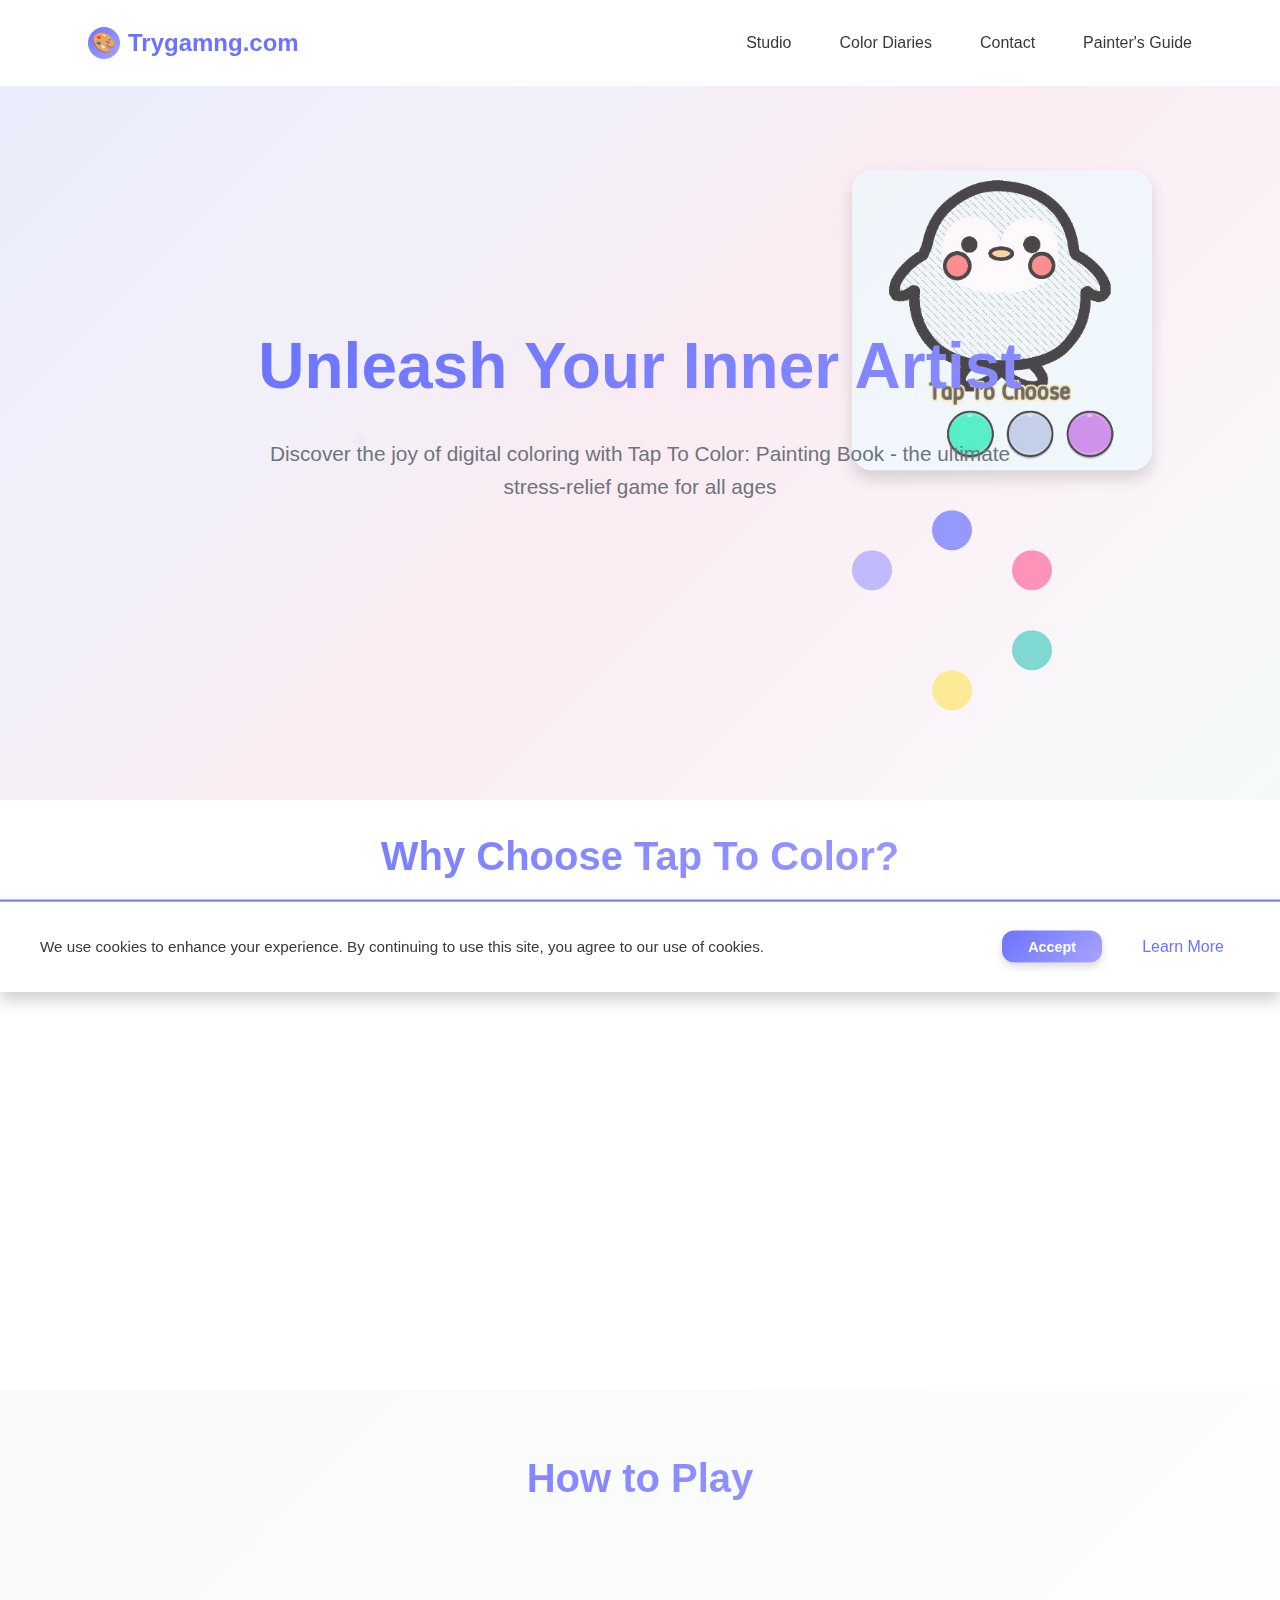
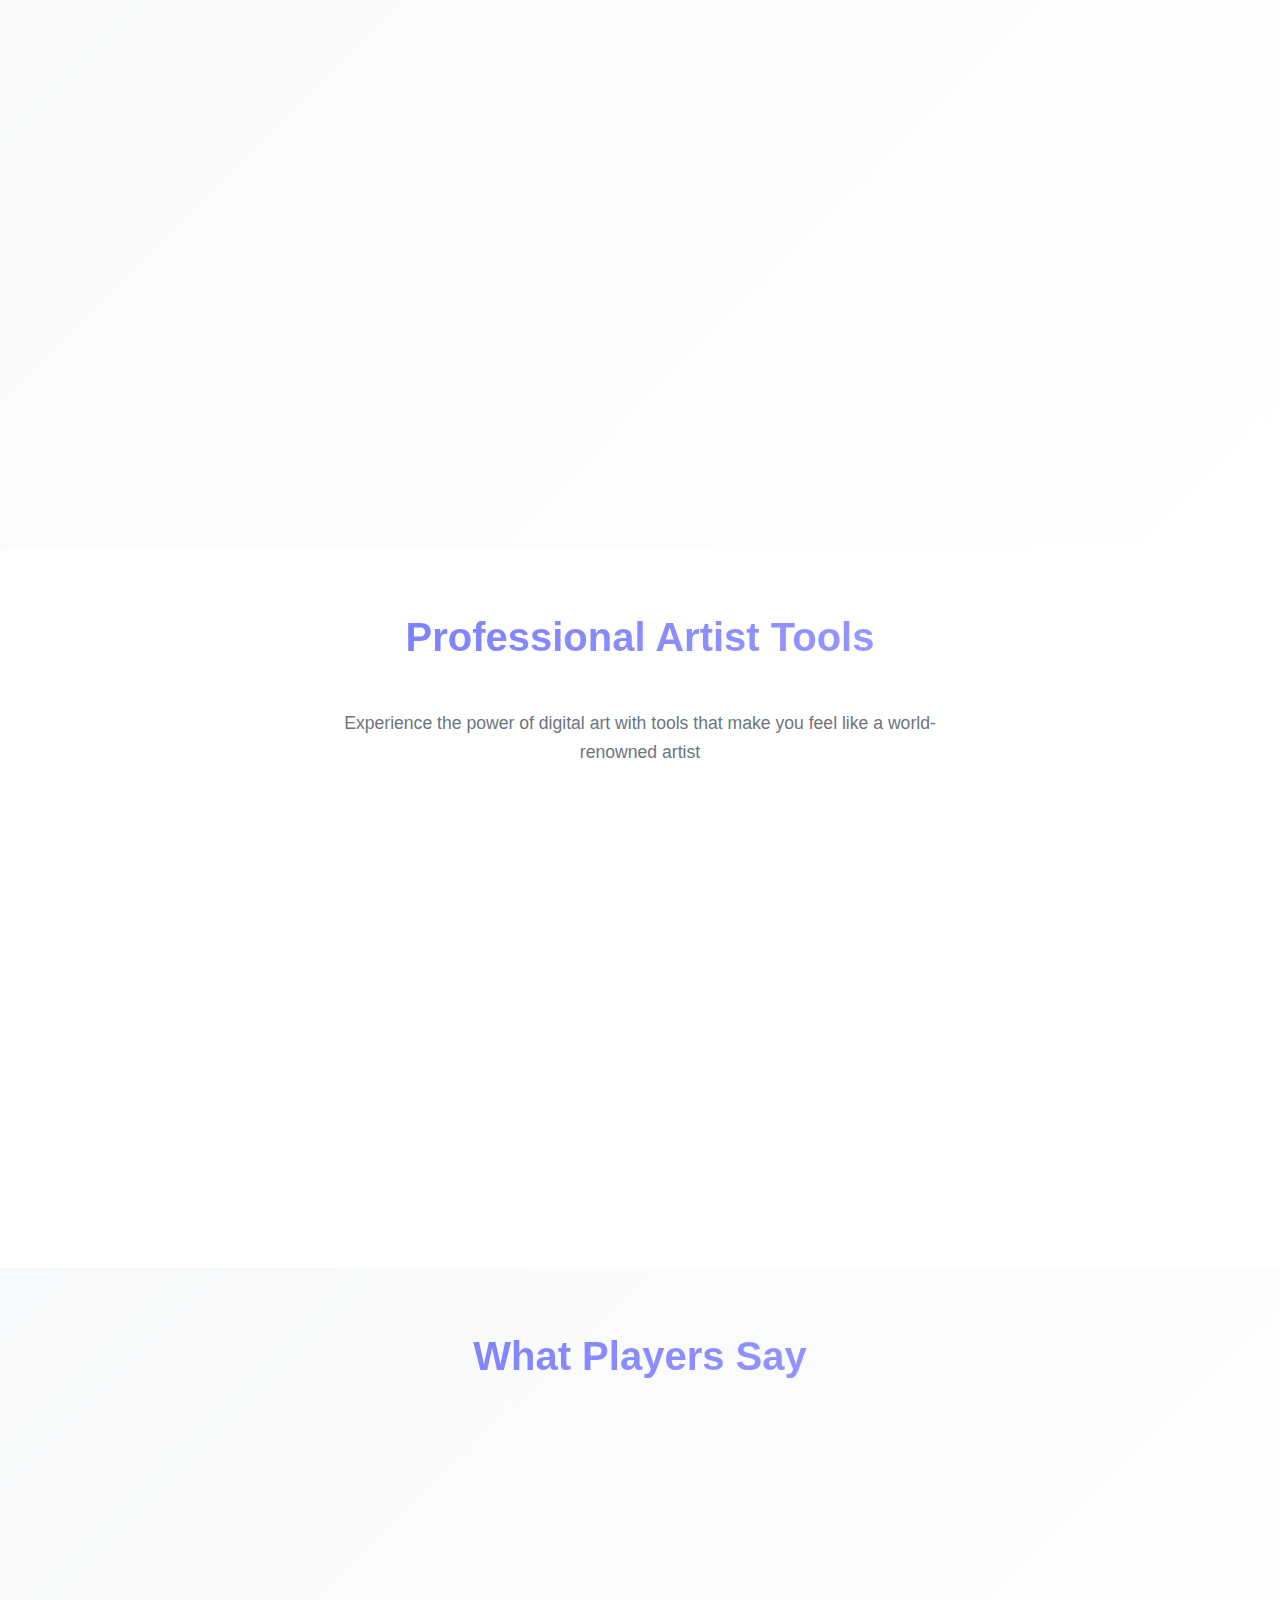
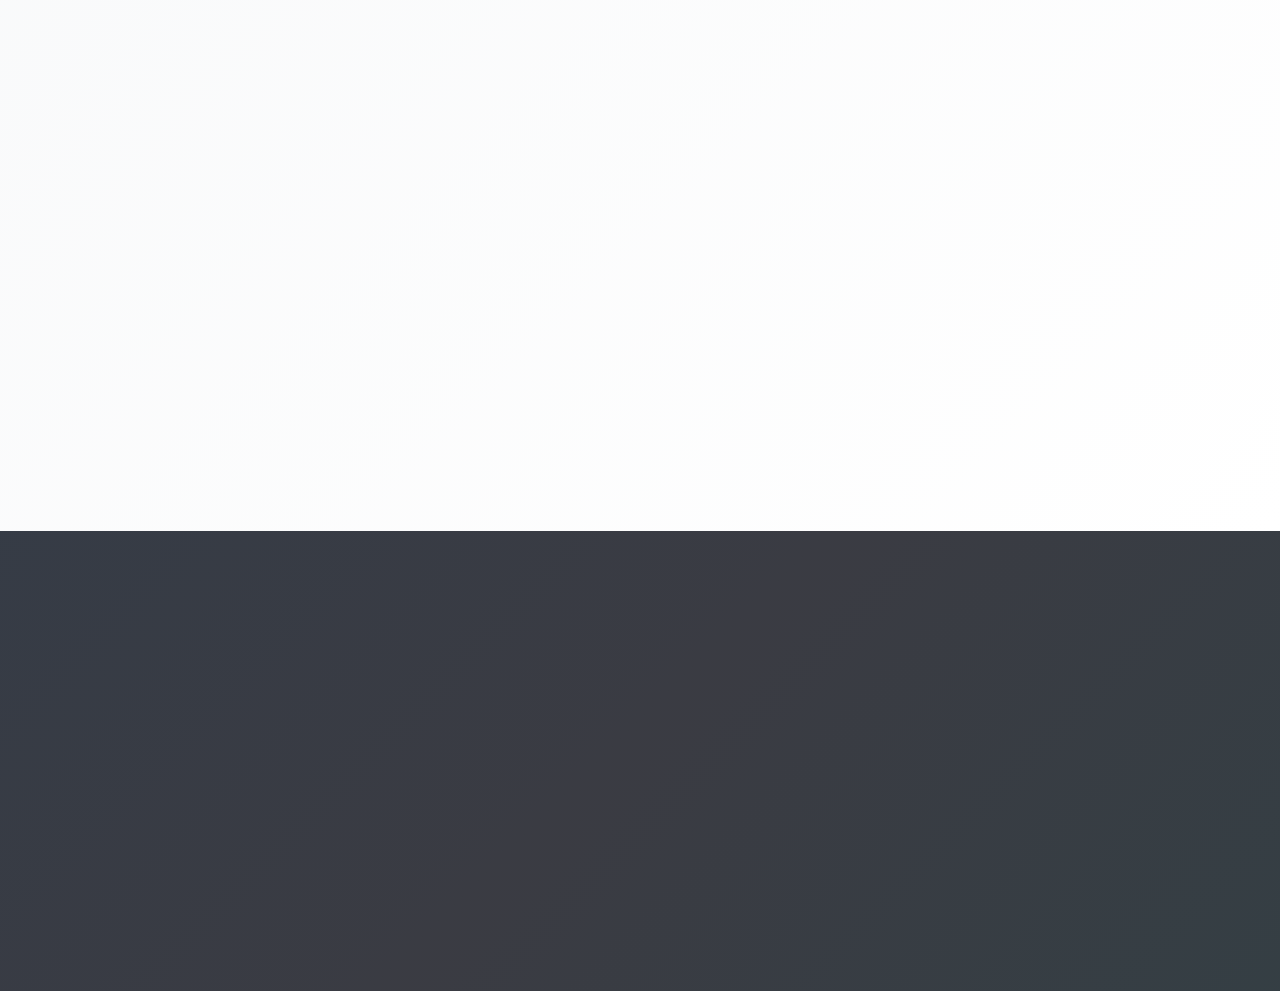
<file: index.html>
<!DOCTYPE html>
<html lang="en">
  <head>
    <meta charset="UTF-8" />
    <meta name="viewport" content="width=device-width, initial-scale=1.0" />
    <meta
      name="description"
      content="Unleash your inner artist and paint your stress away with Tap to Color: Painting Book Game! Dive into a vibrant world of color where creating a masterpiece is as simple as a single tap. Forget the mess of crayons and paints; this is the ultimate digital coloring book for all ages. Find your calm and enter a state of flow as you bring beautiful illustrations to life. It's the perfect way to relax after a long day, pass the time on your commute."
    />
    <meta
      name="keywords"
      content="Coloring Puzzle, digital coloring, stress relief, relaxation game, art therapy, coloring book, tap to color, painting game, mindfulness, creative expression"
    />
    <meta name="author" content="Trygamng.com" />
    <meta name="robots" content="index, follow" />
    <meta
      property="og:title"
      content="Tap to Color: Painting Book Game - Relaxing Art Experience"
    />
    <meta
      property="og:description"
      content="Unleash your inner artist and paint your stress away with Tap to Color: Painting Book Game! Dive into a vibrant world of color where creating a masterpiece is as simple as a single tap."
    />
    <meta property="og:type" content="website" />
    <meta property="og:url" content="https://trygamng.com" />
    <meta property="og:image" content="./img/favicon500.jpg" />
    <title>Trygamng.com</title>
    <link rel="icon" type="image/x-icon" href="./img/favicon500.jpg" />
    <link rel="stylesheet" href="./css/main.css" />
    <link rel="stylesheet" href="./css/header.css" />
    <link rel="stylesheet" href="./css/footer.css" />
    <link rel="stylesheet" href="./css/hero.css" />
    <link rel="stylesheet" href="./css/features.css" />
    <link rel="stylesheet" href="./css/how-to-play.css" />
    <link rel="stylesheet" href="./css/drawing-tools.css" />
    <link rel="stylesheet" href="./css/reviews.css" />
    <link rel="stylesheet" href="./css/cookie-banner.css" />
  </head>
  <body>
    <div id="header-placeholder"></div>

    <!-- Hero Section -->
    <section class="hero">
      <div class="hero-content">
        <h1 class="hero-title">Unleash Your Inner Artist</h1>
        <p class="hero-subtitle">
          Discover the joy of digital coloring with Tap To Color: Painting Book
          - the ultimate stress-relief game for all ages
        </p>
      </div>
      <div class="hero-visual">
        <img
          src="./img/section1.jpg"
          alt="Tap To Color Game"
          class="hero-image"
        />
        <div class="color-palette-animation">
          <div class="color-dot" style="--delay: 0s"></div>
          <div class="color-dot" style="--delay: 0.5s"></div>
          <div class="color-dot" style="--delay: 1s"></div>
          <div class="color-dot" style="--delay: 1.5s"></div>
          <div class="color-dot" style="--delay: 2s"></div>
        </div>
      </div>
    </section>

    <!-- Features Section -->
    <section class="features" id="features">
      <div class="container">
        <h2 class="section-title">Why Choose Tap To Color?</h2>
        <div class="features-grid">
          <div class="feature-card">
            <div class="feature-icon">🎨</div>
            <h3>Easy One-Tap Coloring</h3>
            <p>
              Simply tap to fill beautiful illustrations with vibrant colors. No
              messy paints or pencils needed!
            </p>
          </div>
          <div class="feature-card">
            <div class="feature-icon">🧘</div>
            <h3>Stress Relief & Relaxation</h3>
            <p>
              Find your zen state while creating beautiful artwork. Perfect for
              unwinding after a long day.
            </p>
          </div>
          <div class="feature-card">
            <div class="feature-icon">👥</div>
            <h3>All Ages Welcome</h3>
            <p>
              From kids to adults, everyone can enjoy the therapeutic benefits
              of digital coloring.
            </p>
          </div>
          <div class="feature-card">
            <div class="feature-icon">📱</div>
            <h3>Play Anywhere</h3>
            <p>
              Perfect for commuting, waiting rooms, or relaxing at home. Your
              art studio in your pocket!
            </p>
          </div>
        </div>
      </div>
    </section>

    <!-- How to Play Section -->
    <section class="how-to-play" id="how-to-play">
      <div class="container">
        <h2 class="section-title">How to Play</h2>
        <div class="instructions-grid">
          <div class="instruction-step">
            <div class="step-number">1</div>
            <div class="step-content">
              <h3>Choose Your Canvas</h3>
              <p>
                Select from hundreds of beautiful illustrations waiting to be
                brought to life
              </p>
            </div>
          </div>
          <div class="instruction-step">
            <div class="step-number">2</div>
            <div class="step-content">
              <h3>Pick Your Colors</h3>
              <p>
                Explore our extensive color palette with endless combinations
              </p>
            </div>
          </div>
          <div class="instruction-step">
            <div class="step-number">3</div>
            <div class="step-content">
              <h3>Tap to Color</h3>
              <p>Simply tap any area to fill it with your chosen color</p>
            </div>
          </div>
          <div class="instruction-step">
            <div class="step-number">4</div>
            <div class="step-content">
              <h3>Create & Relax</h3>
              <p>
                Watch your masterpiece come to life while finding inner peace
              </p>
            </div>
          </div>
        </div>
      </div>
    </section>

    <!-- Drawing Tools Section -->
    <section class="drawing-tools" id="drawing-tools">
      <div class="container">
        <h2 class="section-title">Professional Artist Tools</h2>
        <p class="section-subtitle">
          Experience the power of digital art with tools that make you feel like
          a world-renowned artist
        </p>
        <div class="tools-grid">
          <div class="tool-card">
            <div class="tool-icon">🎨</div>
            <h3>Vibrant Color Palette</h3>
            <p>
              Access to thousands of colors and shades, from soft pastels to
              bold neons
            </p>
          </div>
          <div class="tool-card">
            <div class="tool-icon">✨</div>
            <h3>Special Effects</h3>
            <p>
              Add sparkles, gradients, and textures to make your artwork truly
              unique
            </p>
          </div>
          <div class="tool-card">
            <div class="tool-icon">🖌️</div>
            <h3>Precision Tools</h3>
            <p>
              Fine-tune your coloring with tools designed for perfect detail
              work
            </p>
          </div>
          <div class="tool-card">
            <div class="tool-icon">💾</div>
            <h3>Save & Share</h3>
            <p>
              Keep your masterpieces forever and share them with friends and
              family
            </p>
          </div>
        </div>
      </div>
    </section>

    <!-- Reviews Section -->
    <section class="reviews" id="reviews">
      <div class="container">
        <h2 class="section-title">What Players Say</h2>
        <div class="reviews-grid" id="reviews-container">
          <!-- Reviews will be loaded from JSON -->
        </div>
      </div>
    </section>

    <div id="footer-placeholder"></div>

    <!-- Cookie Banner -->
    <div class="cookie-banner" id="cookie-banner">
      <div class="cookie-content">
        <p>
          We use cookies to enhance your experience. By continuing to use this
          site, you agree to our use of cookies.
        </p>
        <div class="cookie-buttons">
          <button class="btn btn-primary" onclick="acceptCookies()">
            Accept
          </button>
          <a href="./jeep-cookies.html" class="cookie-link">Learn More</a>
        </div>
      </div>
    </div>

    <script src="./js/builder.js"></script>
    <script src="./js/data.js"></script>
    <script src="./js/main.js"></script>
    <script src="./js/cookie-banner.js"></script>
  </body>
</html>
</file>
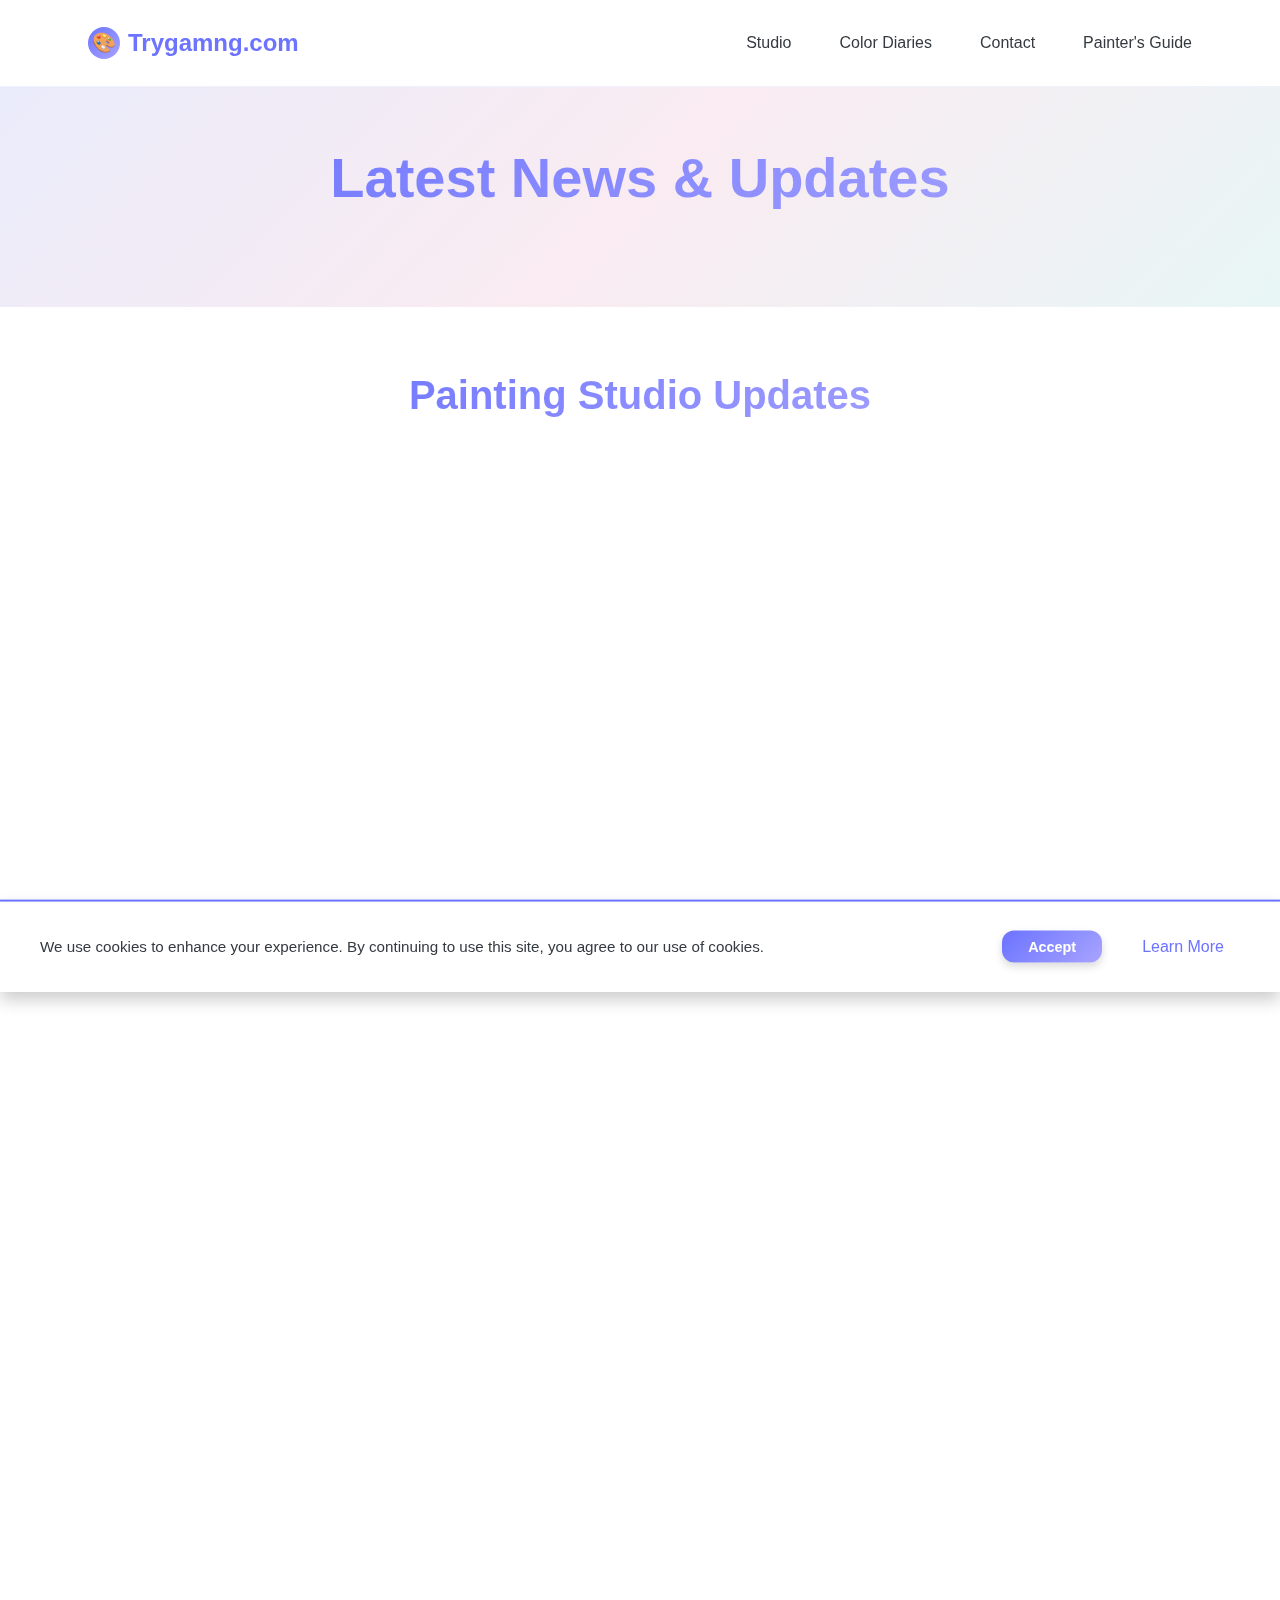
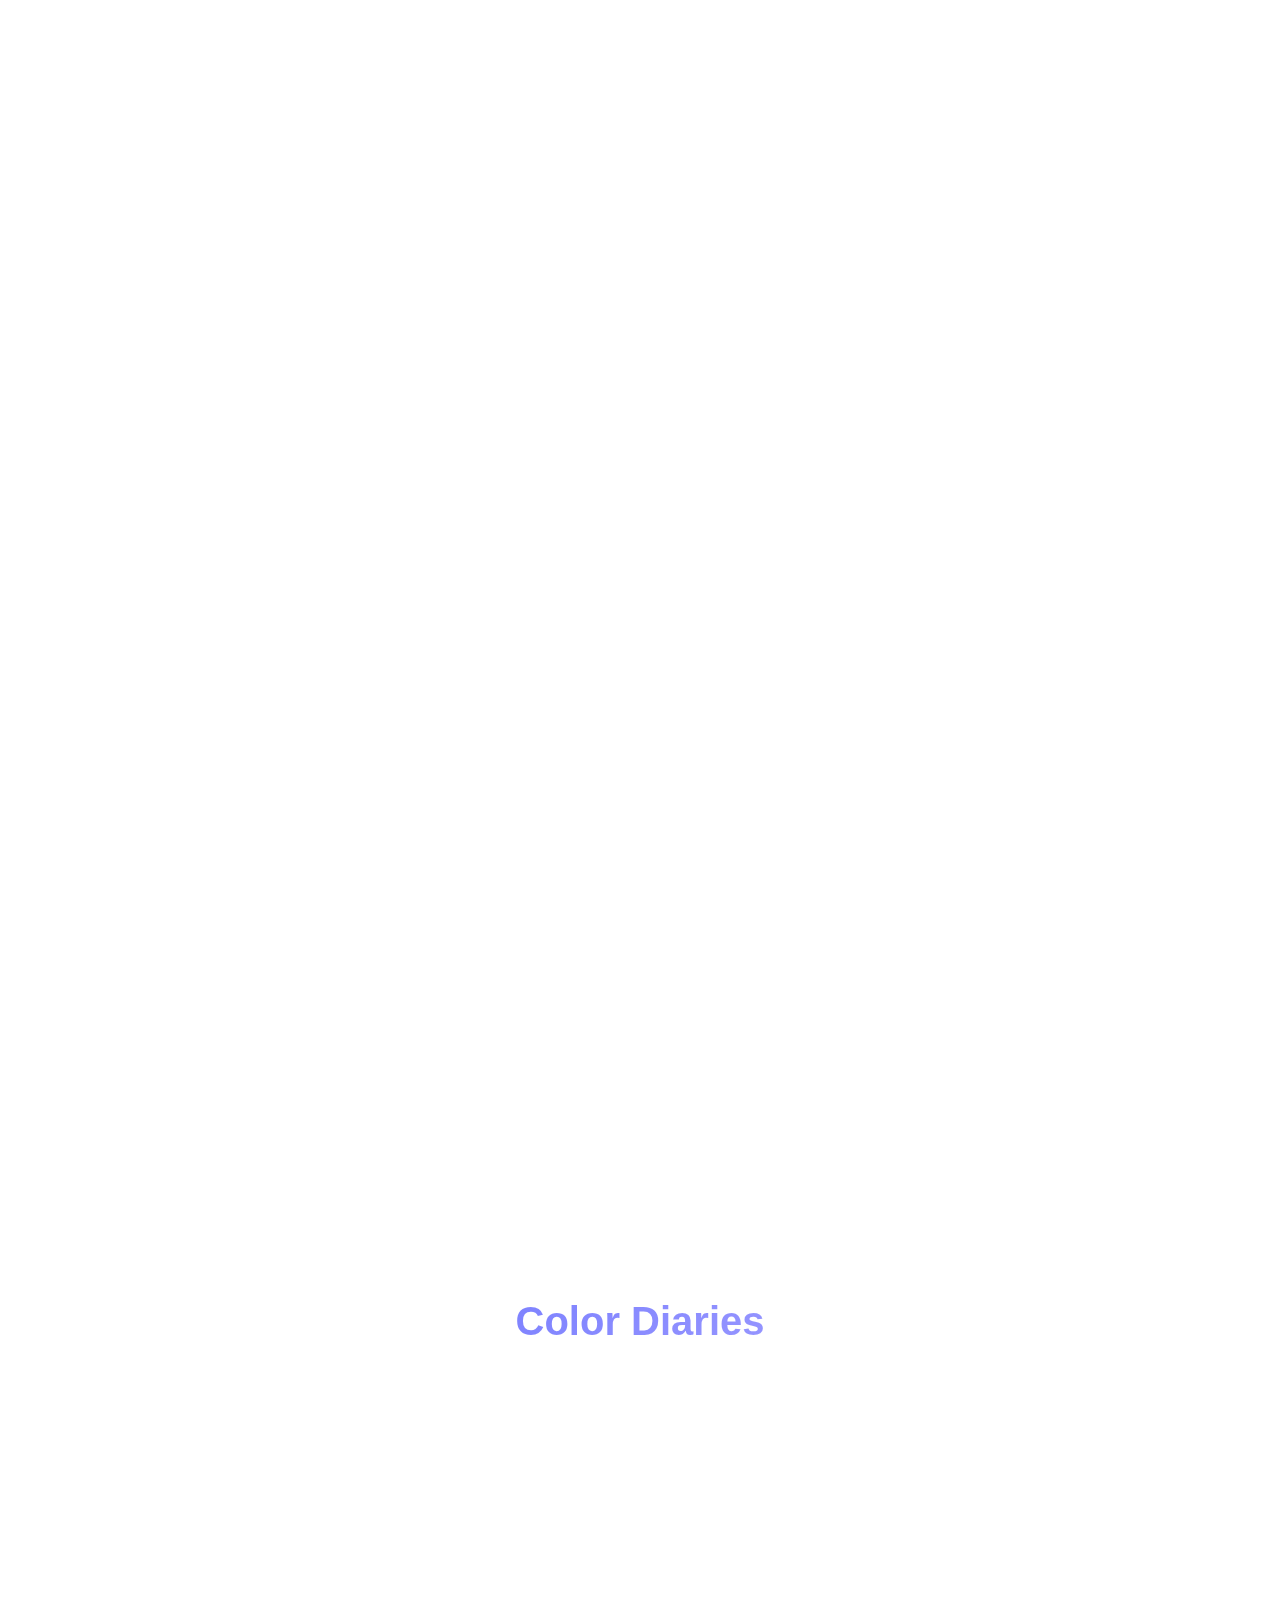
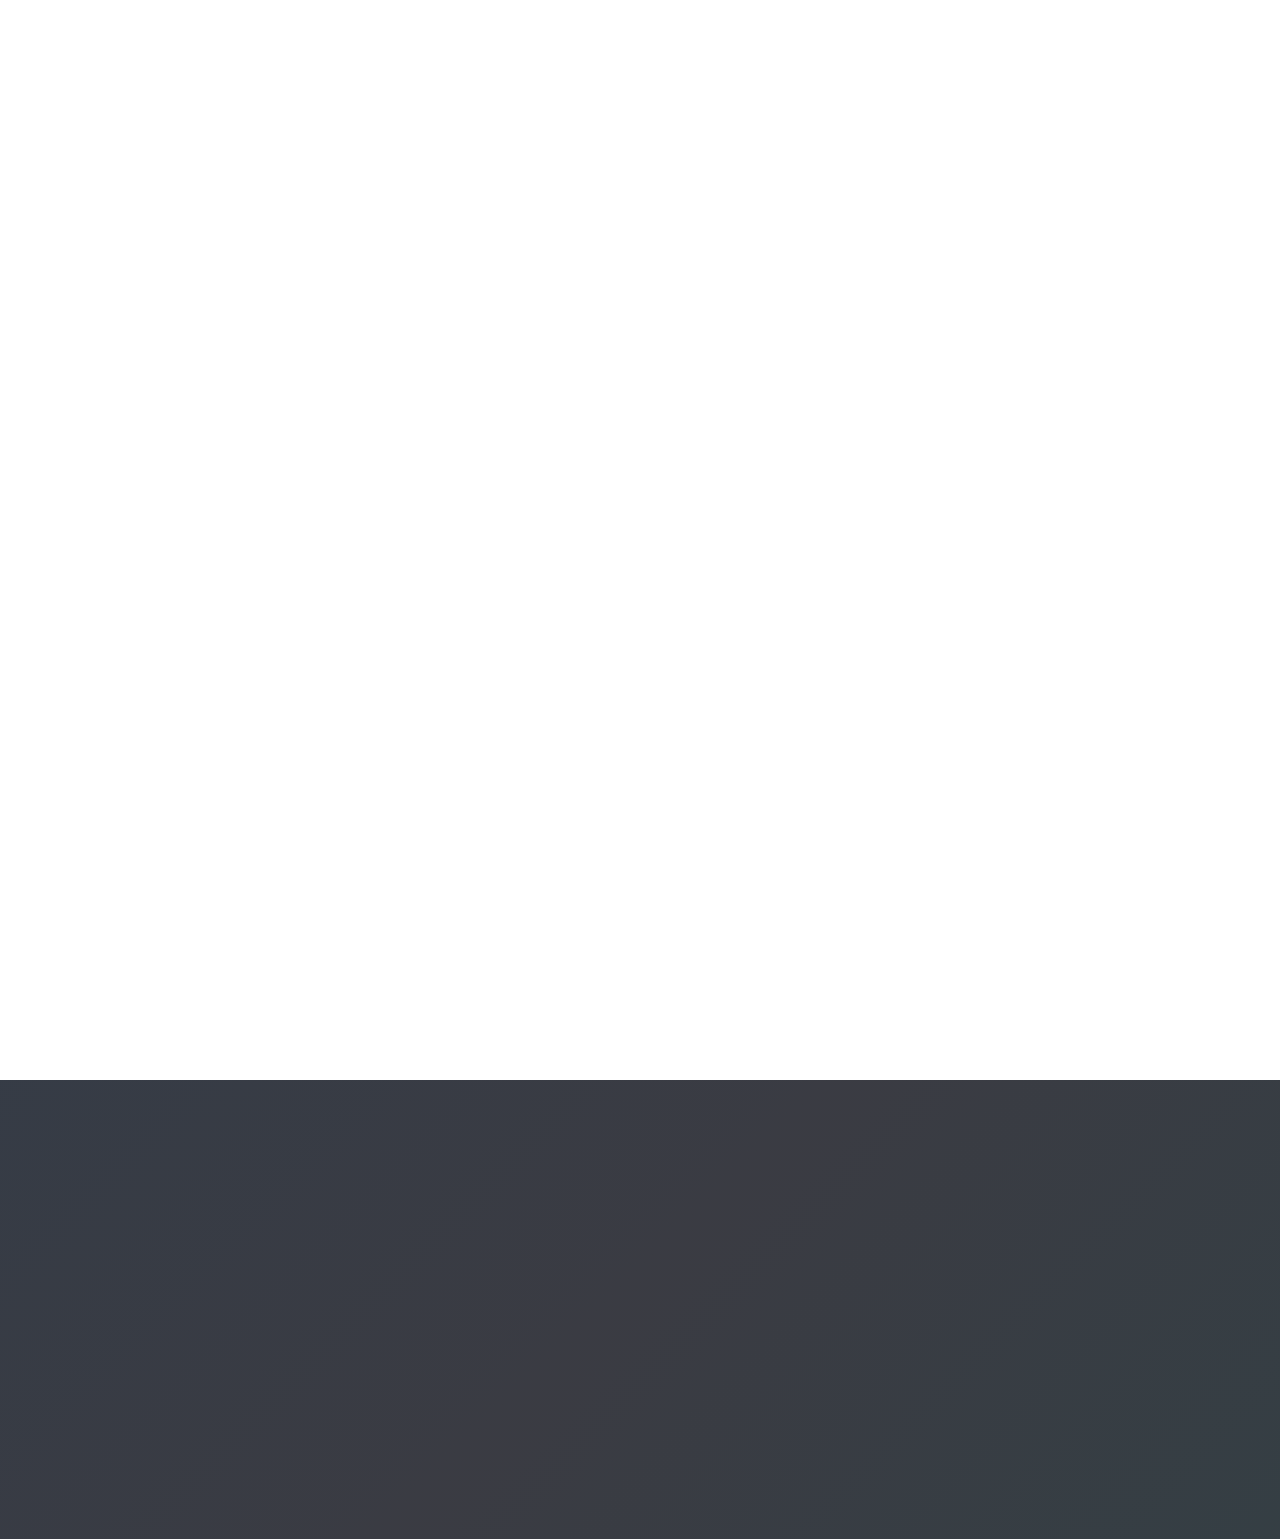
<file: battle-log.html>
<!DOCTYPE html>
<html lang="en">
  <head>
    <meta charset="UTF-8" />
    <meta name="viewport" content="width=device-width, initial-scale=1.0" />
    <meta
      name="description"
      content="Stay updated with the latest news and updates from Tap to Color: Painting Book Game. Discover new features, color palettes, community artwork, and painting studio updates. Read inspiring stories from our creative community and learn about the latest improvements to your favorite digital coloring experience."
    />
    <meta
      name="keywords"
      content="Coloring Puzzle, Tap to Color news, painting studio updates, color diaries, digital coloring updates, art community, coloring game features, new color palettes"
    />
    <meta name="author" content="Trygamng.com" />
    <meta name="robots" content="index, follow" />
    <meta
      property="og:title"
      content="Tap to Color: Latest News & Updates - Color Diaries"
    />
    <meta
      property="og:description"
      content="Stay updated with the latest news and updates from Tap to Color: Painting Book Game. Discover new features, color palettes, and community artwork."
    />
    <meta property="og:type" content="website" />
    <meta property="og:url" content="https://trygamng.com/battle-log.html" />
    <meta property="og:image" content="./img/favicon500.jpg" />
    <title>Trygamng.com - Color Diaries</title>
    <link rel="icon" type="image/x-icon" href="./img/favicon500.jpg" />
    <link rel="stylesheet" href="./css/main.css" />
    <link rel="stylesheet" href="./css/header.css" />
    <link rel="stylesheet" href="./css/footer.css" />
    <link rel="stylesheet" href="./css/news.css" />
    <link rel="stylesheet" href="./css/cookie-banner.css" />
  </head>
  <body>
    <div id="header-placeholder"></div>

    <!-- News Hero Section -->
    <section class="news-hero">
      <div class="container">
        <h1 class="news-hero-title">Latest News & Updates</h1>
      </div>
    </section>

    <!-- News Section -->
    <section class="news-section">
      <div id="news-container">
        <!-- News articles will be loaded from JSON -->
      </div>
    </section>

    <div id="footer-placeholder"></div>

    <!-- Cookie Banner -->
    <div class="cookie-banner" id="cookie-banner">
      <div class="cookie-content">
        <p>
          We use cookies to enhance your experience. By continuing to use this
          site, you agree to our use of cookies.
        </p>
        <div class="cookie-buttons">
          <button class="btn btn-primary" onclick="acceptCookies()">
            Accept
          </button>
          <a href="./jeep-cookies.html" class="cookie-link">Learn More</a>
        </div>
      </div>
    </div>

    <script src="./js/builder.js"></script>
    <script src="./js/data.js"></script>
    <script src="./js/main.js"></script>
    <script src="./js/cookie-banner.js"></script>
  </body>
</html>
</file>
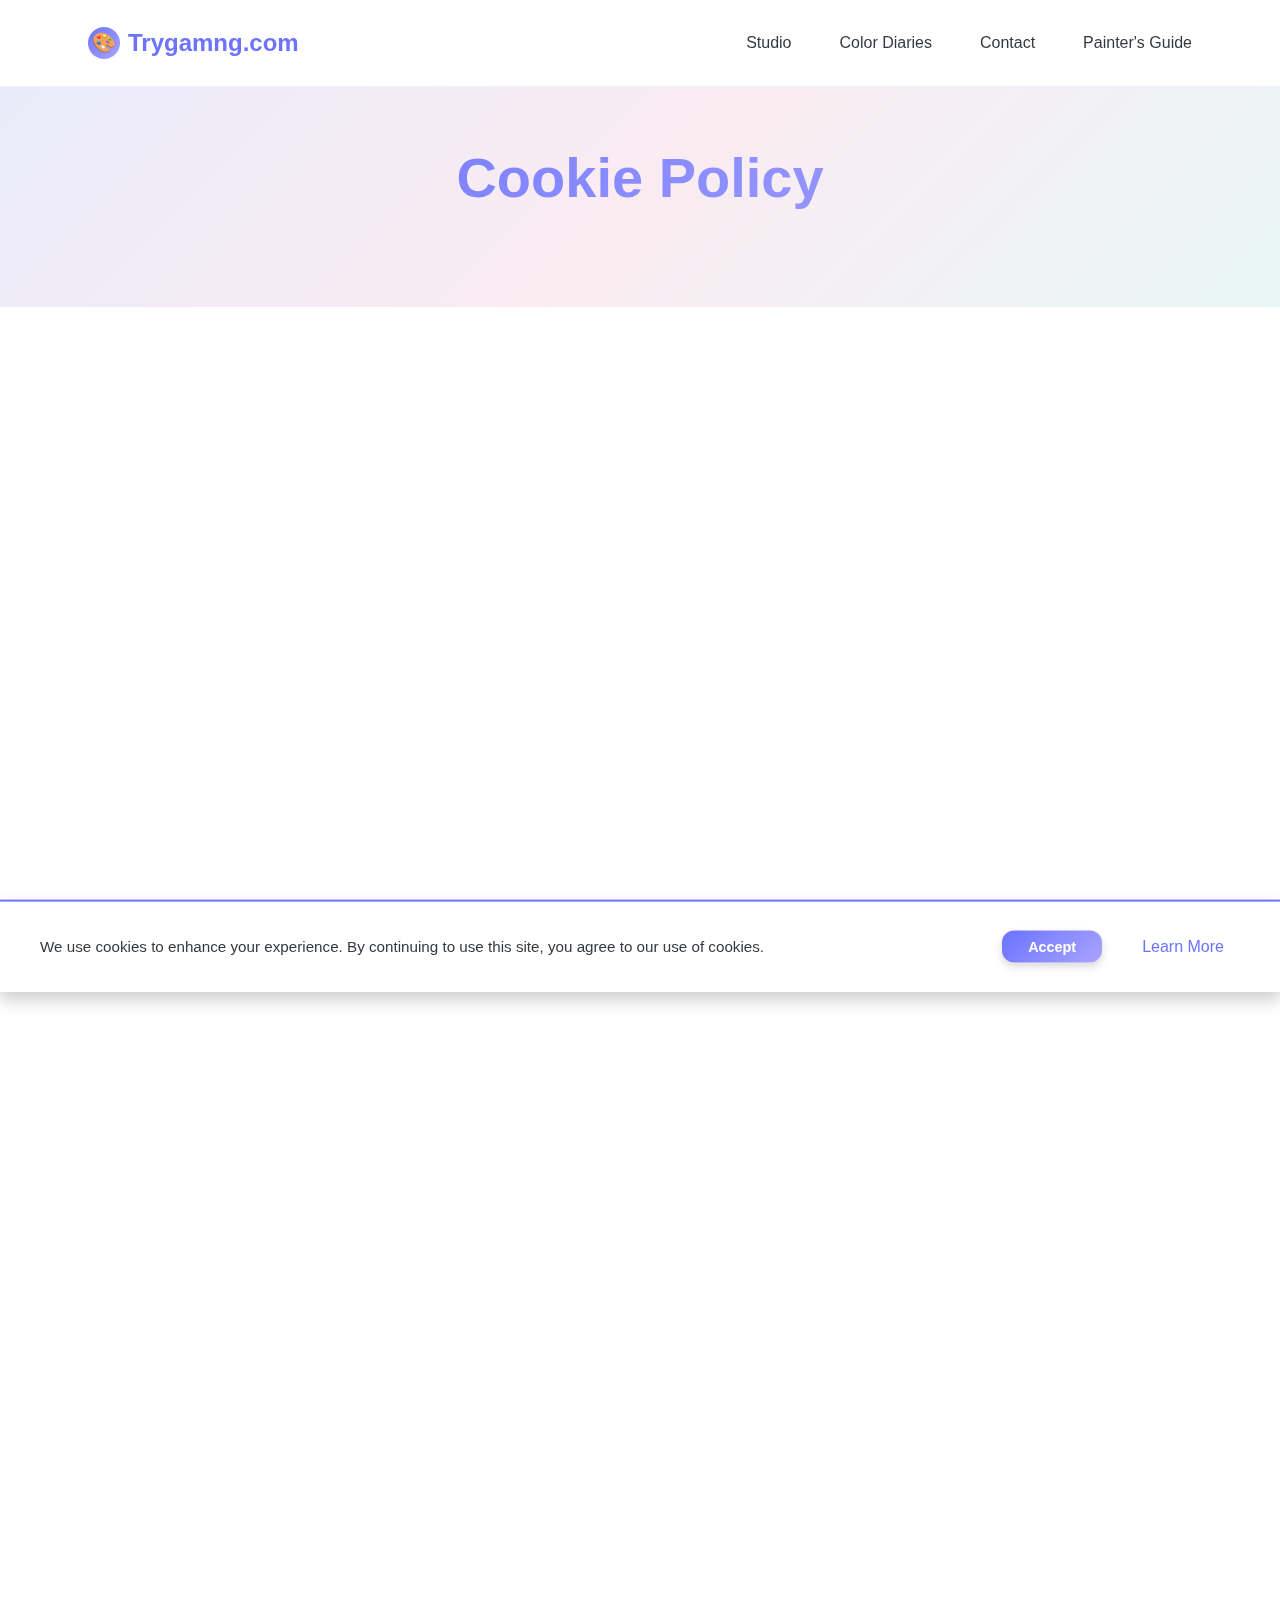
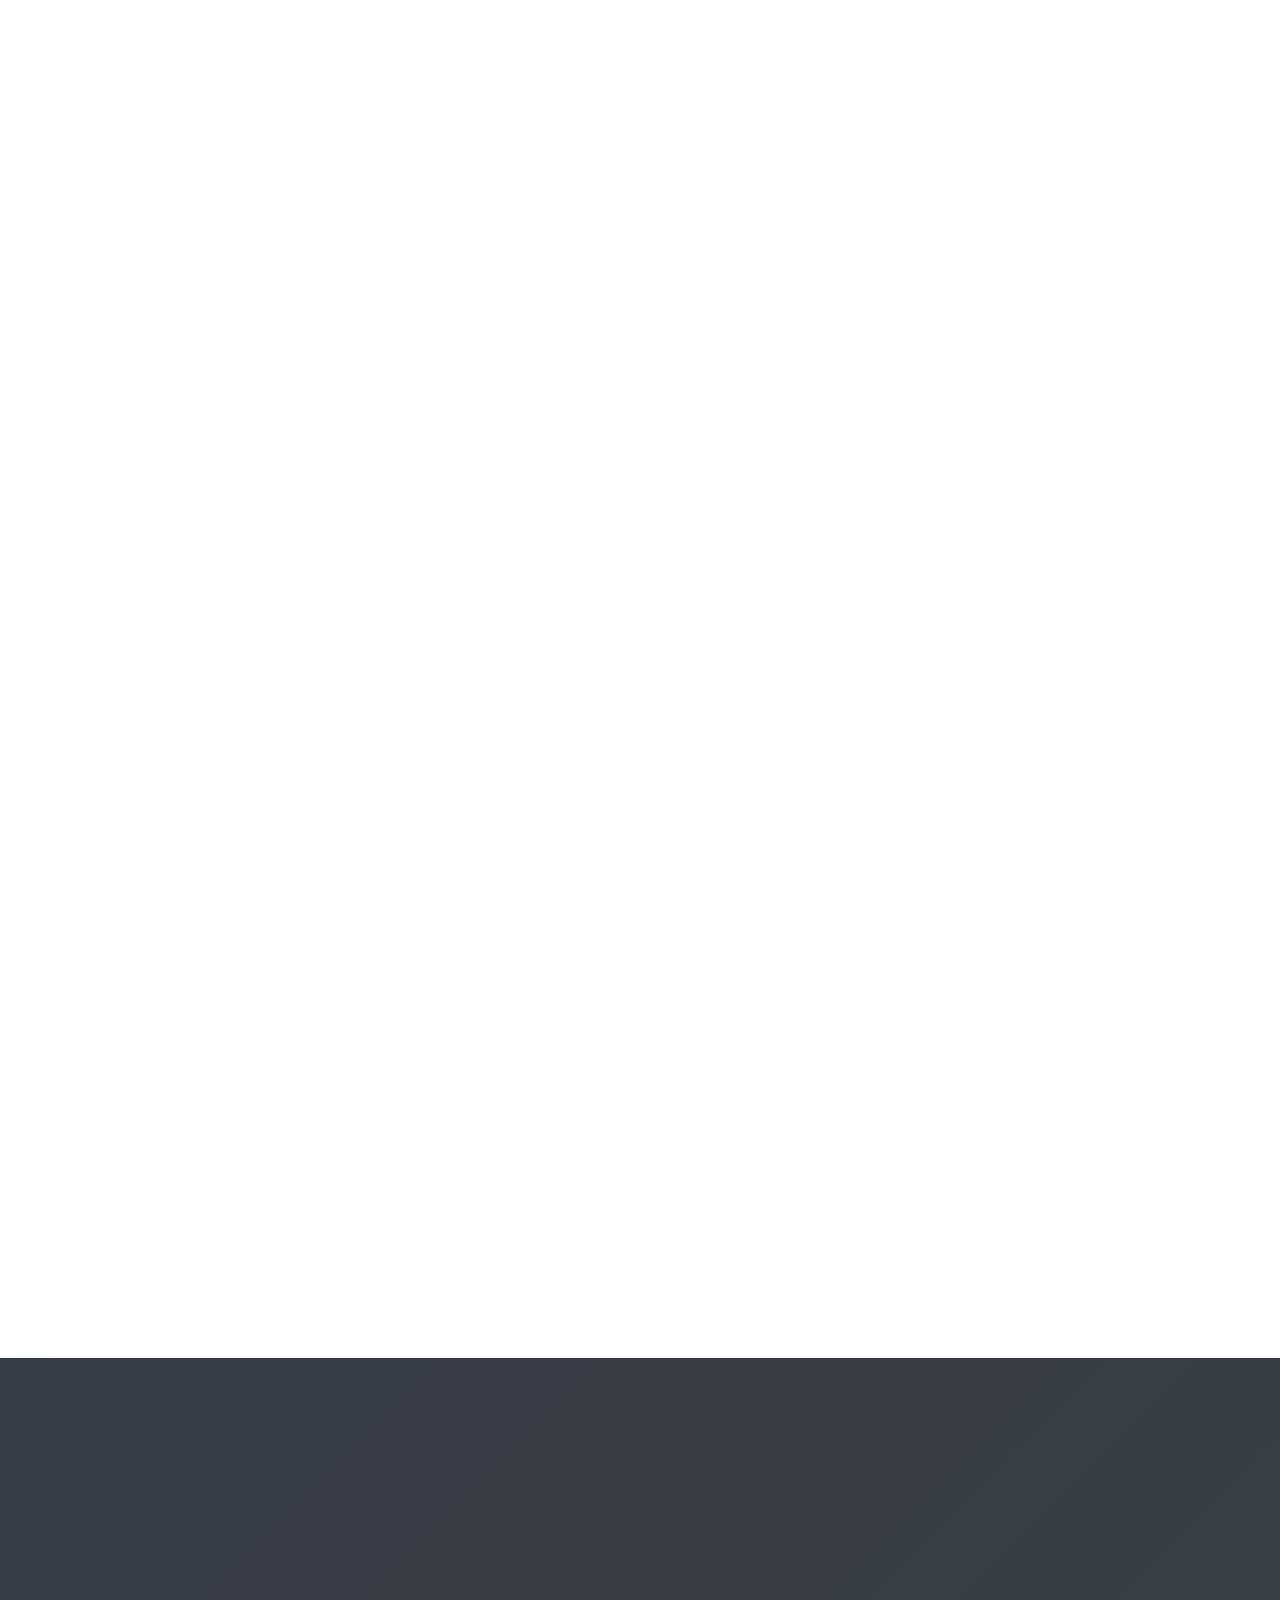
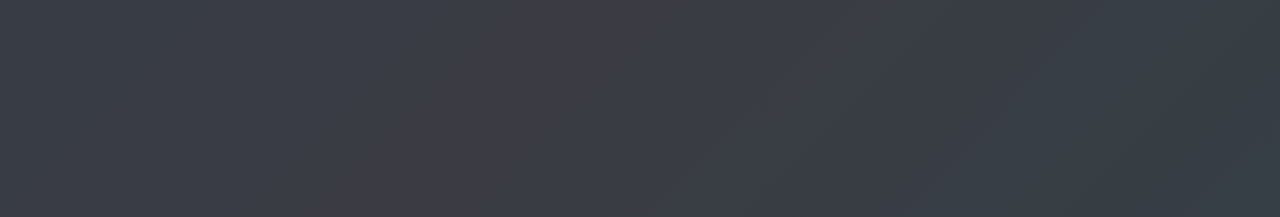
<file: cookie-policy.html>
<!DOCTYPE html>
<html lang="en">
  <head>
    <meta charset="UTF-8" />
    <meta name="viewport" content="width=device-width, initial-scale=1.0" />
    <meta
      name="description"
      content="Learn about our cookie policy for Tap to Color: Painting Book Game. Understand how we use cookies to enhance your digital coloring experience and improve our art studio platform. Read about cookie types, usage, and your privacy rights."
    />
    <meta
      name="keywords"
      content="Coloring Puzzle, Tap to Color cookies, cookie policy, privacy, digital coloring privacy, art studio cookies, data protection, user experience"
    />
    <meta name="author" content="Trygamng.com" />
    <meta name="robots" content="index, follow" />
    <meta
      property="og:title"
      content="Tap to Color: Cookie Policy - Privacy Information"
    />
    <meta
      property="og:description"
      content="Learn about our cookie policy for Tap to Color: Painting Book Game. Understand how we use cookies to enhance your digital coloring experience."
    />
    <meta property="og:type" content="website" />
    <meta property="og:url" content="https://trygamng.com/cookie-policy.html" />
    <meta property="og:image" content="./img/favicon500.jpg" />
    <title>Trygamng.com - Cookie Policy</title>
    <link rel="icon" type="image/x-icon" href="./img/favicon500.jpg" />
    <link rel="stylesheet" href="./css/main.css" />
    <link rel="stylesheet" href="./css/header.css" />
    <link rel="stylesheet" href="./css/footer.css" />
    <link rel="stylesheet" href="./css/disclaimer.css" />
    <link rel="stylesheet" href="./css/cookie-banner.css" />
  </head>
  <body>
    <div id="header-placeholder"></div>

    <!-- Cookie Policy Hero Section -->
    <section class="disclaimer-hero">
      <div class="container">
        <h1 class="disclaimer-hero-title">Cookie Policy</h1>
      </div>
    </section>

    <!-- Cookie Policy Content -->
    <section class="disclaimer-content">
      <div class="container">
        <div class="disclaimer-card">
          <h2>Cookie Policy</h2>

          <div class="disclaimer-section">
            <h3>What Are Cookies?</h3>
            <p>
              Cookies are small text files that are stored on your device when
              you visit our website. They help us provide you with a better
              experience by remembering your preferences and settings.
            </p>
          </div>

          <div class="disclaimer-section">
            <h3>How We Use Cookies</h3>
            <p>
              Tap To Color: Painting Book uses cookies for the following
              purposes:
            </p>
            <ul>
              <li>
                <strong>Essential Cookies:</strong> These cookies are necessary
                for the website to function properly. They enable basic
                functions like page navigation and access to secure areas of the
                website.
              </li>
              <li>
                <strong>Preference Cookies:</strong> These cookies remember your
                choices and preferences, such as language settings and color
                theme preferences.
              </li>
              <li>
                <strong>Analytics Cookies:</strong> These cookies help us
                understand how visitors interact with our website by collecting
                and reporting information anonymously.
              </li>
              <li>
                <strong>Performance Cookies:</strong> These cookies help us
                improve website performance by monitoring how pages load and
                identifying any issues.
              </li>
            </ul>
          </div>

          <div class="disclaimer-section">
            <h3>Types of Cookies We Use</h3>
            <p>Our website uses the following types of cookies:</p>
            <ul>
              <li>
                <strong>Session Cookies:</strong> These cookies are temporary
                and are deleted when you close your browser. They help maintain
                your session while you browse our website.
              </li>
              <li>
                <strong>Persistent Cookies:</strong> These cookies remain on
                your device for a set period or until you delete them. They help
                us remember your preferences for future visits.
              </li>
              <li>
                <strong>First-Party Cookies:</strong> These cookies are set by
                our website and can only be read by our website.
              </li>
              <li>
                <strong>Third-Party Cookies:</strong> These cookies are set by
                external services that we use, such as analytics providers.
              </li>
            </ul>
          </div>

          <div class="disclaimer-section">
            <h3>Cookie Management</h3>
            <p>You can control and manage cookies in several ways:</p>
            <ul>
              <li>
                <strong>Browser Settings:</strong> Most browsers allow you to
                control cookies through their settings. You can usually find
                these settings in the "Privacy" or "Security" section of your
                browser's preferences.
              </li>
              <li>
                <strong>Cookie Consent:</strong> When you first visit our
                website, you'll see a cookie banner that allows you to accept or
                decline non-essential cookies.
              </li>
              <li>
                <strong>Cookie Preferences:</strong> You can change your cookie
                preferences at any time by clicking the "Cookie Settings" link
                in our footer.
              </li>
            </ul>
          </div>

          <div class="disclaimer-section">
            <h3>Third-Party Services</h3>
            <p>We may use third-party services that set their own cookies:</p>
            <ul>
              <li>
                <strong>Google Analytics:</strong> Helps us understand website
                traffic and user behavior
              </li>
            </ul>
            <p>
              These third-party services have their own privacy policies and
              cookie practices.
            </p>
          </div>

          <div class="disclaimer-section">
            <h3>Your Rights</h3>
            <p>You have the following rights regarding cookies:</p>
            <ul>
              <li>Accept or decline cookies when prompted</li>
              <li>Change your cookie preferences at any time</li>
              <li>Delete cookies through your browser settings</li>
              <li>
                Block cookies entirely (though this may affect website
                functionality)
              </li>
              <li>Request information about the cookies we use</li>
            </ul>
          </div>

          <div class="disclaimer-section">
            <h3>Updates to This Policy</h3>
            <p>
              We may update this Cookie Policy from time to time to reflect
              changes in our practices or for other operational, legal, or
              regulatory reasons. We will notify you of any material changes by
              posting the new Cookie Policy on this page.
            </p>
          </div>

          <div class="disclaimer-section">
            <h3>Contact Us</h3>
            <p>
              If you have any questions about our use of cookies or this Cookie
              Policy, please contact us at
              <a href="mailto:connection@trygamng.com"
                >connection@trygamng.com</a
              >.
            </p>
          </div>

          <div class="disclaimer-footer">
            <p><strong>Last updated:</strong> January 2025</p>
            <p>This Cookie Policy is effective as of the date listed above.</p>
          </div>
        </div>
      </div>
    </section>

    <div id="footer-placeholder"></div>

    <!-- Cookie Banner -->
    <div class="cookie-banner" id="cookie-banner">
      <div class="cookie-content">
        <p>
          We use cookies to enhance your experience. By continuing to use this
          site, you agree to our use of cookies.
        </p>
        <div class="cookie-buttons">
          <button class="btn btn-primary" onclick="acceptCookies()">
            Accept
          </button>
          <a href="./jeep-cookies.html" class="cookie-link">Learn More</a>
        </div>
      </div>
    </div>

    <script src="./js/builder.js"></script>
    <script src="./js/data.js"></script>
    <script src="./js/main.js"></script>
    <script src="./js/cookie-banner.js"></script>
  </body>
</html>
</file>
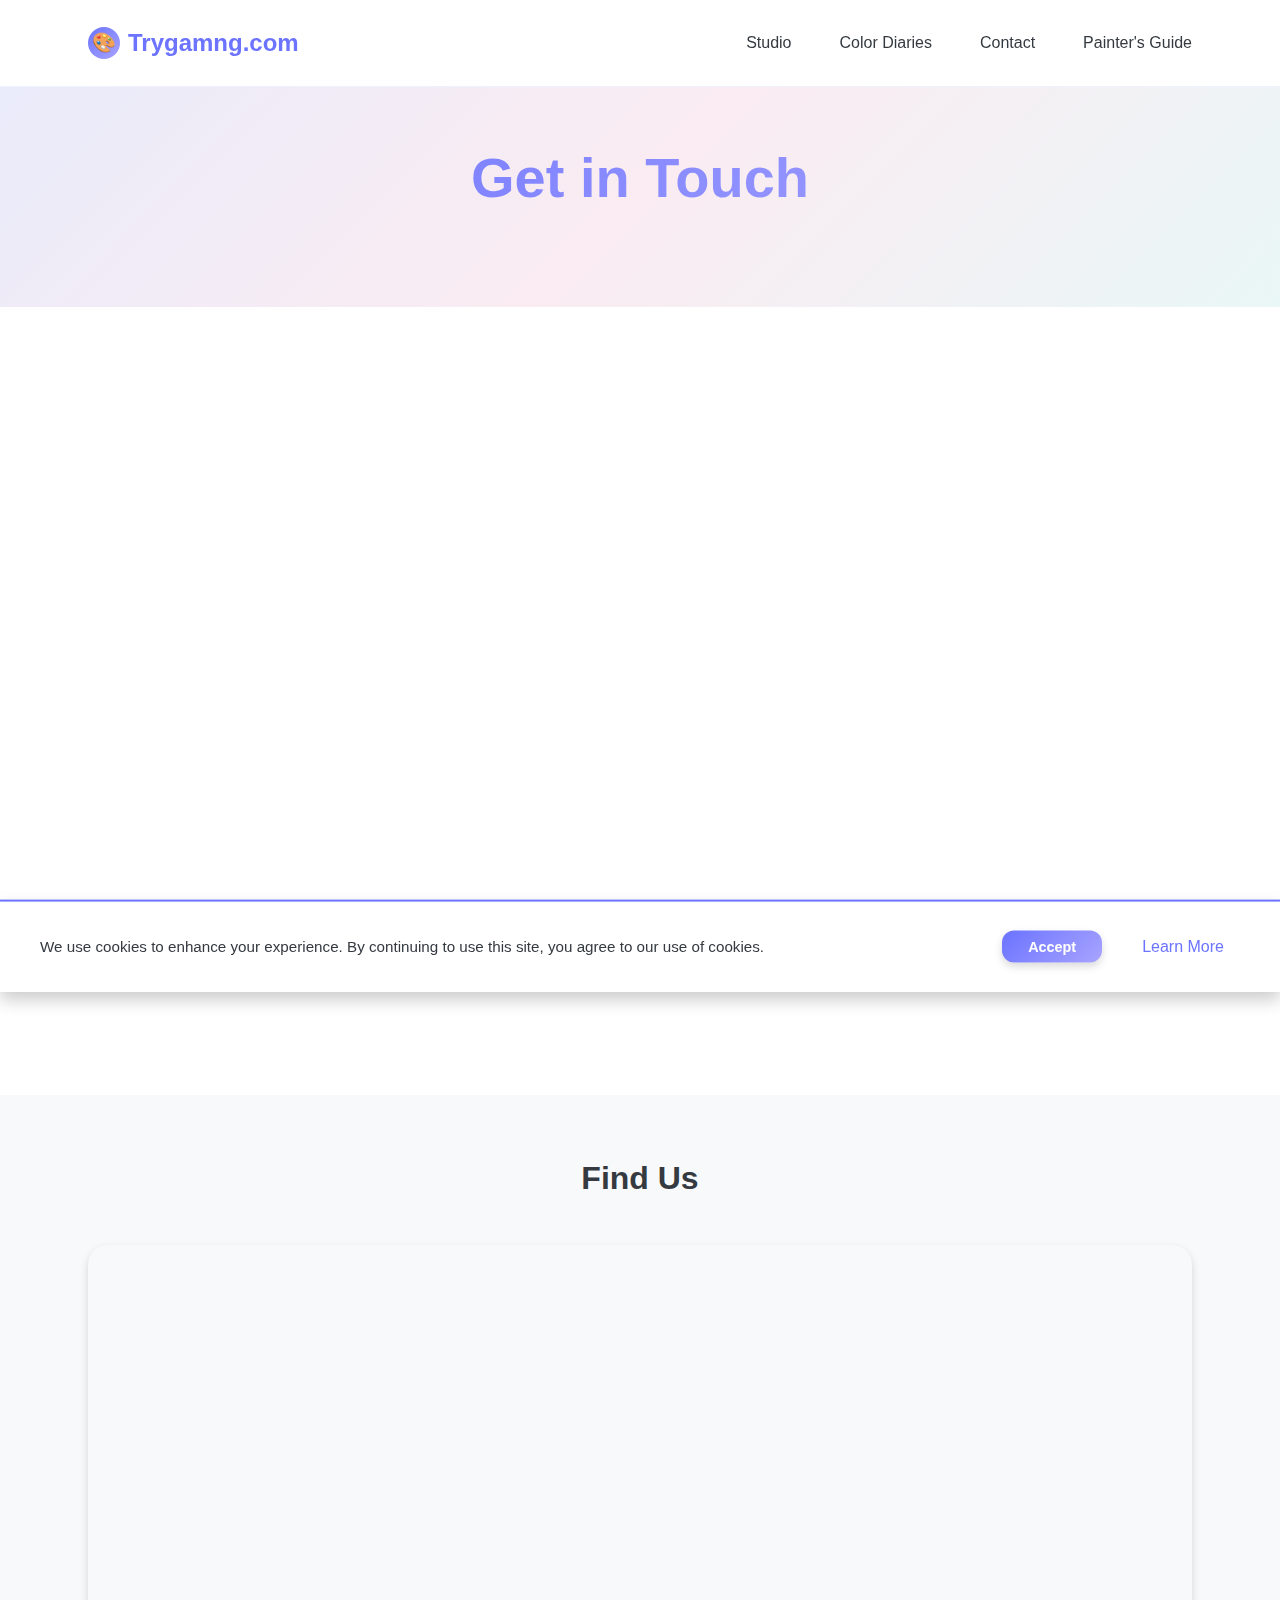
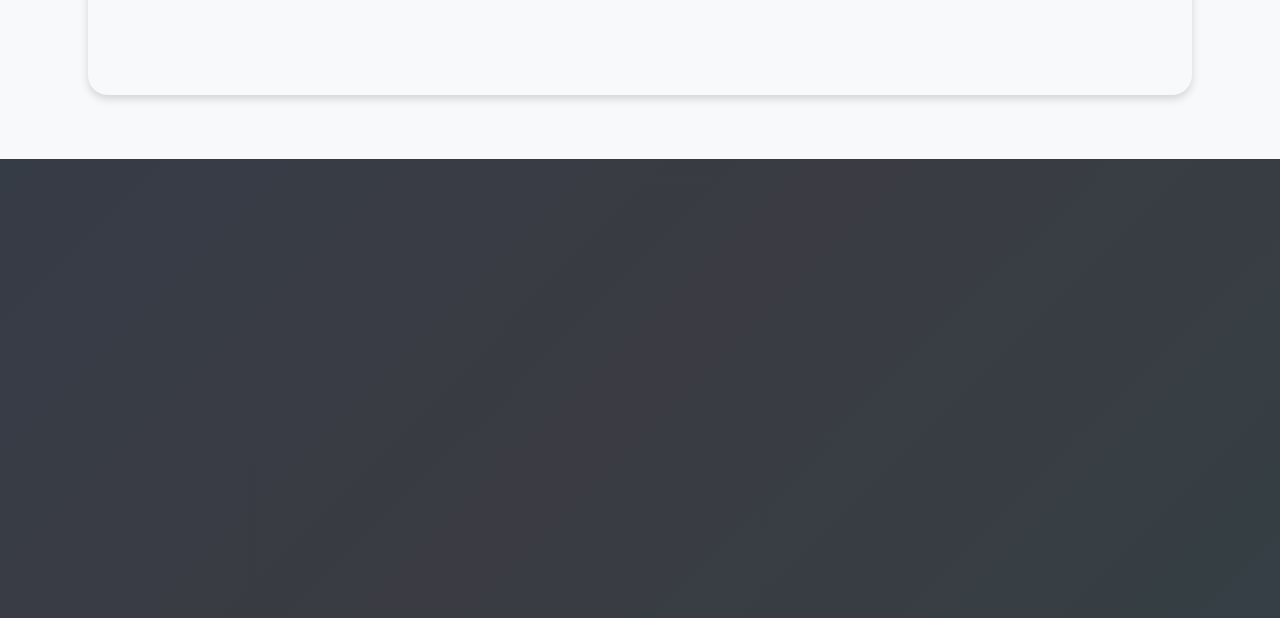
<file: hq-contacts.html>
<!DOCTYPE html>
<html lang="en">
  <head>
    <meta charset="UTF-8" />
    <meta name="viewport" content="width=device-width, initial-scale=1.0" />
    <meta
      name="description"
      content="Contact the Tap to Color: Painting Book Game team. Get in touch with our art gallery for support, feedback, or collaboration opportunities. We're here to help you with your digital coloring experience and answer any questions about our relaxing art game."
    />
    <meta
      name="keywords"
      content="Coloring Puzzle, Tap to Color contact, art gallery support, digital coloring help, painting game contact, customer support, feedback, collaboration"
    />
    <meta name="author" content="Trygamng.com" />
    <meta name="robots" content="index, follow" />
    <meta
      property="og:title"
      content="Tap to Color: Contact Us - Art Gallery"
    />
    <meta
      property="og:description"
      content="Contact the Tap to Color: Painting Book Game team. Get in touch with our art gallery for support, feedback, or collaboration opportunities."
    />
    <meta property="og:type" content="website" />
    <meta property="og:url" content="https://trygamng.com/hq-contacts.html" />
    <meta property="og:image" content="./img/favicon500.jpg" />
    <title>Trygamng.com - Art Gallery</title>
    <link rel="icon" type="image/x-icon" href="./img/favicon500.jpg" />
    <link rel="stylesheet" href="./css/main.css" />
    <link rel="stylesheet" href="./css/header.css" />
    <link rel="stylesheet" href="./css/footer.css" />
    <link rel="stylesheet" href="./css/contact.css" />
    <link rel="stylesheet" href="./css/cookie-banner.css" />
  </head>
  <body>
    <div id="header-placeholder"></div>

    <!-- Contact Hero Section -->
    <section class="contact-hero">
      <div class="container">
        <h1 class="contact-hero-title">Get in Touch</h1>
      </div>
    </section>

    <!-- Contact Section -->
    <section class="contact-section">
      <div class="container">
        <div class="contact-grid">
          <!-- Contact Information -->
          <div class="contact-info-card">
            <h2>Contact Information</h2>
            <div class="contact-details">
              <div class="contact-item">
                <div class="contact-icon">📧</div>
                <div class="contact-text">
                  <h3>Email</h3>
                  <a href="mailto:connection@trygamng.com"
                    >connection@trygamng.com</a
                  >
                </div>
              </div>

              <div class="contact-item">
                <div class="contact-icon">📞</div>
                <div class="contact-text">
                  <h3>Phone</h3>
                  <a href="tel:+1-403-555-0123">+1 (403) 555-0123</a>
                </div>
              </div>

              <div class="contact-item">
                <div class="contact-icon">📍</div>
                <div class="contact-text">
                  <h3>Address</h3>
                  <p>100 Queen Street West, Toronto, Ontario M5H 2N2, Canada</p>
                </div>
              </div>
            </div>
          </div>

          <!-- Contact Form -->
          <div class="contact-form-card">
            <h2>Send us a Message</h2>
            <form id="contact-form" class="contact-form">
              <div class="form-group">
                <label for="name">Name *</label>
                <input type="text" id="name" name="name" required />
              </div>

              <div class="form-group">
                <label for="phone">Phone Number *</label>
                <input type="tel" id="phone" name="phone" required />
              </div>

              <div class="form-group">
                <label for="message">Message *</label>
                <textarea
                  id="message"
                  name="message"
                  rows="5"
                  required
                ></textarea>
              </div>

              <button type="submit" class="btn btn-primary">
                Send Message
              </button>
            </form>
          </div>
        </div>
      </div>
    </section>

    <!-- Map Section -->
    <section class="map-section">
      <div class="container">
        <h2>Find Us</h2>
        <div class="map-container">
          <iframe
            src="https://www.google.com/maps/embed?pb=!1m18!1m12!1m3!1d2887.268581540784!2d-79.3789!3d43.6487!2m3!1f0!2f0!3f0!3m2!1i1024!2i768!4f13.1!3m3!1m2!1s0x882b34d68bf33a7b%3A0x1c3e9924c994a40a!2s100%20Queen%20St%20W%2C%20Toronto%2C%20ON%20M5H%202N2%2C%20Canada!5e0!3m2!1sen!2sca!4v1640995200000!5m2!1sen!2sca"
            width="100%"
            height="450"
            style="border: 0"
            allowfullscreen=""
            loading="lazy"
            referrerpolicy="no-referrer-when-downgrade"
          >
          </iframe>
        </div>
      </div>
    </section>

    <div id="footer-placeholder"></div>

    <!-- Cookie Banner -->
    <div class="cookie-banner" id="cookie-banner">
      <div class="cookie-content">
        <p>
          We use cookies to enhance your experience. By continuing to use this
          site, you agree to our use of cookies.
        </p>
        <div class="cookie-buttons">
          <button class="btn btn-primary" onclick="acceptCookies()">
            Accept
          </button>
          <a href="./cookie-policy.html" class="cookie-link">Learn More</a>
        </div>
      </div>
    </div>

    <script src="./js/builder.js"></script>
    <script src="./js/data.js"></script>
    <script src="./js/main.js"></script>
    <script src="./js/cookie-banner.js"></script>
  </body>
</html>
</file>
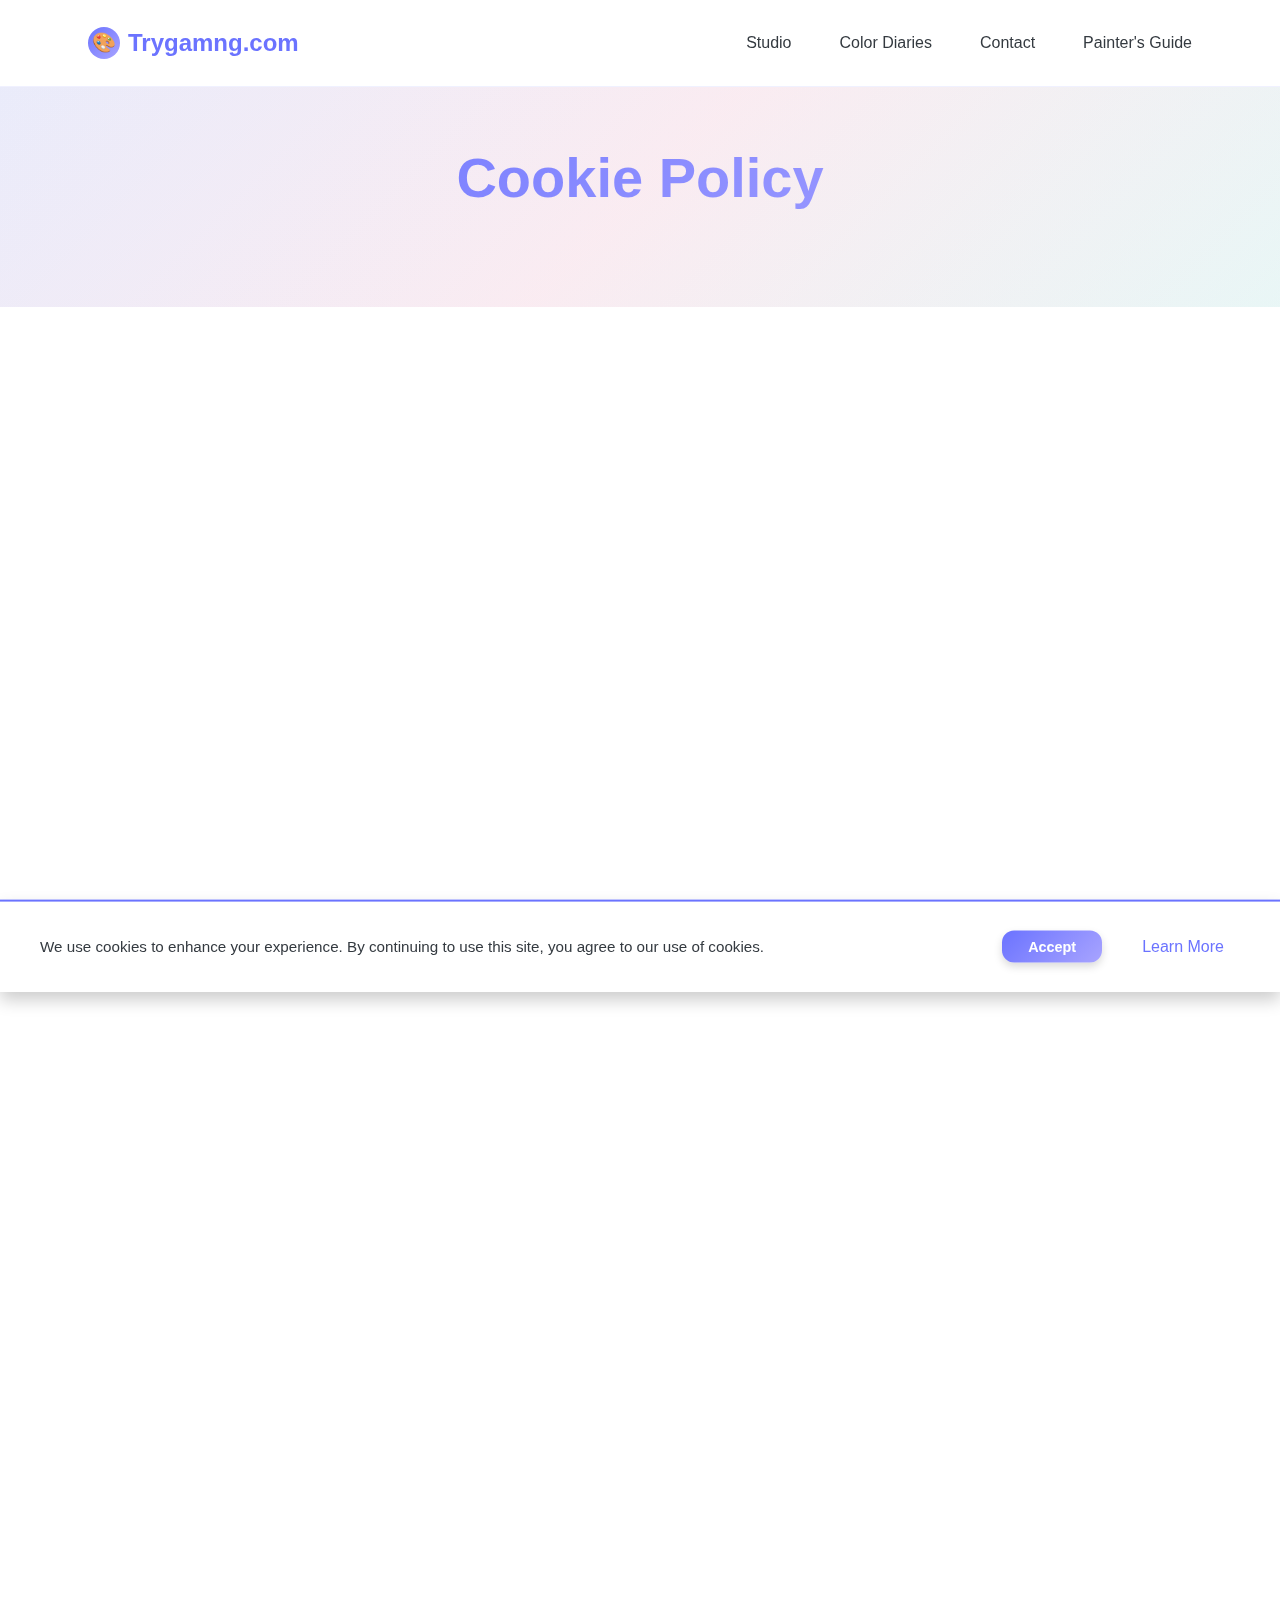
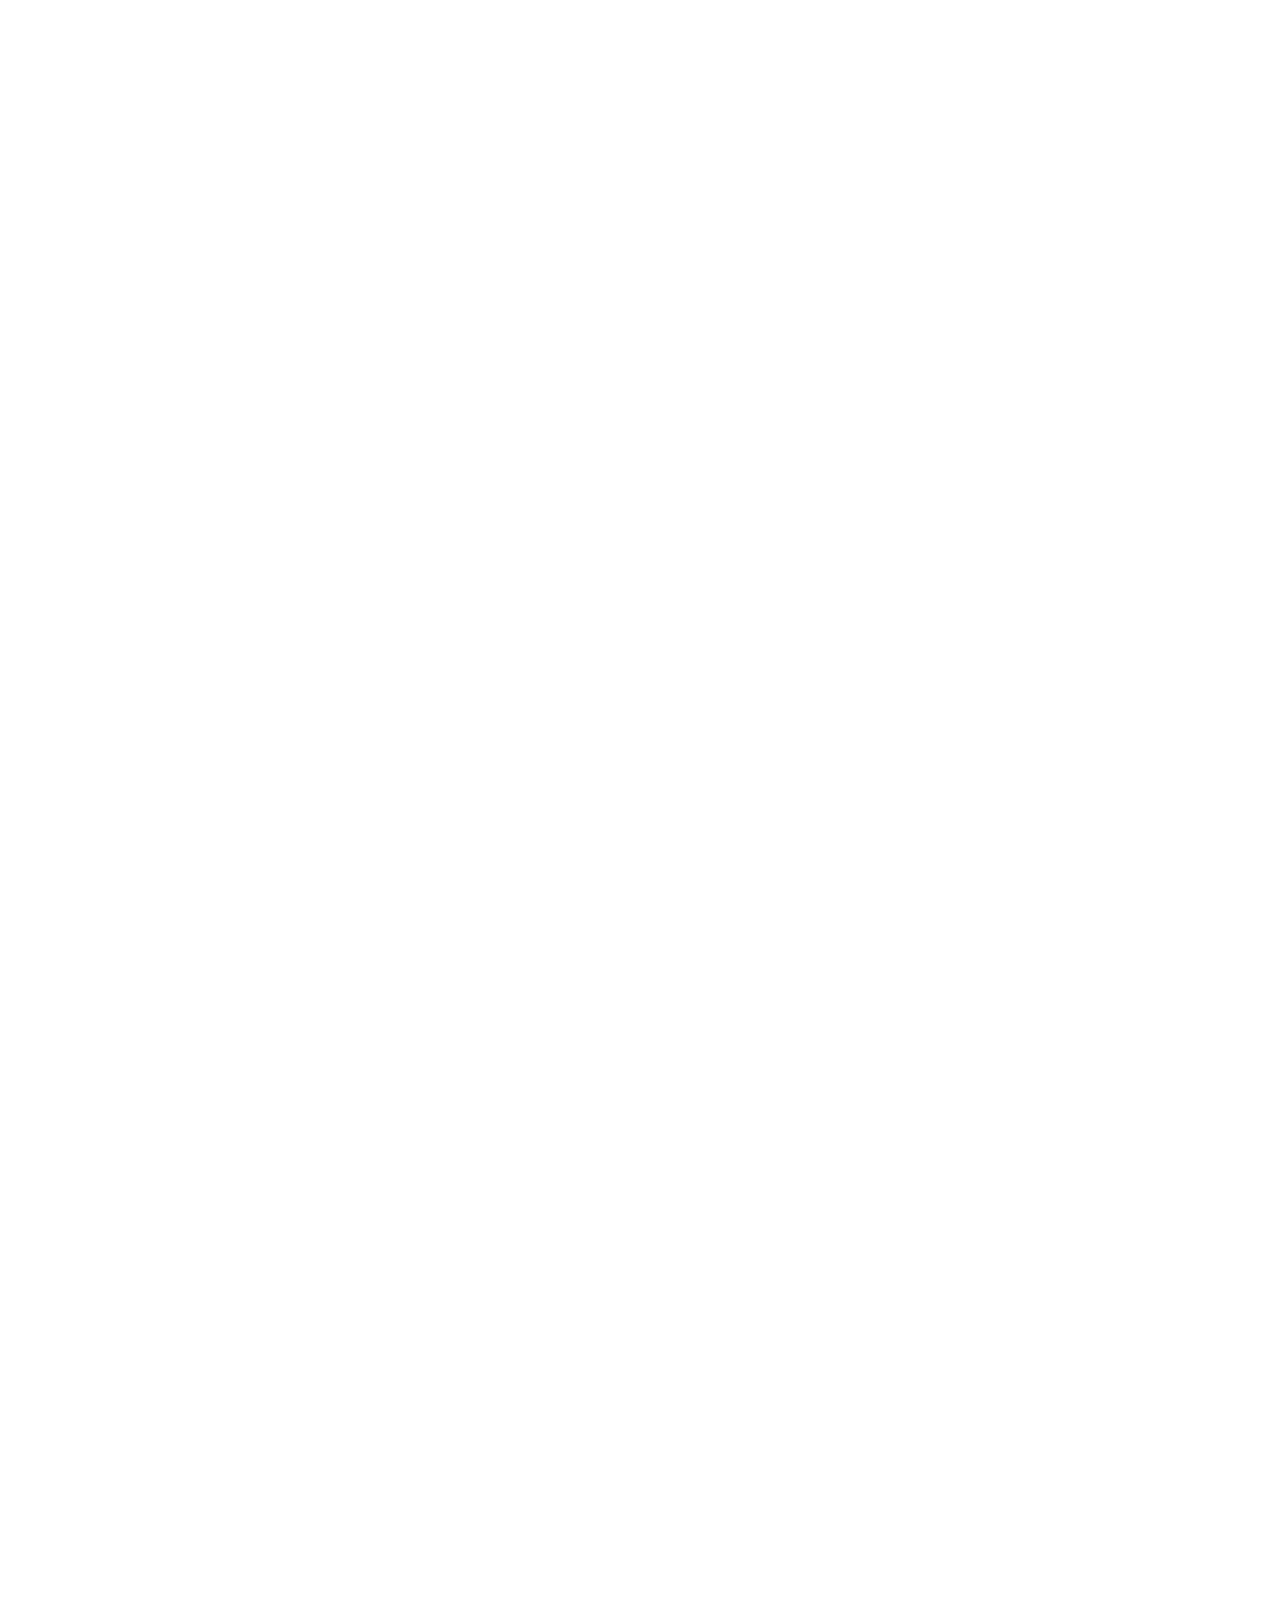
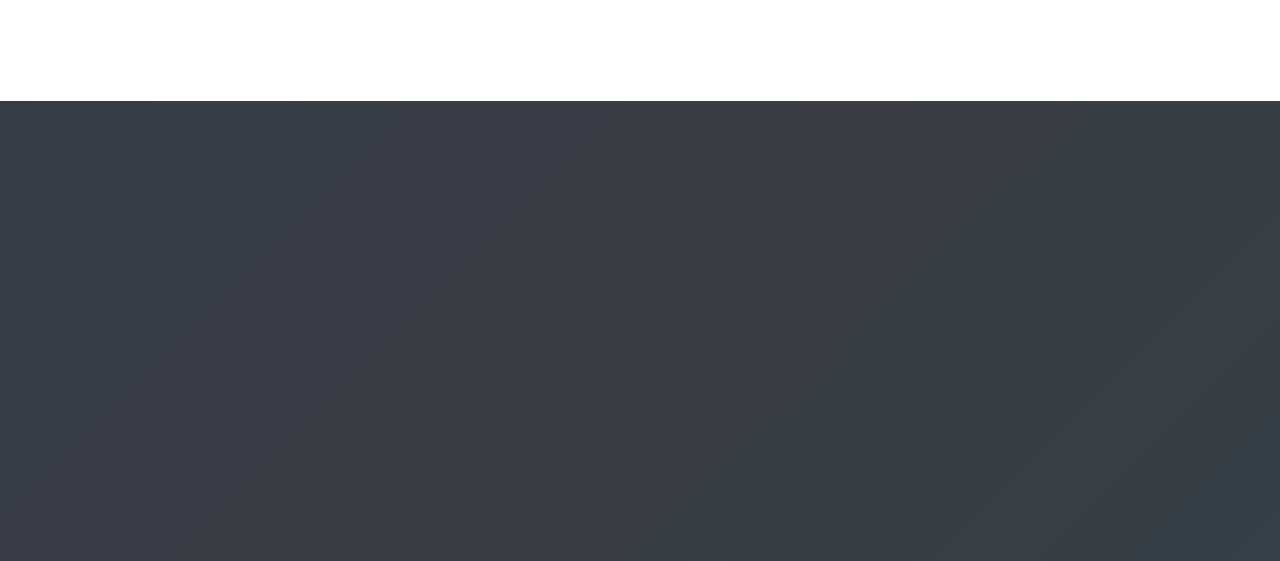
<file: jeep-cookies.html>
<!DOCTYPE html>
<html lang="en">
  <head>
    <meta charset="UTF-8" />
    <meta name="viewport" content="width=device-width, initial-scale=1.0" />
    <meta
      name="description"
      content="Learn about our cookie policy for Tap to Color: Painting Book Game. Understand how we use cookies to enhance your digital coloring experience and improve our art studio platform. Read about cookie types, usage, and your privacy rights."
    />
    <meta
      name="keywords"
      content="Coloring Puzzle, Tap to Color cookies, cookie policy, privacy, digital coloring privacy, art studio cookies, data protection, user experience"
    />
    <meta name="author" content="Trygamng.com" />
    <meta name="robots" content="index, follow" />
    <meta
      property="og:title"
      content="Tap to Color: Cookie Policy - Privacy Information"
    />
    <meta
      property="og:description"
      content="Learn about our cookie policy for Tap to Color: Painting Book Game. Understand how we use cookies to enhance your digital coloring experience."
    />
    <meta property="og:type" content="website" />
    <meta property="og:url" content="https://trygamng.com/jeep-cookies.html" />
    <meta property="og:image" content="./img/favicon500.jpg" />
    <title>Trygamng.com - Cookie Policy</title>
    <link rel="icon" type="image/x-icon" href="./img/favicon500.jpg" />
    <link rel="stylesheet" href="./css/main.css" />
    <link rel="stylesheet" href="./css/header.css" />
    <link rel="stylesheet" href="./css/footer.css" />
    <link rel="stylesheet" href="./css/disclaimer.css" />
    <link rel="stylesheet" href="./css/cookie-banner.css" />
  </head>
  <body>
    <div id="header-placeholder"></div>

    <!-- Cookie Policy Hero Section -->
    <section class="disclaimer-hero">
      <div class="container">
        <h1 class="disclaimer-hero-title">Cookie Policy</h1>
      </div>
    </section>

    <!-- Cookie Policy Content -->
    <section class="disclaimer-content">
      <div class="container">
        <div class="disclaimer-card">
          <h2>Cookie Policy</h2>

          <div class="disclaimer-section">
            <h3>What Are Cookies?</h3>
            <p>
              Cookies are small text files that are stored on your device when
              you visit our website. They help us provide you with a better
              experience by remembering your preferences and settings.
            </p>
          </div>

          <div class="disclaimer-section">
            <h3>How We Use Cookies</h3>
            <p>
              Tap To Color: Painting Book uses cookies for the following
              purposes:
            </p>
            <ul>
              <li>
                <strong>Essential Cookies:</strong> These cookies are necessary
                for the website to function properly. They enable basic
                functions like page navigation and access to secure areas of the
                website.
              </li>
              <li>
                <strong>Preference Cookies:</strong> These cookies remember your
                choices and preferences, such as language settings and color
                theme preferences.
              </li>
              <li>
                <strong>Analytics Cookies:</strong> These cookies help us
                understand how visitors interact with our website by collecting
                and reporting information anonymously.
              </li>
              <li>
                <strong>Performance Cookies:</strong> These cookies help us
                improve website performance by monitoring how pages load and
                identifying any issues.
              </li>
            </ul>
          </div>

          <div class="disclaimer-section">
            <h3>Types of Cookies We Use</h3>
            <p>Our website uses the following types of cookies:</p>
            <ul>
              <li>
                <strong>Session Cookies:</strong> These cookies are temporary
                and are deleted when you close your browser. They help maintain
                your session while you browse our website.
              </li>
              <li>
                <strong>Persistent Cookies:</strong> These cookies remain on
                your device for a set period or until you delete them. They help
                us remember your preferences for future visits.
              </li>
              <li>
                <strong>First-Party Cookies:</strong> These cookies are set by
                our website and can only be read by our website.
              </li>
              <li>
                <strong>Third-Party Cookies:</strong> These cookies are set by
                external services that we use, such as analytics providers.
              </li>
            </ul>
          </div>

          <div class="disclaimer-section">
            <h3>Cookie Management</h3>
            <p>You can control and manage cookies in several ways:</p>
            <ul>
              <li>
                <strong>Browser Settings:</strong> Most browsers allow you to
                control cookies through their settings. You can usually find
                these settings in the "Privacy" or "Security" section of your
                browser's preferences.
              </li>
              <li>
                <strong>Cookie Consent:</strong> When you first visit our
                website, you'll see a cookie banner that allows you to accept or
                decline non-essential cookies.
              </li>
              <li>
                <strong>Cookie Preferences:</strong> You can change your cookie
                preferences at any time by clicking the "Cookie Settings" link
                in our footer.
              </li>
            </ul>
          </div>

          <div class="disclaimer-section">
            <h3>Specific Cookies We Use</h3>
            <p>The following cookies are used on our website:</p>
            <ul>
              <li>
                <strong>cookie_consent:</strong> Remembers your cookie
                preferences (1 year)
              </li>
              <li>
                <strong>session_id:</strong> Maintains your session while
                browsing (session)
              </li>
              <li>
                <strong>user_preferences:</strong> Stores your game preferences
                and settings (1 year)
              </li>
              <li>
                <strong>analytics_id:</strong> Anonymous analytics tracking (2
                years)
              </li>
            </ul>
          </div>

          <div class="disclaimer-section">
            <h3>Third-Party Services</h3>
            <p>We may use third-party services that set their own cookies:</p>
            <ul>
              <li>
                <strong>Google Analytics:</strong> Helps us understand website
                traffic and user behavior
              </li>
              <li>
                <strong>Google Maps:</strong> Provides interactive maps on our
                contact page
              </li>
              <li>
                <strong>Social Media:</strong> Enables social media sharing
                functionality
              </li>
            </ul>
            <p>
              These third-party services have their own privacy policies and
              cookie practices.
            </p>
          </div>

          <div class="disclaimer-section">
            <h3>Your Rights</h3>
            <p>You have the following rights regarding cookies:</p>
            <ul>
              <li>Accept or decline cookies when prompted</li>
              <li>Change your cookie preferences at any time</li>
              <li>Delete cookies through your browser settings</li>
              <li>
                Block cookies entirely (though this may affect website
                functionality)
              </li>
              <li>Request information about the cookies we use</li>
            </ul>
          </div>

          <div class="disclaimer-section">
            <h3>Updates to This Policy</h3>
            <p>
              We may update this Cookie Policy from time to time to reflect
              changes in our practices or for other operational, legal, or
              regulatory reasons. We will notify you of any material changes by
              posting the new Cookie Policy on this page.
            </p>
          </div>

          <div class="disclaimer-section">
            <h3>Contact Us</h3>
            <p>
              If you have any questions about our use of cookies or this Cookie
              Policy, please contact us at
              <a href="mailto:connection@trygamng.com"
                >connection@trygamng.com</a
              >.
            </p>
          </div>

          <div class="disclaimer-footer">
            <p><strong>Last updated:</strong> January 2025</p>
            <p>This Cookie Policy is effective as of the date listed above.</p>
          </div>
        </div>
      </div>
    </section>

    <div id="footer-placeholder"></div>

    <!-- Cookie Banner -->
    <div class="cookie-banner" id="cookie-banner">
      <div class="cookie-content">
        <p>
          We use cookies to enhance your experience. By continuing to use this
          site, you agree to our use of cookies.
        </p>
        <div class="cookie-buttons">
          <button class="btn btn-primary" onclick="acceptCookies()">
            Accept
          </button>
          <a href="./jeep-cookies.html" class="cookie-link">Learn More</a>
        </div>
      </div>
    </div>

    <script src="./js/builder.js"></script>
    <script src="./js/data.js"></script>
    <script src="./js/main.js"></script>
    <script src="./js/cookie-banner.js"></script>
  </body>
</html>
</file>
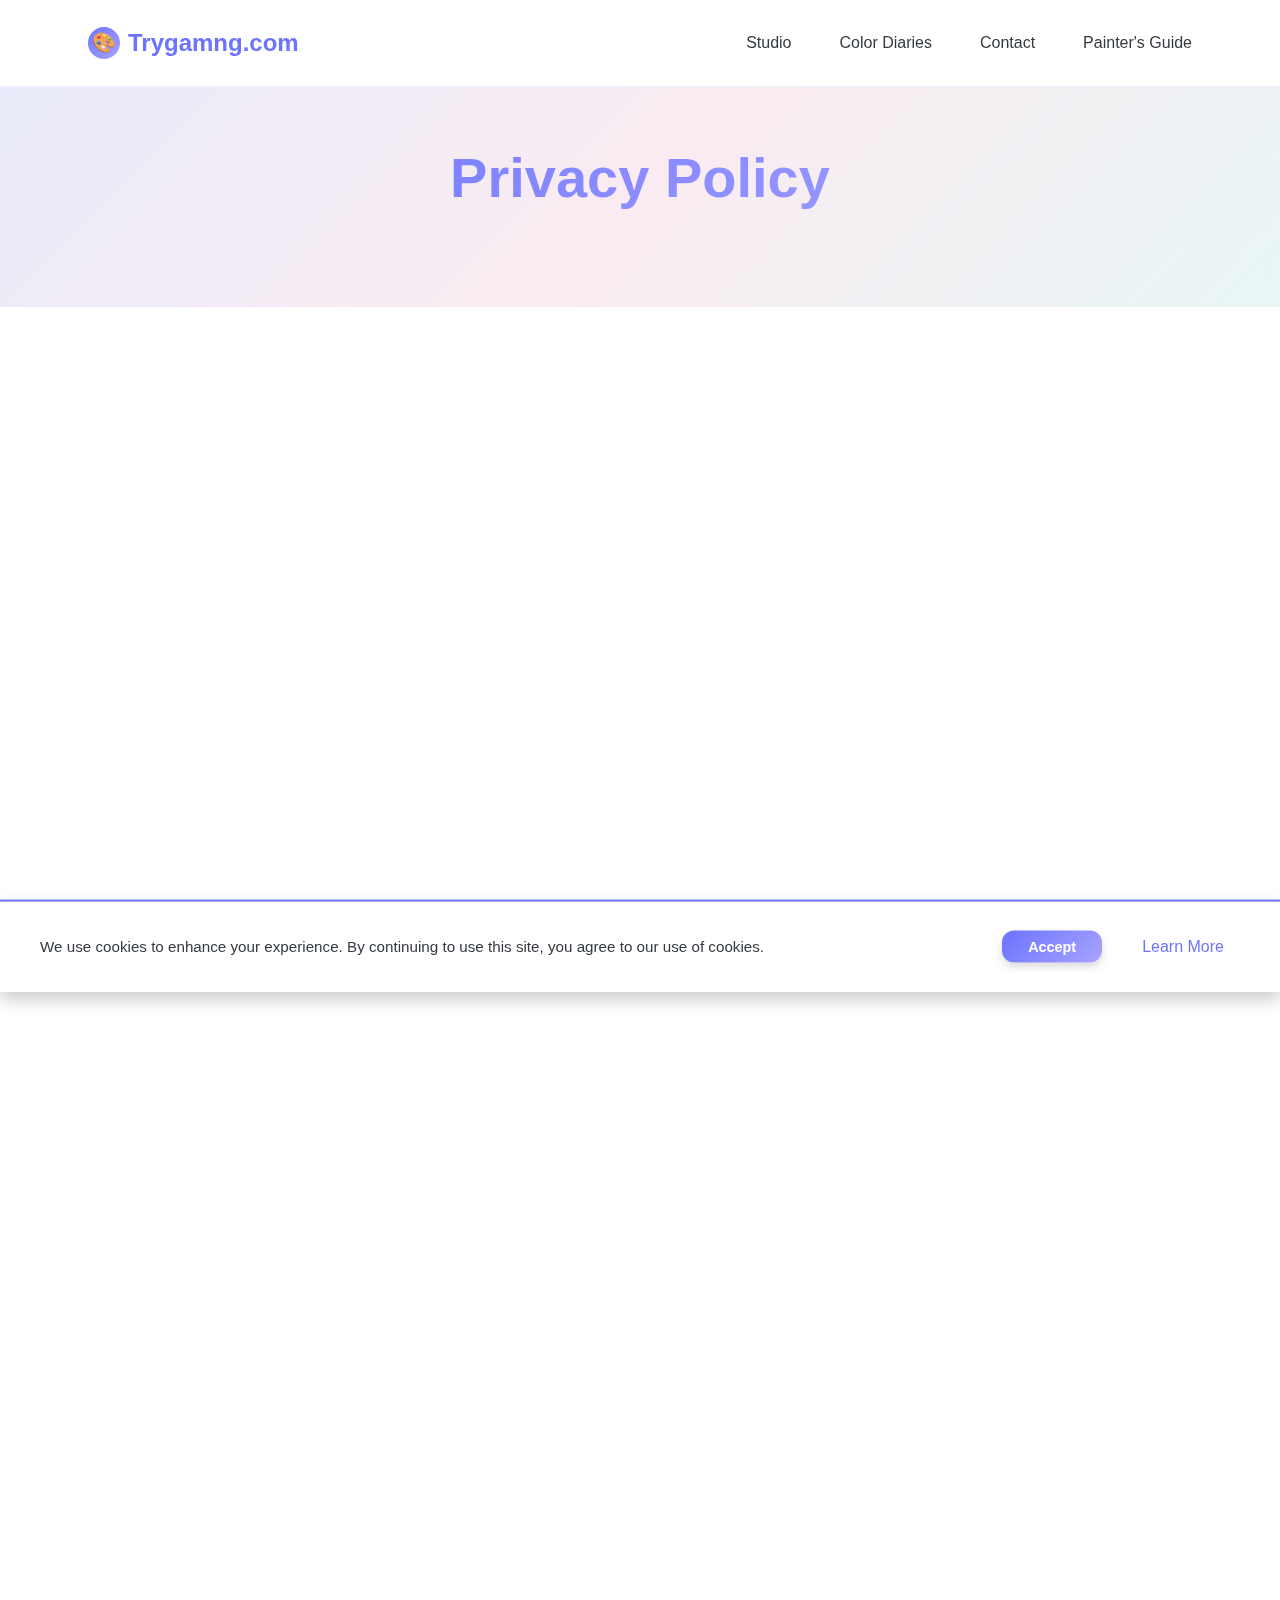
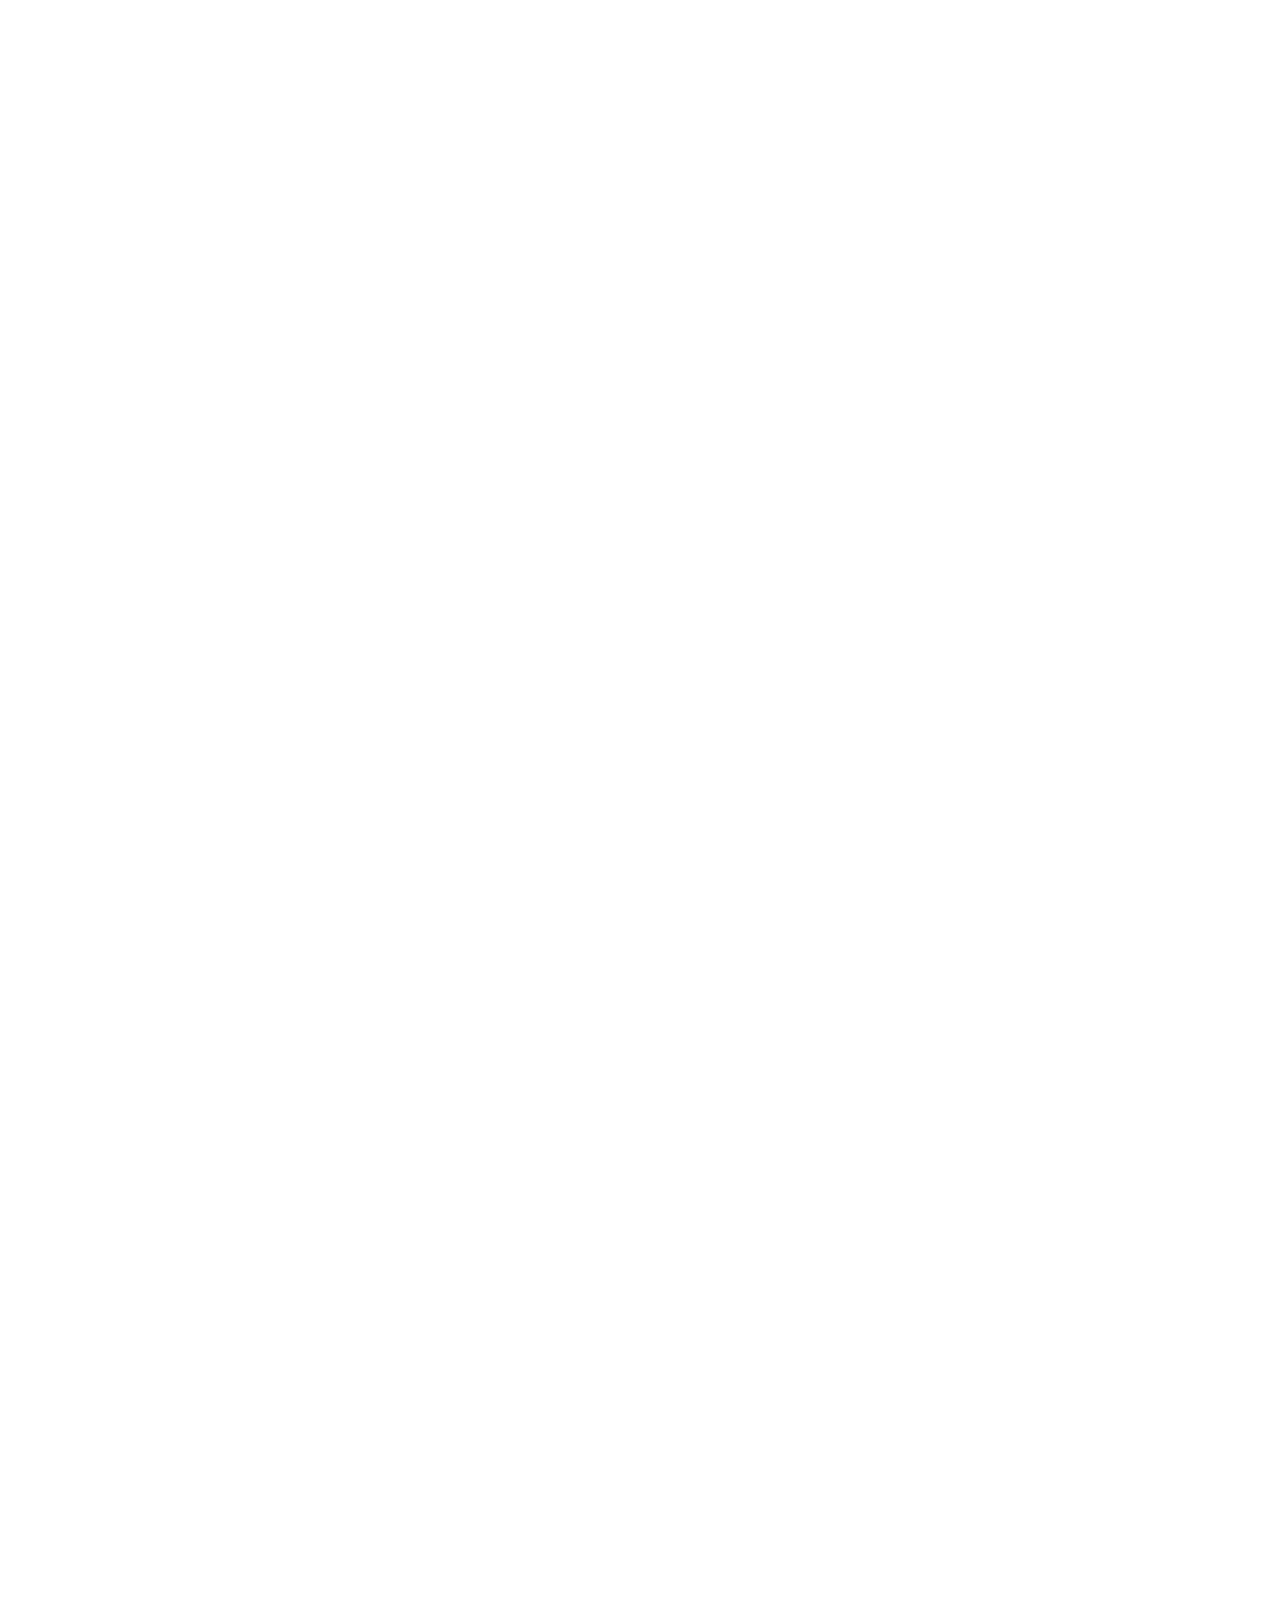
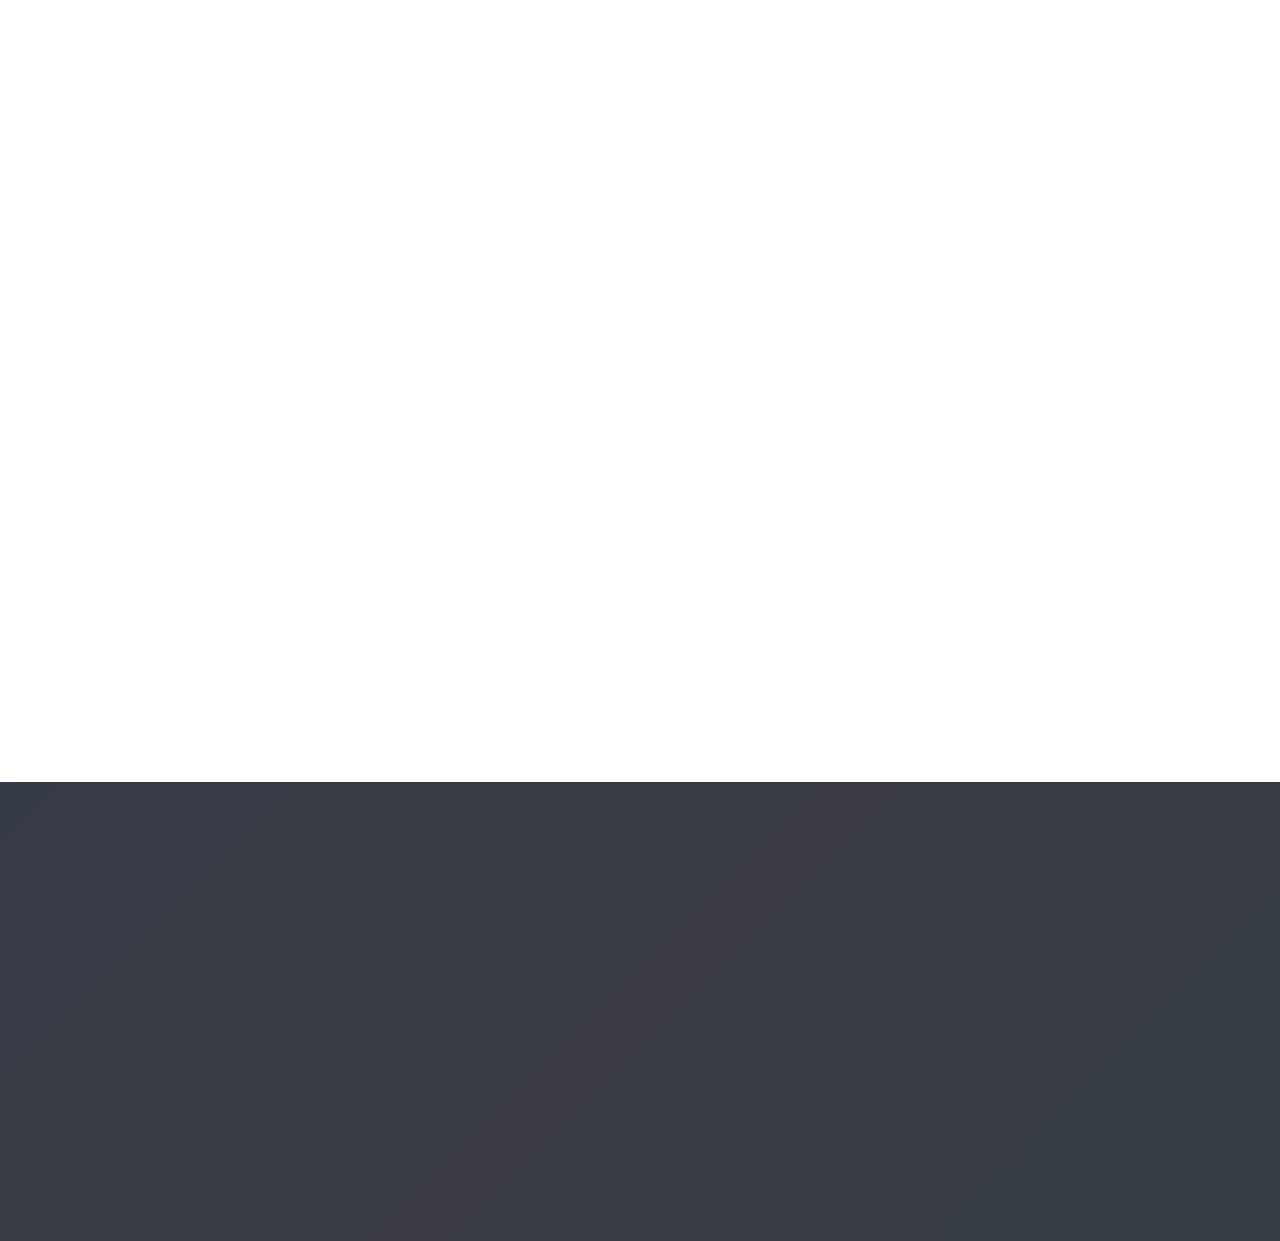
<file: jeep-privacy.html>
<!DOCTYPE html>
<html lang="en">
  <head>
    <meta charset="UTF-8" />
    <meta name="viewport" content="width=device-width, initial-scale=1.0" />
    <meta
      name="description"
      content="Read our privacy policy for Tap to Color: Painting Book Game. Learn how we protect your personal information while you enjoy our digital coloring experience. Understand your rights, data collection practices, and how we ensure your privacy in our art studio platform."
    />
    <meta
      name="keywords"
      content="Coloring Puzzle, Tap to Color privacy, privacy policy, data protection, personal information, digital coloring privacy, art studio privacy, user rights"
    />
    <meta name="author" content="Trygamng.com" />
    <meta name="robots" content="index, follow" />
    <meta
      property="og:title"
      content="Tap to Color: Privacy Policy - Data Protection"
    />
    <meta
      property="og:description"
      content="Read our privacy policy for Tap to Color: Painting Book Game. Learn how we protect your personal information while you enjoy our digital coloring experience."
    />
    <meta property="og:type" content="website" />
    <meta property="og:url" content="https://trygamng.com/jeep-privacy.html" />
    <meta property="og:image" content="./img/favicon500.jpg" />
    <title>Trygamng.com - Privacy Policy</title>
    <link rel="icon" type="image/x-icon" href="./img/favicon500.jpg" />
    <link rel="stylesheet" href="./css/main.css" />
    <link rel="stylesheet" href="./css/header.css" />
    <link rel="stylesheet" href="./css/footer.css" />
    <link rel="stylesheet" href="./css/disclaimer.css" />
    <link rel="stylesheet" href="./css/cookie-banner.css" />
  </head>
  <body>
    <div id="header-placeholder"></div>

    <!-- Privacy Policy Hero Section -->
    <section class="disclaimer-hero">
      <div class="container">
        <h1 class="disclaimer-hero-title">Privacy Policy</h1>
      </div>
    </section>

    <!-- Privacy Policy Content -->
    <section class="disclaimer-content">
      <div class="container">
        <div class="disclaimer-card">
          <h2>Privacy Policy</h2>

          <div class="disclaimer-section">
            <h3>Introduction</h3>
            <p>
              At Tap To Color: Painting Book, we are committed to protecting
              your privacy and ensuring the security of your personal
              information. This Privacy Policy explains how we collect, use,
              disclose, and safeguard your information when you use our website
              and services.
            </p>
          </div>

          <div class="disclaimer-section">
            <h3>Information We Collect</h3>
            <p>We may collect the following types of information:</p>
            <ul>
              <li>
                <strong>Personal Information:</strong> Name, email address,
                phone number (when provided through contact forms)
              </li>
              <li>
                <strong>Usage Information:</strong> How you interact with our
                website, pages visited, time spent on pages
              </li>
              <li>
                <strong>Technical Information:</strong> Device type, browser
                type, IP address, operating system
              </li>
              <li>
                <strong>Game Preferences:</strong> Color choices, favorite
                illustrations, game settings
              </li>
              <li>
                <strong>Communication Data:</strong> Messages sent through our
                contact forms
              </li>
            </ul>
          </div>

          <div class="disclaimer-section">
            <h3>How We Use Your Information</h3>
            <p>We use the collected information for the following purposes:</p>
            <ul>
              <li>Provide and maintain our website and services</li>
              <li>Improve user experience and website functionality</li>
              <li>Respond to your inquiries and provide customer support</li>
              <li>
                Send important updates and notifications about our services
              </li>
              <li>Analyze website usage to improve our content and features</li>
              <li>Ensure the security and integrity of our services</li>
              <li>Comply with legal obligations and regulations</li>
            </ul>
          </div>

          <div class="disclaimer-section">
            <h3>Information Sharing and Disclosure</h3>
            <p>
              We do not sell, trade, or otherwise transfer your personal
              information to third parties without your consent, except in the
              following circumstances:
            </p>
            <ul>
              <li>
                <strong>Service Providers:</strong> We may share information
                with trusted third-party service providers who assist us in
                operating our website and providing services
              </li>
              <li>
                <strong>Legal Requirements:</strong> We may disclose information
                when required by law or to protect our rights and safety
              </li>
              <li>
                <strong>Business Transfers:</strong> In the event of a merger,
                acquisition, or sale of assets, your information may be
                transferred
              </li>
              <li>
                <strong>Consent:</strong> We may share information with your
                explicit consent
              </li>
            </ul>
          </div>

          <div class="disclaimer-section">
            <h3>Data Security</h3>
            <p>
              We implement appropriate security measures to protect your
              personal information:
            </p>
            <ul>
              <li>Encryption of sensitive data during transmission</li>
              <li>Regular security assessments and updates</li>
              <li>Access controls and authentication measures</li>
              <li>Secure data storage and backup procedures</li>
              <li>Employee training on data protection practices</li>
            </ul>
          </div>

          <div class="disclaimer-section">
            <h3>Your Rights and Choices</h3>
            <p>
              You have the following rights regarding your personal information:
            </p>
            <ul>
              <li>
                <strong>Access:</strong> Request a copy of the personal
                information we hold about you
              </li>
              <li>
                <strong>Correction:</strong> Request correction of inaccurate or
                incomplete information
              </li>
              <li>
                <strong>Deletion:</strong> Request deletion of your personal
                information
              </li>
              <li>
                <strong>Portability:</strong> Request transfer of your data to
                another service
              </li>
              <li>
                <strong>Objection:</strong> Object to processing of your
                personal information
              </li>
              <li>
                <strong>Withdrawal:</strong> Withdraw consent for data
                processing
              </li>
            </ul>
          </div>

          <div class="disclaimer-section">
            <h3>Cookies and Tracking Technologies</h3>
            <p>
              We use cookies and similar tracking technologies to enhance your
              experience. For detailed information about our use of cookies,
              please see our <a href="./jeep-cookies.html">Cookie Policy</a>.
            </p>
          </div>

          <div class="disclaimer-section">
            <h3>Third-Party Services</h3>
            <p>
              Our website may contain links to third-party services or integrate
              with third-party tools. These services have their own privacy
              policies, and we are not responsible for their practices. We
              encourage you to review their privacy policies before using their
              services.
            </p>
          </div>

          <div class="disclaimer-section">
            <h3>Children's Privacy</h3>
            <p>
              Our services are designed to be family-friendly and suitable for
              all ages. However, we do not knowingly collect personal
              information from children under 13 without parental consent. If
              you believe we have collected information from a child under 13,
              please contact us immediately.
            </p>
          </div>

          <div class="disclaimer-section">
            <h3>International Data Transfers</h3>
            <p>
              Your information may be transferred to and processed in countries
              other than your own. We ensure that such transfers comply with
              applicable data protection laws and implement appropriate
              safeguards to protect your information.
            </p>
          </div>

          <div class="disclaimer-section">
            <h3>Data Retention</h3>
            <p>
              We retain your personal information only for as long as necessary
              to fulfill the purposes outlined in this Privacy Policy, unless a
              longer retention period is required or permitted by law. When we
              no longer need your information, we will securely delete or
              anonymize it.
            </p>
          </div>

          <div class="disclaimer-section">
            <h3>Changes to This Policy</h3>
            <p>
              We may update this Privacy Policy from time to time to reflect
              changes in our practices or for other operational, legal, or
              regulatory reasons. We will notify you of any material changes by
              posting the new Privacy Policy on this page and updating the "Last
              updated" date.
            </p>
          </div>

          <div class="disclaimer-section">
            <h3>Contact Us</h3>
            <p>
              If you have any questions about this Privacy Policy or our data
              practices, please contact us at
              <a href="mailto:connection@trygamng.com"
                >connection@trygamng.com</a
              >.
            </p>
          </div>

          <div class="disclaimer-footer">
            <p><strong>Last updated:</strong> January 2025</p>
            <p>This Privacy Policy is effective as of the date listed above.</p>
          </div>
        </div>
      </div>
    </section>

    <div id="footer-placeholder"></div>

    <!-- Cookie Banner -->
    <div class="cookie-banner" id="cookie-banner">
      <div class="cookie-content">
        <p>
          We use cookies to enhance your experience. By continuing to use this
          site, you agree to our use of cookies.
        </p>
        <div class="cookie-buttons">
          <button class="btn btn-primary" onclick="acceptCookies()">
            Accept
          </button>
          <a href="./jeep-cookies.html" class="cookie-link">Learn More</a>
        </div>
      </div>
    </div>

    <script src="./js/builder.js"></script>
    <script src="./js/data.js"></script>
    <script src="./js/main.js"></script>
    <script src="./js/cookie-banner.js"></script>
  </body>
</html>
</file>
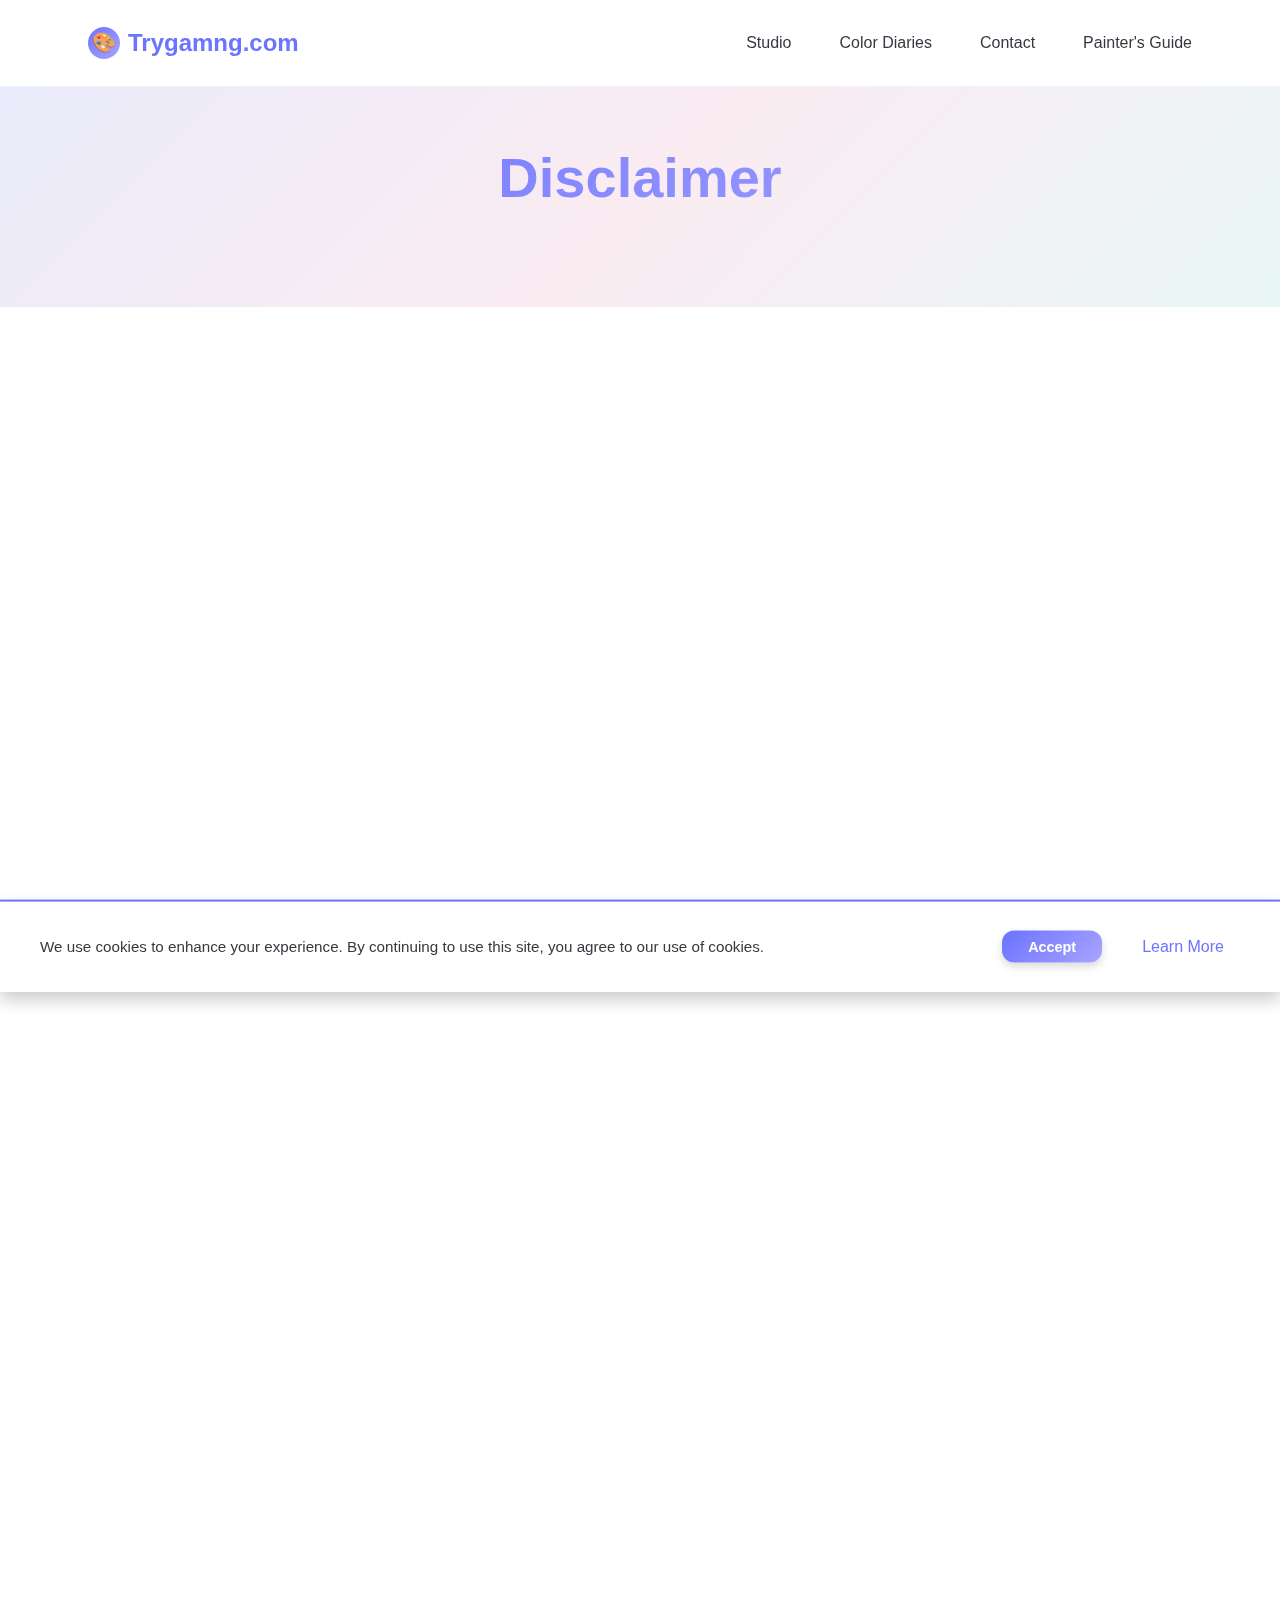
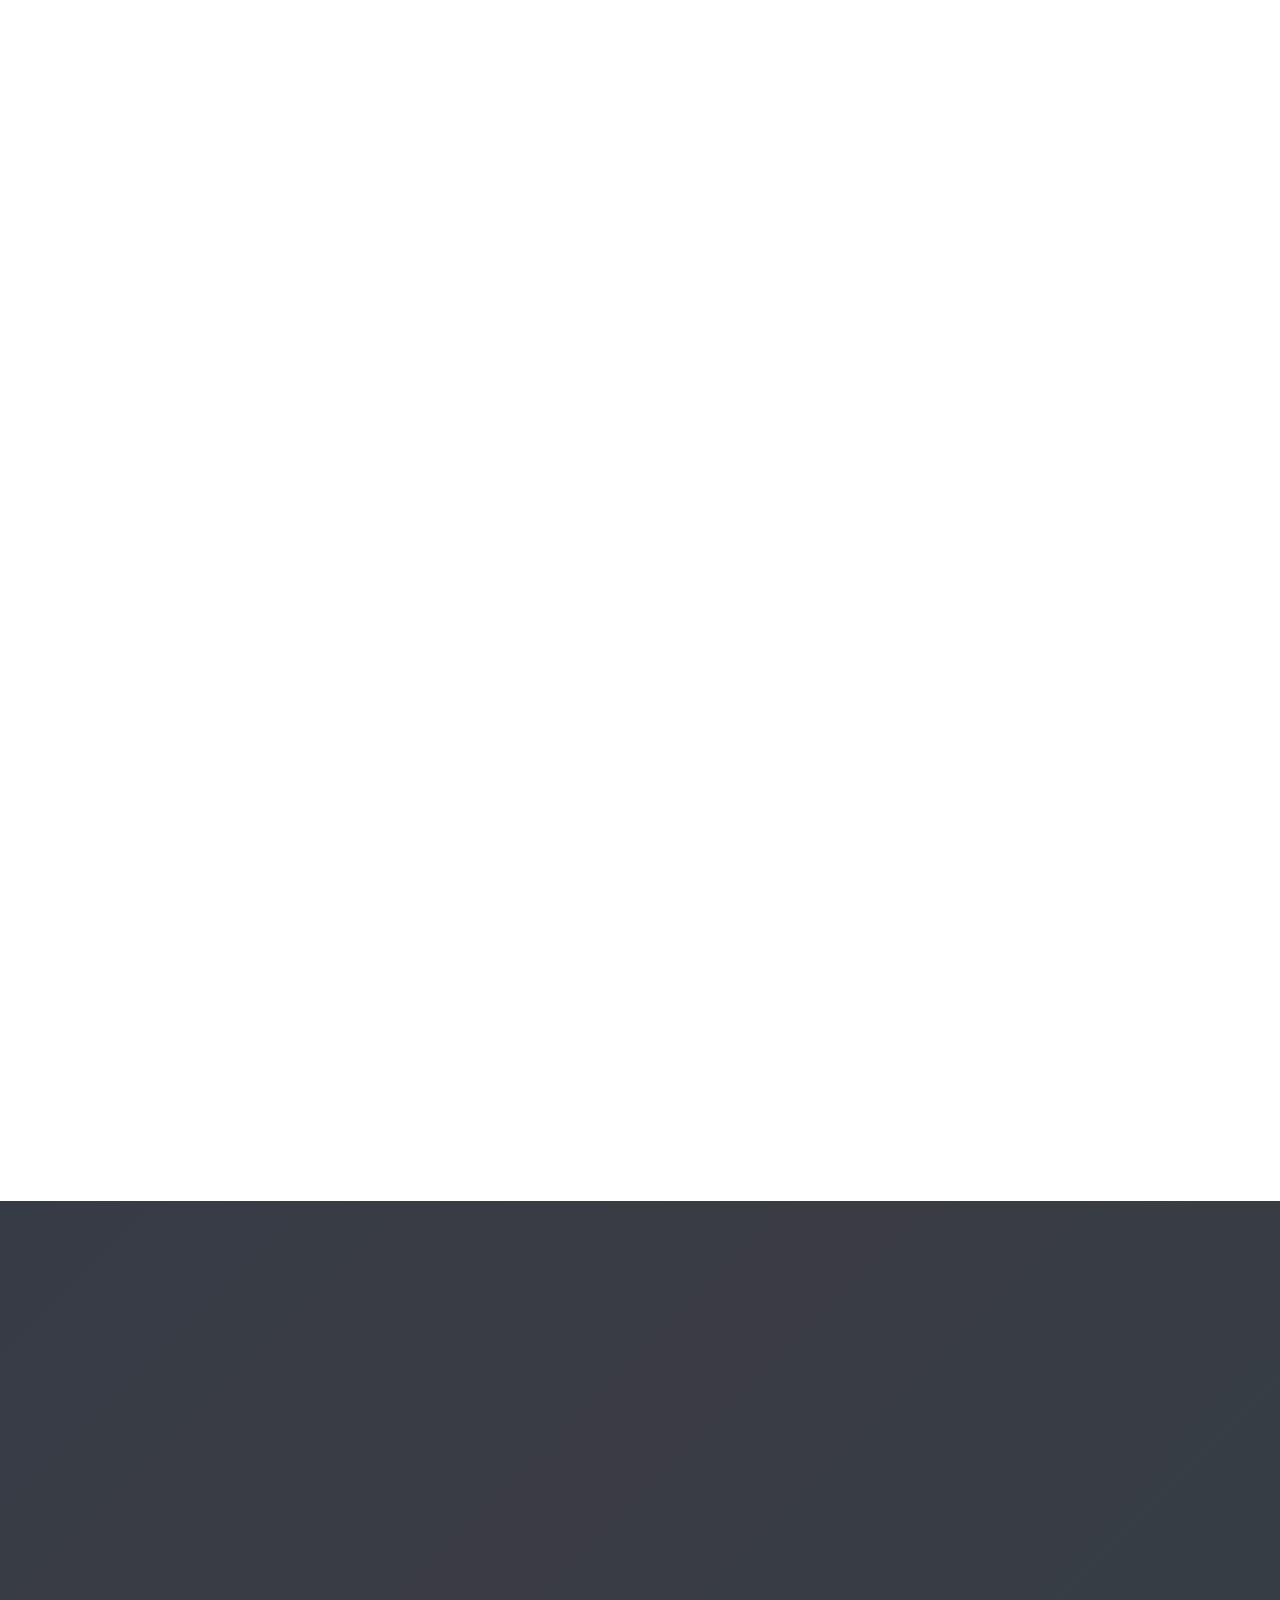
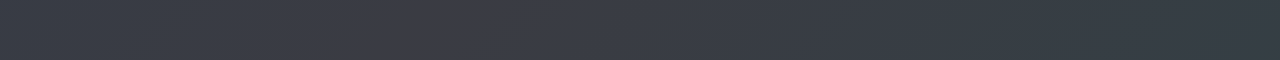
<file: offroad-disclaimer.html>
<!DOCTYPE html>
<html lang="en">
  <head>
    <meta charset="UTF-8" />
    <meta name="viewport" content="width=device-width, initial-scale=1.0" />
    <meta
      name="description"
      content="Important information about Tap to Color: Painting Book Game. Read our painter's guide for health and safety guidelines, user responsibilities, and technical requirements. Learn about proper usage, screen time management, and how to enjoy our digital coloring experience safely."
    />
    <meta
      name="keywords"
      content="Coloring Puzzle, Tap to Color disclaimer, painter's guide, digital coloring safety, health guidelines, screen time management, user responsibilities, game information"
    />
    <meta name="author" content="Trygamng.com" />
    <meta name="robots" content="index, follow" />
    <meta
      property="og:title"
      content="Tap to Color: Painter's Guide - Important Information"
    />
    <meta
      property="og:description"
      content="Important information about Tap to Color: Painting Book Game. Read our painter's guide for health and safety guidelines and user responsibilities."
    />
    <meta property="og:type" content="website" />
    <meta
      property="og:url"
      content="https://trygamng.com/offroad-disclaimer.html"
    />
    <meta property="og:image" content="./img/favicon500.jpg" />
    <title>Trygamng.com - Painter's Guide</title>
    <link rel="icon" type="image/x-icon" href="./img/favicon500.jpg" />
    <link rel="stylesheet" href="./css/main.css" />
    <link rel="stylesheet" href="./css/header.css" />
    <link rel="stylesheet" href="./css/footer.css" />
    <link rel="stylesheet" href="./css/disclaimer.css" />
    <link rel="stylesheet" href="./css/cookie-banner.css" />
  </head>
  <body>
    <div id="header-placeholder"></div>

    <!-- Disclaimer Hero Section -->
    <section class="disclaimer-hero">
      <div class="container">
        <h1 class="disclaimer-hero-title">Disclaimer</h1>
      </div>
    </section>

    <!-- Disclaimer Content -->
    <section class="disclaimer-content">
      <div class="container">
        <div class="disclaimer-card">
          <h2>Game Disclaimer</h2>

          <div class="disclaimer-section">
            <h3>General Information</h3>
            <p>
              Tap To Color: Painting Book is a digital coloring game designed
              for entertainment and stress relief purposes. This game is
              intended for users of all ages who enjoy creative activities and
              relaxation through digital art.
            </p>
          </div>

          <div class="disclaimer-section">
            <h3>Game Features</h3>
            <p>
              The game provides a digital coloring experience with various
              illustrations and color palettes. Users can select colors and
              apply them to different areas of the artwork through simple tap
              interactions. The game includes features such as:
            </p>
            <ul>
              <li>Digital coloring interface</li>
              <li>Multiple color palettes</li>
              <li>Various illustration themes</li>
              <li>Save and share functionality</li>
              <li>Relaxation and stress relief features</li>
            </ul>
          </div>

          <div class="disclaimer-section">
            <h3>User Responsibility</h3>
            <p>Users are responsible for:</p>
            <ul>
              <li>
                Using the game in a manner that does not interfere with daily
                activities
              </li>
              <li>Taking regular breaks during extended gaming sessions</li>
              <li>
                Ensuring appropriate screen time, especially for younger users
              </li>
              <li>
                Using the game in a well-lit environment to reduce eye strain
              </li>
              <li>Maintaining proper posture while using the game</li>
            </ul>
          </div>

          <div class="disclaimer-section">
            <h3>Health and Safety</h3>
            <p>
              While Tap To Color is designed to be relaxing and
              stress-relieving, users should:
            </p>
            <ul>
              <li>Take regular breaks every 30-60 minutes</li>
              <li>Maintain good posture while playing</li>
              <li>Ensure adequate lighting in their environment</li>
              <li>Stop playing if they experience any discomfort</li>
              <li>
                Consult a healthcare professional if they have concerns about
                screen time
              </li>
            </ul>
          </div>

          <div class="disclaimer-section">
            <h3>Content and Age Appropriateness</h3>
            <p>
              The game content is designed to be family-friendly and suitable
              for all ages. However, parental guidance is recommended for
              younger children to ensure appropriate usage and screen time
              management.
            </p>
          </div>

          <div class="disclaimer-section">
            <h3>Technical Requirements</h3>
            <p>
              Users should ensure their device meets the minimum technical
              requirements for optimal game performance. The game may not
              function properly on outdated or incompatible devices.
            </p>
          </div>

          <div class="disclaimer-section">
            <h3>Updates and Changes</h3>
            <p>
              The game may be updated periodically to improve functionality, add
              new features, or address technical issues. Users are encouraged to
              keep the game updated for the best experience.
            </p>
          </div>

          <div class="disclaimer-section">
            <h3>Limitation of Liability</h3>
            <p>
              By using Tap To Color: Painting Book, users acknowledge that the
              game is provided "as is" without any warranties. The developers
              are not liable for any damages or issues arising from the use of
              the game.
            </p>
          </div>

          <div class="disclaimer-section">
            <h3>Contact Information</h3>
            <p>
              If you have any questions about this disclaimer or the game,
              please contact us at
              <a href="mailto:connection@trygamng.com"
                >connection@trygamng.com</a
              >.
            </p>
          </div>

          <div class="disclaimer-footer">
            <p><strong>Last updated:</strong> January 2025</p>
            <p>This disclaimer is subject to change without notice.</p>
          </div>
        </div>
      </div>
    </section>

    <div id="footer-placeholder"></div>

    <!-- Cookie Banner -->
    <div class="cookie-banner" id="cookie-banner">
      <div class="cookie-content">
        <p>
          We use cookies to enhance your experience. By continuing to use this
          site, you agree to our use of cookies.
        </p>
        <div class="cookie-buttons">
          <button class="btn btn-primary" onclick="acceptCookies()">
            Accept
          </button>
          <a href="./cookie-policy.html" class="cookie-link">Learn More</a>
        </div>
      </div>
    </div>

    <script src="./js/builder.js"></script>
    <script src="./js/data.js"></script>
    <script src="./js/main.js"></script>
    <script src="./js/cookie-banner.js"></script>
  </body>
</html>
</file>
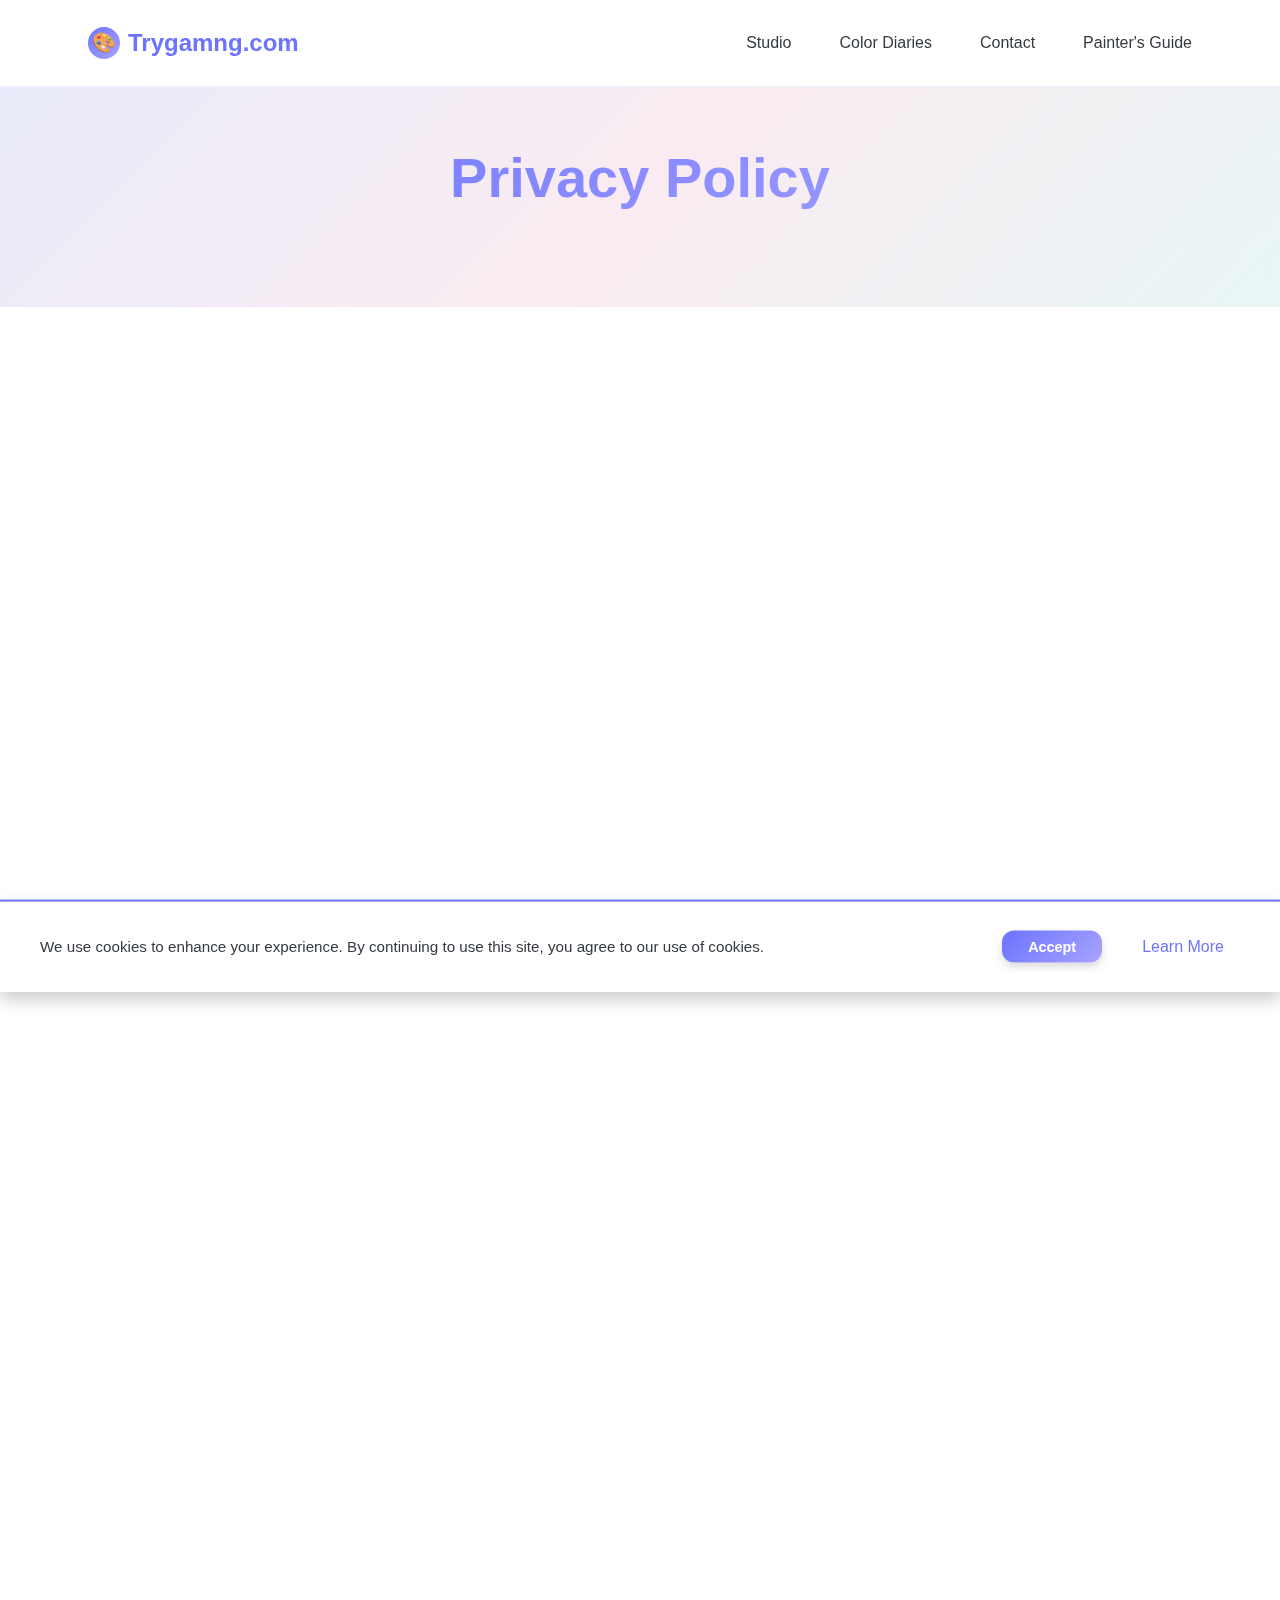
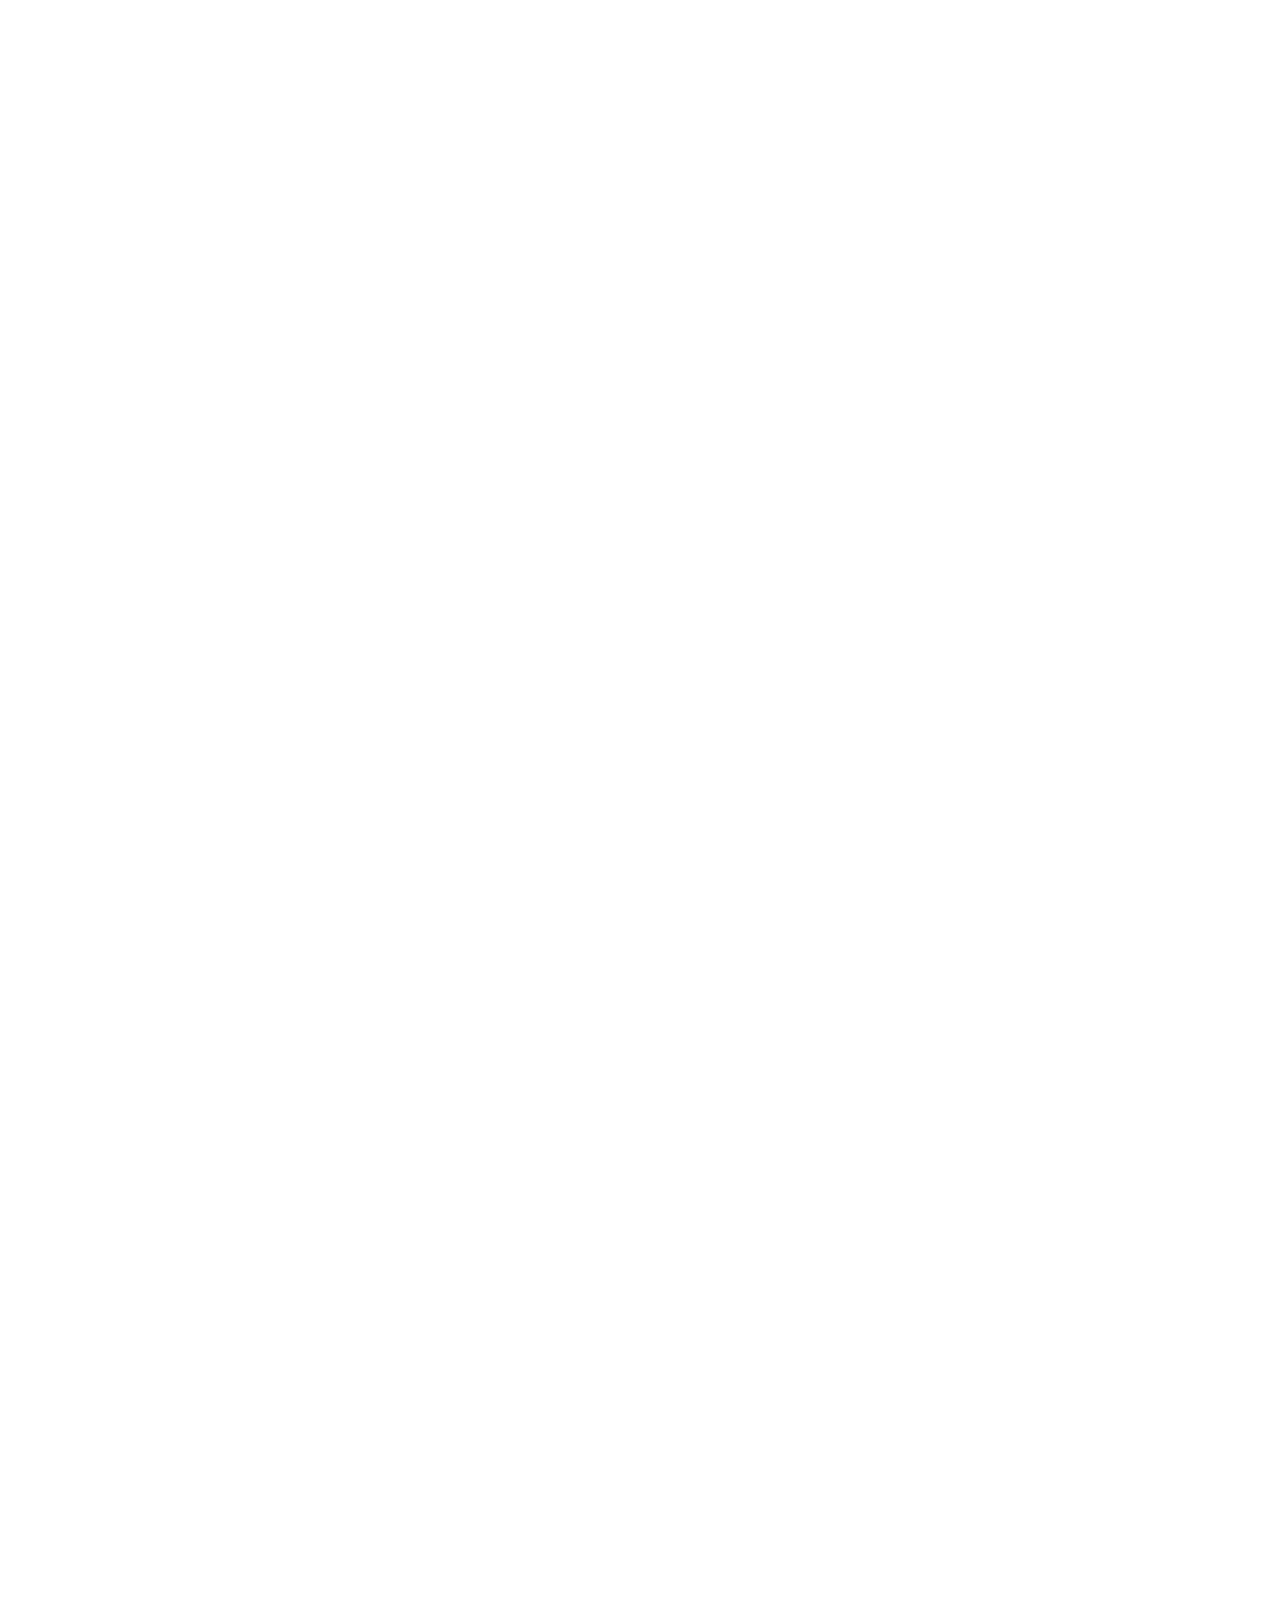
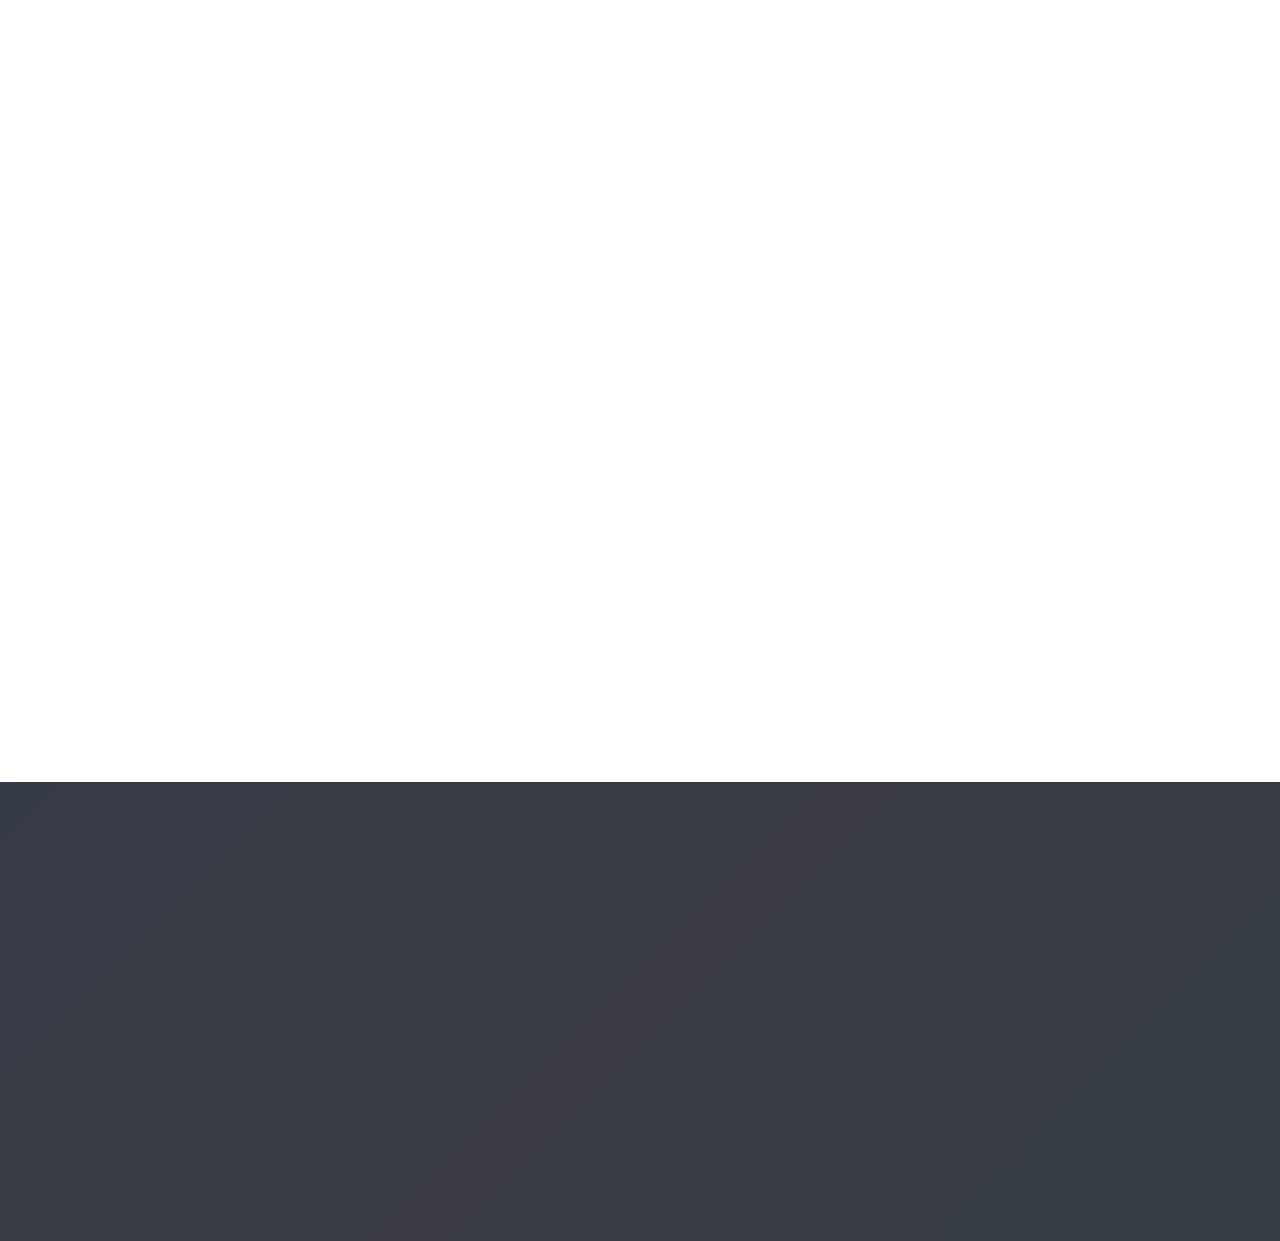
<file: privacy-policy.html>
<!DOCTYPE html>
<html lang="en">
  <head>
    <meta charset="UTF-8" />
    <meta name="viewport" content="width=device-width, initial-scale=1.0" />
    <meta
      name="description"
      content="Read our privacy policy for Tap to Color: Painting Book Game. Learn how we protect your personal information while you enjoy our digital coloring experience. Understand your rights, data collection practices, and how we ensure your privacy in our art studio platform."
    />
    <meta
      name="keywords"
      content="Coloring Puzzle, Tap to Color privacy, privacy policy, data protection, personal information, digital coloring privacy, art studio privacy, user rights"
    />
    <meta name="author" content="Trygamng.com" />
    <meta name="robots" content="index, follow" />
    <meta
      property="og:title"
      content="Tap to Color: Privacy Policy - Data Protection"
    />
    <meta
      property="og:description"
      content="Read our privacy policy for Tap to Color: Painting Book Game. Learn how we protect your personal information while you enjoy our digital coloring experience."
    />
    <meta property="og:type" content="website" />
    <meta
      property="og:url"
      content="https://trygamng.com/privacy-policy.html"
    />
    <meta property="og:image" content="./img/favicon500.jpg" />
    <title>Trygamng.com - Privacy Policy</title>
    <link rel="icon" type="image/x-icon" href="./img/favicon500.jpg" />
    <link rel="stylesheet" href="./css/main.css" />
    <link rel="stylesheet" href="./css/header.css" />
    <link rel="stylesheet" href="./css/footer.css" />
    <link rel="stylesheet" href="./css/disclaimer.css" />
    <link rel="stylesheet" href="./css/cookie-banner.css" />
  </head>
  <body>
    <div id="header-placeholder"></div>

    <!-- Privacy Policy Hero Section -->
    <section class="disclaimer-hero">
      <div class="container">
        <h1 class="disclaimer-hero-title">Privacy Policy</h1>
      </div>
    </section>

    <!-- Privacy Policy Content -->
    <section class="disclaimer-content">
      <div class="container">
        <div class="disclaimer-card">
          <h2>Privacy Policy</h2>

          <div class="disclaimer-section">
            <h3>Introduction</h3>
            <p>
              At Tap To Color: Painting Book, we are committed to protecting
              your privacy and ensuring the security of your personal
              information. This Privacy Policy explains how we collect, use,
              disclose, and safeguard your information when you use our website
              and services.
            </p>
          </div>

          <div class="disclaimer-section">
            <h3>Information We Collect</h3>
            <p>We may collect the following types of information:</p>
            <ul>
              <li>
                <strong>Personal Information:</strong> Name, email address,
                phone number (when provided through contact forms)
              </li>
              <li>
                <strong>Usage Information:</strong> How you interact with our
                website, pages visited, time spent on pages
              </li>
              <li>
                <strong>Technical Information:</strong> Device type, browser
                type, IP address, operating system
              </li>
              <li>
                <strong>Game Preferences:</strong> Color choices, favorite
                illustrations, game settings
              </li>
              <li>
                <strong>Communication Data:</strong> Messages sent through our
                contact forms
              </li>
            </ul>
          </div>

          <div class="disclaimer-section">
            <h3>How We Use Your Information</h3>
            <p>We use the collected information for the following purposes:</p>
            <ul>
              <li>Provide and maintain our website and services</li>
              <li>Improve user experience and website functionality</li>
              <li>Respond to your inquiries and provide customer support</li>
              <li>
                Send important updates and notifications about our services
              </li>
              <li>Analyze website usage to improve our content and features</li>
              <li>Ensure the security and integrity of our services</li>
              <li>Comply with legal obligations and regulations</li>
            </ul>
          </div>

          <div class="disclaimer-section">
            <h3>Information Sharing and Disclosure</h3>
            <p>
              We do not sell, trade, or otherwise transfer your personal
              information to third parties without your consent, except in the
              following circumstances:
            </p>
            <ul>
              <li>
                <strong>Service Providers:</strong> We may share information
                with trusted third-party service providers who assist us in
                operating our website and providing services
              </li>
              <li>
                <strong>Legal Requirements:</strong> We may disclose information
                when required by law or to protect our rights and safety
              </li>
              <li>
                <strong>Business Transfers:</strong> In the event of a merger,
                acquisition, or sale of assets, your information may be
                transferred
              </li>
              <li>
                <strong>Consent:</strong> We may share information with your
                explicit consent
              </li>
            </ul>
          </div>

          <div class="disclaimer-section">
            <h3>Data Security</h3>
            <p>
              We implement appropriate security measures to protect your
              personal information:
            </p>
            <ul>
              <li>Encryption of sensitive data during transmission</li>
              <li>Regular security assessments and updates</li>
              <li>Access controls and authentication measures</li>
              <li>Secure data storage and backup procedures</li>
              <li>Employee training on data protection practices</li>
            </ul>
          </div>

          <div class="disclaimer-section">
            <h3>Your Rights and Choices</h3>
            <p>
              You have the following rights regarding your personal information:
            </p>
            <ul>
              <li>
                <strong>Access:</strong> Request a copy of the personal
                information we hold about you
              </li>
              <li>
                <strong>Correction:</strong> Request correction of inaccurate or
                incomplete information
              </li>
              <li>
                <strong>Deletion:</strong> Request deletion of your personal
                information
              </li>
              <li>
                <strong>Portability:</strong> Request transfer of your data to
                another service
              </li>
              <li>
                <strong>Objection:</strong> Object to processing of your
                personal information
              </li>
              <li>
                <strong>Withdrawal:</strong> Withdraw consent for data
                processing
              </li>
            </ul>
          </div>

          <div class="disclaimer-section">
            <h3>Cookies and Tracking Technologies</h3>
            <p>
              We use cookies and similar tracking technologies to enhance your
              experience. For detailed information about our use of cookies,
              please see our <a href="./jeep-cookies.html">Cookie Policy</a>.
            </p>
          </div>

          <div class="disclaimer-section">
            <h3>Third-Party Services</h3>
            <p>
              Our website may contain links to third-party services or integrate
              with third-party tools. These services have their own privacy
              policies, and we are not responsible for their practices. We
              encourage you to review their privacy policies before using their
              services.
            </p>
          </div>

          <div class="disclaimer-section">
            <h3>Children's Privacy</h3>
            <p>
              Our services are designed to be family-friendly and suitable for
              all ages. However, we do not knowingly collect personal
              information from children under 13 without parental consent. If
              you believe we have collected information from a child under 13,
              please contact us immediately.
            </p>
          </div>

          <div class="disclaimer-section">
            <h3>International Data Transfers</h3>
            <p>
              Your information may be transferred to and processed in countries
              other than your own. We ensure that such transfers comply with
              applicable data protection laws and implement appropriate
              safeguards to protect your information.
            </p>
          </div>

          <div class="disclaimer-section">
            <h3>Data Retention</h3>
            <p>
              We retain your personal information only for as long as necessary
              to fulfill the purposes outlined in this Privacy Policy, unless a
              longer retention period is required or permitted by law. When we
              no longer need your information, we will securely delete or
              anonymize it.
            </p>
          </div>

          <div class="disclaimer-section">
            <h3>Changes to This Policy</h3>
            <p>
              We may update this Privacy Policy from time to time to reflect
              changes in our practices or for other operational, legal, or
              regulatory reasons. We will notify you of any material changes by
              posting the new Privacy Policy on this page and updating the "Last
              updated" date.
            </p>
          </div>

          <div class="disclaimer-section">
            <h3>Contact Us</h3>
            <p>
              If you have any questions about this Privacy Policy or our data
              practices, please contact us at
              <a href="mailto:connection@trygamng.com"
                >connection@trygamng.com</a
              >.
            </p>
          </div>

          <div class="disclaimer-footer">
            <p><strong>Last updated:</strong> January 2025</p>
            <p>This Privacy Policy is effective as of the date listed above.</p>
          </div>
        </div>
      </div>
    </section>

    <div id="footer-placeholder"></div>

    <!-- Cookie Banner -->
    <div class="cookie-banner" id="cookie-banner">
      <div class="cookie-content">
        <p>
          We use cookies to enhance your experience. By continuing to use this
          site, you agree to our use of cookies.
        </p>
        <div class="cookie-buttons">
          <button class="btn btn-primary" onclick="acceptCookies()">
            Accept
          </button>
          <a href="./jeep-cookies.html" class="cookie-link">Learn More</a>
        </div>
      </div>
    </div>

    <script src="./js/builder.js"></script>
    <script src="./js/data.js"></script>
    <script src="./js/main.js"></script>
    <script src="./js/cookie-banner.js"></script>
  </body>
</html>
</file>
<file: css/main.css>
:root {
  /* Color Palette - Relaxing Art Theme */
  --primary-color: #6b73ff;
  --secondary-color: #ff6b9d;
  --accent-color: #4ecdc4;
  --warm-color: #ffe66d;
  --soft-purple: #a8a4ff;
  --light-pink: #ffb3d9;
  --mint-green: #b8f2e6;
  --peach: #ffd3b6;

  /* Neutral Colors */
  --white: #ffffff;
  --light-gray: #f8f9fa;
  --gray: #6c757d;
  --dark-gray: #343a40;
  --black: #212529;

  /* Gradients */
  --gradient-primary: linear-gradient(
    135deg,
    var(--primary-color),
    var(--soft-purple)
  );
  --gradient-secondary: linear-gradient(
    135deg,
    var(--secondary-color),
    var(--light-pink)
  );
  --gradient-accent: linear-gradient(
    135deg,
    var(--accent-color),
    var(--mint-green)
  );
  --gradient-warm: linear-gradient(135deg, var(--warm-color), var(--peach));

  /* Typography */
  --font-primary: Arial, sans-serif;
  --font-secondary: "Times New Roman", serif;

  /* Spacing */
  --spacing-xs: 0.5rem;
  --spacing-sm: 1rem;
  --spacing-md: 1.5rem;
  --spacing-lg: 2rem;
  --spacing-xl: 3rem;
  --spacing-xxl: 4rem;

  /* Border Radius */
  --border-radius-sm: 8px;
  --border-radius-md: 12px;
  --border-radius-lg: 20px;
  --border-radius-xl: 30px;

  /* Shadows */
  --shadow-sm: 0 2px 4px rgba(0, 0, 0, 0.1);
  --shadow-md: 0 4px 8px rgba(0, 0, 0, 0.15);
  --shadow-lg: 0 8px 16px rgba(0, 0, 0, 0.2);
  --shadow-xl: 0 12px 24px rgba(0, 0, 0, 0.25);

  /* Transitions */
  --transition-fast: 0.2s ease;
  --transition-normal: 0.3s ease;
  --transition-slow: 0.5s ease;
}

* {
  margin: 0;
  padding: 0;
  box-sizing: border-box;
}

body {
  font-family: var(--font-primary);
  line-height: 1.6;
  color: var(--dark-gray);
  background: linear-gradient(135deg, var(--light-gray) 0%, var(--white) 100%);
  overflow-x: hidden;
  padding-top: 80px; /* Account for fixed header */
}

.container {
  max-width: 1200px;
  margin: 0 auto;
  padding: 0 var(--spacing-md);
}

/* Typography */
h1,
h2,
h3,
h4,
h5,
h6 {
  font-weight: 600;
  line-height: 1.2;
  margin-bottom: var(--spacing-sm);
}

h1 {
  font-size: clamp(2rem, 5vw, 3.5rem);
}

h2 {
  font-size: clamp(1.5rem, 4vw, 2.5rem);
}

h3 {
  font-size: clamp(1.2rem, 3vw, 1.8rem);
}

p {
  margin-bottom: var(--spacing-sm);
  font-size: 1rem;
}

/* Buttons */
.btn {
  display: inline-block;
  padding: var(--spacing-sm) var(--spacing-lg);
  border: none;
  border-radius: var(--border-radius-md);
  font-size: 1rem;
  font-weight: 600;
  text-decoration: none;
  cursor: pointer;
  transition: all var(--transition-normal);
  text-align: center;
  min-width: 120px;
}

.btn-primary {
  background: var(--gradient-primary);
  color: var(--white);
  box-shadow: var(--shadow-md);
}

.btn-primary:hover {
  transform: translateY(-2px);
  box-shadow: var(--shadow-lg);
}

.btn-secondary {
  background: transparent;
  color: var(--primary-color);
  border: 2px solid var(--primary-color);
}

.btn-secondary:hover {
  background: var(--primary-color);
  color: var(--white);
  transform: translateY(-2px);
}

/* Section Styles */
.section-title {
  text-align: center;
  margin-bottom: var(--spacing-xl);
  background: var(--gradient-primary);
  -webkit-background-clip: text;
  -webkit-text-fill-color: transparent;
  background-clip: text;
  font-weight: 700;
}

.section-subtitle {
  text-align: center;
  color: var(--gray);
  font-size: 1.1rem;
  margin-bottom: var(--spacing-xl);
  max-width: 600px;
  margin-left: auto;
  margin-right: auto;
}

/* Responsive Design */
@media (max-width: 360px) {
  .container {
    padding: 0 var(--spacing-sm);
  }

  .btn {
    padding: var(--spacing-xs) var(--spacing-md);
    font-size: 0.9rem;
    min-width: 100px;
  }
}

@media (min-width: 768px) {
  .container {
    padding: 0 var(--spacing-lg);
  }
}

@media (min-width: 1280px) {
  .container {
    padding: 0 var(--spacing-xl);
  }
}

/* Animations */
@keyframes fadeInUp {
  from {
    opacity: 0;
    transform: translateY(30px);
  }
  to {
    opacity: 1;
    transform: translateY(0);
  }
}

@keyframes float {
  0%,
  100% {
    transform: translateY(0px);
  }
  50% {
    transform: translateY(-10px);
  }
}

@keyframes pulse {
  0%,
  100% {
    transform: scale(1);
  }
  50% {
    transform: scale(1.05);
  }
}

.fade-in-up {
  animation: fadeInUp 0.6s ease-out;
}

.float {
  animation: float 3s ease-in-out infinite;
}

.pulse {
  animation: pulse 2s ease-in-out infinite;
}

/* Utility Classes */
.text-center {
  text-align: center;
}

.text-left {
  text-align: left;
}

.text-right {
  text-align: right;
}

.mb-0 {
  margin-bottom: 0;
}
.mb-1 {
  margin-bottom: var(--spacing-xs);
}
.mb-2 {
  margin-bottom: var(--spacing-sm);
}
.mb-3 {
  margin-bottom: var(--spacing-md);
}
.mb-4 {
  margin-bottom: var(--spacing-lg);
}
.mb-5 {
  margin-bottom: var(--spacing-xl);
}

.mt-0 {
  margin-top: 0;
}
.mt-1 {
  margin-top: var(--spacing-xs);
}
.mt-2 {
  margin-top: var(--spacing-sm);
}
.mt-3 {
  margin-top: var(--spacing-md);
}
.mt-4 {
  margin-top: var(--spacing-lg);
}
.mt-5 {
  margin-top: var(--spacing-xl);
}

.hidden {
  display: none;
}

.visible {
  display: block;
}
</file>
<file: css/header.css>
.header {
  position: fixed;
  top: 0;
  left: 0;
  right: 0;
  background: rgba(255, 255, 255, 0.95);
  backdrop-filter: blur(10px);
  border-bottom: 1px solid rgba(107, 115, 255, 0.1);
  z-index: 1000;
  transition: all var(--transition-normal);
}

.header-content {
  display: flex;
  align-items: center;
  justify-content: space-between;
  padding: var(--spacing-sm) var(--spacing-md);
  max-width: 1200px;
  margin: 0 auto;
}

.logo {
  display: flex;
  align-items: center;
  text-decoration: none;
  color: var(--primary-color);
  font-weight: 700;
  font-size: 1.5rem;
  transition: all var(--transition-normal);
}

.logo:hover {
  transform: scale(1.05);
}

.logo-icon {
  width: 32px;
  height: 32px;
  margin-right: var(--spacing-xs);
  background: var(--gradient-primary);
  border-radius: 50%;
  display: flex;
  align-items: center;
  justify-content: center;
  font-size: 1.2rem;
}

.nav {
  display: none;
}

.nav-list {
  display: flex;
  list-style: none;
  gap: var(--spacing-lg);
  align-items: center;
}

.nav-link {
  text-decoration: none;
  color: var(--dark-gray);
  font-weight: 500;
  transition: all var(--transition-normal);
  position: relative;
}

.nav-link:hover {
  color: var(--primary-color);
}

.nav-link::after {
  content: "";
  position: absolute;
  bottom: -5px;
  left: 0;
  width: 0;
  height: 2px;
  background: var(--gradient-primary);
  transition: width var(--transition-normal);
}

.nav-link:hover::after {
  width: 100%;
}

.burger-menu {
  display: flex;
  flex-direction: column;
  justify-content: space-around;
  width: 30px;
  height: 25px;
  background: transparent;
  border: none;
  cursor: pointer;
  padding: 0;
  z-index: 1001;
}

.burger-line {
  width: 100%;
  height: 3px;
  background: var(--primary-color);
  border-radius: 2px;
  transition: all var(--transition-normal);
  transform-origin: center;
}

.burger-menu.active .burger-line:nth-child(1) {
  transform: rotate(45deg) translate(6px, 6px);
}

.burger-menu.active .burger-line:nth-child(2) {
  opacity: 0;
}

.burger-menu.active .burger-line:nth-child(3) {
  transform: rotate(-45deg) translate(6px, -6px);
}

/* Mobile Menu Styles */
.mobile-menu {
  position: fixed;
  top: 0;
  left: 0;
  right: 0;
  bottom: 0;
  background: rgba(255, 255, 255, 0.95);
  z-index: 1000;
  display: none;
  opacity: 0;
  transition: opacity 0.3s ease;
}

.mobile-menu.active {
  display: block;
  opacity: 1;
}

.mobile-nav-list {
  list-style: none;
  margin: 0;
  padding: 0;
  display: flex;
  flex-direction: row;
  flex-wrap: wrap;
  gap: 15px;
  justify-content: center;
  align-items: center;
  padding: 20px;
  margin-top: 80px;
  background: rgba(255, 255, 255, 0.9);
  border-radius: 15px;
  box-shadow: 0 4px 20px rgba(0, 0, 0, 0.1);
  backdrop-filter: blur(10px);
  border: 1px solid rgba(107, 115, 255, 0.1);
}

.mobile-nav-link {
  text-decoration: none;
  color: var(--dark-gray);
  font-size: 16px;
  font-weight: 500;
  padding: 10px 15px;
  border-radius: 8px;
  transition: all 0.3s ease;
  background: transparent;
  display: inline-block;
}

.mobile-nav-link:hover {
  color: var(--primary-color);
  background: rgba(107, 115, 255, 0.1);
}

/* Responsive Design */
@media (min-width: 768px) {
  .burger-menu {
    display: none;
  }

  .nav {
    display: block;
  }

  .header-content {
    padding: var(--spacing-md) var(--spacing-lg);
  }
}

@media (min-width: 1280px) {
  .header-content {
    padding: var(--spacing-md) var(--spacing-xl);
  }

  .nav-list {
    gap: var(--spacing-xl);
  }
}

/* Header scroll effect */
.header.scrolled {
  background: rgba(255, 255, 255, 0.98);
  box-shadow: var(--shadow-md);
}
</file>
<file: css/footer.css>
.footer {
  background: var(--dark-gray);
  color: var(--white);
  padding: var(--spacing-xxl) 0 var(--spacing-lg);
  position: relative;
  overflow: hidden;
}

.footer::before {
  content: "";
  position: absolute;
  top: 0;
  left: 0;
  right: 0;
  bottom: 0;
  background: linear-gradient(
    135deg,
    rgba(107, 115, 255, 0.1) 0%,
    rgba(255, 107, 157, 0.1) 50%,
    rgba(78, 205, 196, 0.1) 100%
  );
  opacity: 0.3;
}

.footer-content {
  position: relative;
  z-index: 1;
  max-width: 1200px;
  margin: 0 auto;
  padding: 0 var(--spacing-md);
}

.footer-grid {
  display: flex;
  flex-direction: column;
  gap: var(--spacing-xl);
  margin-bottom: var(--spacing-xl);
}

.footer-section {
  flex: 1;
}

.footer-section h3 {
  color: var(--white);
  margin-bottom: var(--spacing-md);
  font-size: 1.3rem;
  font-weight: 600;
}

.footer-section p,
.footer-section a {
  color: rgba(255, 255, 255, 0.8);
  text-decoration: none;
  transition: all var(--transition-normal);
  line-height: 1.6;
}

.footer-section a:hover {
  color: var(--primary-color);
  transform: translateX(5px);
}

.footer-section ul {
  list-style: none;
  padding: 0;
}

.footer-section ul li {
  margin-bottom: var(--spacing-sm);
}

.footer-section ul li a {
  display: inline-block;
  position: relative;
}

.footer-section ul li a::before {
  content: "";
  position: absolute;
  bottom: -2px;
  left: 0;
  width: 0;
  height: 2px;
  background: var(--gradient-primary);
  transition: width var(--transition-normal);
}

.footer-section ul li a:hover::before {
  width: 100%;
}

.footer-bottom {
  border-top: 1px solid rgba(255, 255, 255, 0.1);
  padding-top: var(--spacing-lg);
  text-align: center;
  position: relative;
  z-index: 1;
}

.footer-bottom p {
  color: rgba(255, 255, 255, 0.6);
  margin: 0;
}

.footer-bottom a {
  color: var(--primary-color);
  text-decoration: none;
  transition: all var(--transition-normal);
}

.footer-bottom a:hover {
  color: var(--secondary-color);
}

/* Contact information styling */
.contact-info {
  display: flex;
  flex-direction: column;
  gap: 0;
}

.contact-item {
  display: flex;
  align-items: center;
  gap: 10px;
  padding: 2px 0;
}

.contact-icon {
  width: 20px;
  height: 20px;
  background: var(--gradient-primary);
  border-radius: 50%;
  display: flex;
  align-items: center;
  justify-content: center;
  font-size: 0.8rem;
  flex-shrink: 0;
}

/* Responsive Design */
@media (min-width: 768px) {
  .footer-grid {
    display: grid;
    grid-template-columns: repeat(3, 1fr);
    gap: var(--spacing-xl);
  }
}

@media (min-width: 1280px) {
  .footer-content {
    padding: 0 var(--spacing-xl);
  }

  .footer-grid {
    gap: var(--spacing-xxl);
  }
}

/* Animation for footer sections */
.footer-section {
  opacity: 0;
  transform: translateY(20px);
  animation: fadeInUp 0.6s ease-out forwards;
}

.footer-section:nth-child(1) {
  animation-delay: 0.1s;
}
.footer-section:nth-child(2) {
  animation-delay: 0.2s;
}
.footer-section:nth-child(3) {
  animation-delay: 0.3s;
}

/* Hover effects for contact items */
.contact-item {
  transition: all var(--transition-normal);
}

.contact-item:hover {
  transform: translateX(5px);
}

.contact-item:hover .contact-icon {
  transform: scale(1.2);
  animation: pulse 0.6s ease-in-out;
}

/* Footer bottom animation */
.footer-bottom {
  opacity: 0;
  animation: fadeInUp 0.6s ease-out 0.4s forwards;
}

/* Responsive adjustments */
@media (max-width: 360px) {
  .footer {
    padding: var(--spacing-xl) 0 var(--spacing-md);
  }

  .footer-content {
    padding: 0 var(--spacing-sm);
  }

  .footer-grid {
    gap: var(--spacing-lg);
  }
}

/* Social media links */
.social-links {
  display: flex;
  gap: var(--spacing-md);
  margin-top: var(--spacing-md);
}

.social-link {
  width: 40px;
  height: 40px;
  background: var(--gradient-primary);
  border-radius: 50%;
  display: flex;
  align-items: center;
  justify-content: center;
  color: var(--white);
  text-decoration: none;
  transition: all var(--transition-normal);
  font-size: 1.2rem;
}

.social-link:hover {
  transform: translateY(-3px) scale(1.1);
  box-shadow: var(--shadow-md);
}

/* Copyright year update */
.copyright-year {
  color: var(--primary-color);
  font-weight: 600;
}
</file>
<file: css/hero.css>
.hero {
  min-height: 80vh;
  display: flex;
  align-items: center;
  justify-content: center;
  padding: var(--spacing-xxl) var(--spacing-md);
  background: linear-gradient(
    135deg,
    rgba(107, 115, 255, 0.1) 0%,
    rgba(168, 164, 255, 0.1) 25%,
    rgba(255, 107, 157, 0.1) 50%,
    rgba(255, 179, 217, 0.1) 75%,
    rgba(184, 242, 230, 0.1) 100%
  );
  position: relative;
  overflow: hidden;
}

.hero::before {
  content: "";
  position: absolute;
  top: 0;
  left: 0;
  right: 0;
  bottom: 0;
  background: url('data:image/svg+xml,<svg xmlns="http://www.w3.org/2000/svg" viewBox="0 0 100 100"><defs><pattern id="grain" width="100" height="100" patternUnits="userSpaceOnUse"><circle cx="50" cy="50" r="1" fill="%236B73FF" opacity="0.1"/></pattern></defs><rect width="100" height="100" fill="url(%23grain)"/></svg>');
  opacity: 0.3;
  animation: float 20s ease-in-out infinite;
}

.hero-content {
  text-align: center;
  max-width: 800px;
  z-index: 2;
  position: relative;
}

.hero-title {
  font-size: clamp(2.5rem, 8vw, 4rem);
  font-weight: 800;
  margin-bottom: var(--spacing-lg);
  background: var(--gradient-primary);
  -webkit-background-clip: text;
  -webkit-text-fill-color: transparent;
  background-clip: text;
  animation: fadeInUp 1s ease-out;
}

.hero-subtitle {
  font-size: clamp(1.1rem, 3vw, 1.3rem);
  color: var(--gray);
  margin-bottom: var(--spacing-xl);
  line-height: 1.6;
  animation: fadeInUp 1s ease-out 0.2s both;
}

.hero-buttons {
  display: flex;
  gap: var(--spacing-md);
  justify-content: center;
  flex-wrap: wrap;
  animation: fadeInUp 1s ease-out 0.4s both;
}

.hero-visual {
  position: absolute;
  top: 50%;
  right: 10%;
  transform: translateY(-50%);
  z-index: 1;
  opacity: 0.7;
}

.hero-image {
  width: 300px;
  height: 300px;
  object-fit: cover;
  border-radius: var(--border-radius-lg);
  box-shadow: var(--shadow-lg);
  margin-bottom: var(--spacing-lg);
  transition: all var(--transition-normal);
}

.hero-image:hover {
  transform: scale(1.05);
  box-shadow: var(--shadow-xl);
}

.color-palette-animation {
  position: relative;
  width: 200px;
  height: 200px;
}

.color-dot {
  position: absolute;
  width: 40px;
  height: 40px;
  border-radius: 50%;
  animation: float 3s ease-in-out infinite;
  animation-delay: var(--delay);
}

.color-dot:nth-child(1) {
  background: var(--primary-color);
  top: 0;
  left: 50%;
  transform: translateX(-50%);
}

.color-dot:nth-child(2) {
  background: var(--secondary-color);
  top: 20%;
  right: 0;
}

.color-dot:nth-child(3) {
  background: var(--accent-color);
  bottom: 20%;
  right: 0;
}

.color-dot:nth-child(4) {
  background: var(--warm-color);
  bottom: 0;
  left: 50%;
  transform: translateX(-50%);
}

.color-dot:nth-child(5) {
  background: var(--soft-purple);
  top: 20%;
  left: 0;
}

/* Responsive Design */
@media (max-width: 1279px) {
  .hero {
    min-height: auto;
    padding: 120px var(--spacing-md) var(--spacing-xl);
    flex-direction: column;
    text-align: center;
    gap: var(--spacing-lg);
  }

  .hero-content {
    order: 1;
    max-width: 100%;
    margin-bottom: var(--spacing-lg);
  }

  .hero-title {
    font-size: clamp(2rem, 6vw, 2.5rem);
    margin-bottom: var(--spacing-md);
  }

  .hero-subtitle {
    font-size: clamp(1rem, 4vw, 1.2rem);
    margin-bottom: var(--spacing-lg);
    padding: 0 var(--spacing-sm);
  }

  .hero-visual {
    order: 2;
    position: relative;
    top: auto;
    right: auto;
    transform: none;
    opacity: 1;
    width: 100%;
    display: flex;
    flex-direction: column;
    align-items: center;
  }

  .hero-image {
    width: 280px;
    height: 280px;
    margin-bottom: var(--spacing-md);
  }

  .color-palette-animation {
    width: 150px;
    height: 150px;
  }

  .color-dot {
    width: 30px;
    height: 30px;
  }
}

@media (max-width: 480px) {
  .hero {
    padding: 100px var(--spacing-sm) var(--spacing-lg);
  }

  .hero-title {
    font-size: 1.8rem;
  }

  .hero-subtitle {
    font-size: 1rem;
    line-height: 1.5;
  }

  .hero-image {
    width: 240px;
    height: 240px;
  }
}

@media (max-width: 360px) {
  .hero {
    padding: 80px var(--spacing-xs) var(--spacing-md);
  }

  .hero-title {
    font-size: 1.6rem;
  }

  .hero-subtitle {
    font-size: 0.9rem;
  }

  .hero-image {
    width: 200px;
    height: 200px;
  }

  .color-palette-animation {
    width: 120px;
    height: 120px;
  }

  .color-dot {
    width: 25px;
    height: 25px;
  }
}

/* Additional animations */
@keyframes colorShift {
  0%,
  100% {
    filter: hue-rotate(0deg);
  }
  50% {
    filter: hue-rotate(30deg);
  }
}

.hero-title {
  animation: fadeInUp 1s ease-out, colorShift 8s ease-in-out infinite;
}

/* Floating animation for color dots */
@keyframes float {
  0%,
  100% {
    transform: translateY(0px) scale(1);
  }
  50% {
    transform: translateY(-20px) scale(1.1);
  }
}

/* Pulse animation for buttons */
.hero-buttons .btn {
  animation: pulse 2s ease-in-out infinite;
}

.hero-buttons .btn:nth-child(2) {
  animation-delay: 0.5s;
}

/* Gradient text animation */
@keyframes gradientShift {
  0%,
  100% {
    background-position: 0% 50%;
  }
  50% {
    background-position: 100% 50%;
  }
}

.hero-title {
  background-size: 200% 200%;
  animation: fadeInUp 1s ease-out, gradientShift 4s ease infinite;
}
</file>
<file: css/features.css>
.features {
  padding: var(--spacing-lg) 0 var(--spacing-xxl) 0;
  background: var(--white);
}

.features-grid {
  display: flex;
  flex-direction: column;
  gap: var(--spacing-lg);
  margin-top: var(--spacing-xl);
}

.feature-card {
  background: var(--white);
  border-radius: var(--border-radius-lg);
  padding: var(--spacing-xl);
  box-shadow: var(--shadow-sm);
  transition: all var(--transition-normal);
  border: 2px solid transparent;
  position: relative;
  overflow: hidden;
}

.feature-card::before {
  content: "";
  position: absolute;
  top: 0;
  left: 0;
  right: 0;
  height: 4px;
  background: var(--gradient-primary);
  transform: scaleX(0);
  transition: transform var(--transition-normal);
}

.feature-card:hover {
  transform: translateY(-8px);
  box-shadow: var(--shadow-lg);
  border-color: rgba(107, 115, 255, 0.2);
}

.feature-card:hover::before {
  transform: scaleX(1);
}

.feature-icon {
  font-size: 3rem;
  margin-bottom: var(--spacing-md);
  display: inline-block;
  animation: float 3s ease-in-out infinite;
}

.feature-card h3 {
  color: var(--dark-gray);
  margin-bottom: var(--spacing-sm);
  font-weight: 600;
}

.feature-card p {
  color: var(--gray);
  line-height: 1.6;
}

/* Individual feature card themes */
.feature-card:nth-child(1) {
  border-left: 4px solid var(--primary-color);
}

.feature-card:nth-child(1):hover {
  background: linear-gradient(
    135deg,
    rgba(107, 115, 255, 0.05),
    rgba(168, 164, 255, 0.05)
  );
}

.feature-card:nth-child(2) {
  border-left: 4px solid var(--secondary-color);
}

.feature-card:nth-child(2):hover {
  background: linear-gradient(
    135deg,
    rgba(255, 107, 157, 0.05),
    rgba(255, 179, 217, 0.05)
  );
}

.feature-card:nth-child(3) {
  border-left: 4px solid var(--accent-color);
}

.feature-card:nth-child(3):hover {
  background: linear-gradient(
    135deg,
    rgba(78, 205, 196, 0.05),
    rgba(184, 242, 230, 0.05)
  );
}

.feature-card:nth-child(4) {
  border-left: 4px solid var(--warm-color);
}

.feature-card:nth-child(4):hover {
  background: linear-gradient(
    135deg,
    rgba(255, 230, 109, 0.05),
    rgba(255, 211, 182, 0.05)
  );
}

/* Responsive Design */
@media (min-width: 768px) {
  .features-grid {
    display: grid;
    grid-template-columns: repeat(2, 1fr);
    gap: var(--spacing-xl);
  }
}

@media (min-width: 1280px) {
  .features-grid {
    grid-template-columns: repeat(4, 1fr);
    gap: var(--spacing-lg);
  }

  .feature-card {
    padding: var(--spacing-lg);
  }
}

/* Animation for feature cards */
.feature-card {
  opacity: 0;
  transform: translateY(30px);
  animation: fadeInUp 0.6s ease-out forwards;
}

.feature-card:nth-child(1) {
  animation-delay: 0.1s;
}
.feature-card:nth-child(2) {
  animation-delay: 0.2s;
}
.feature-card:nth-child(3) {
  animation-delay: 0.3s;
}
.feature-card:nth-child(4) {
  animation-delay: 0.4s;
}

/* Icon animations */
.feature-icon {
  transition: transform var(--transition-normal);
}

.feature-card:hover .feature-icon {
  transform: scale(1.2) rotate(5deg);
}

/* Gradient text for feature titles */
.feature-card h3 {
  background: var(--gradient-primary);
  -webkit-background-clip: text;
  -webkit-text-fill-color: transparent;
  background-clip: text;
  transition: all var(--transition-normal);
}

.feature-card:hover h3 {
  background-size: 200% 200%;
  animation: gradientShift 2s ease infinite;
}

/* Card content animation */
.feature-card p {
  transition: color var(--transition-normal);
}

.feature-card:hover p {
  color: var(--dark-gray);
}

/* Responsive adjustments */
@media (max-width: 360px) {
  .features {
    padding: var(--spacing-xl) 0;
  }

  .feature-card {
    padding: var(--spacing-lg);
  }

  .feature-icon {
    font-size: 2.5rem;
  }
}
</file>
<file: css/how-to-play.css>
.how-to-play {
  padding: var(--spacing-xxl) 0;
  background: linear-gradient(135deg, var(--light-gray) 0%, var(--white) 100%);
}

.instructions-grid {
  display: flex;
  flex-direction: column;
  gap: var(--spacing-xl);
  margin-top: var(--spacing-xl);
}

.instruction-step {
  display: flex;
  align-items: flex-start;
  gap: var(--spacing-lg);
  background: var(--white);
  padding: var(--spacing-xl);
  border-radius: var(--border-radius-lg);
  box-shadow: var(--shadow-sm);
  transition: all var(--transition-normal);
  position: relative;
  overflow: hidden;
}

.instruction-step::before {
  content: "";
  position: absolute;
  top: 0;
  left: 0;
  width: 100%;
  height: 100%;
  background: var(--gradient-primary);
  opacity: 0;
  transition: opacity var(--transition-normal);
  z-index: 0;
}

.instruction-step:hover {
  transform: translateY(-5px);
  box-shadow: var(--shadow-lg);
}

.instruction-step:hover::before {
  opacity: 0.05;
}

.step-number {
  background: var(--gradient-primary);
  color: var(--white);
  width: 60px;
  height: 60px;
  border-radius: 50%;
  display: flex;
  align-items: center;
  justify-content: center;
  font-size: 1.5rem;
  font-weight: 700;
  flex-shrink: 0;
  z-index: 1;
  position: relative;
  box-shadow: var(--shadow-md);
  transition: all var(--transition-normal);
}

.instruction-step:hover .step-number {
  transform: scale(1.1);
  box-shadow: var(--shadow-lg);
}

.step-content {
  flex: 1;
  z-index: 1;
  position: relative;
}

.step-content h3 {
  color: var(--dark-gray);
  margin-bottom: var(--spacing-sm);
  font-weight: 600;
}

.step-content p {
  color: var(--gray);
  line-height: 1.6;
}

/* Individual step themes */
.instruction-step:nth-child(1) .step-number {
  background: var(--gradient-primary);
}

.instruction-step:nth-child(2) .step-number {
  background: var(--gradient-secondary);
}

.instruction-step:nth-child(3) .step-number {
  background: var(--gradient-accent);
}

.instruction-step:nth-child(4) .step-number {
  background: var(--gradient-warm);
}

/* Responsive Design */
@media (max-width: 768px) {
  .instruction-step {
    flex-direction: column;
    text-align: center;
    gap: var(--spacing-md);
  }

  .step-number {
    align-self: center;
  }
}

@media (min-width: 1280px) {
  .instructions-grid {
    max-width: 900px;
    margin-left: auto;
    margin-right: auto;
  }
}

/* Animation for instruction steps */
.instruction-step {
  opacity: 0;
  transform: translateX(-30px);
  animation: slideInLeft 0.6s ease-out forwards;
}

.instruction-step:nth-child(1) {
  animation-delay: 0.1s;
}
.instruction-step:nth-child(2) {
  animation-delay: 0.2s;
}
.instruction-step:nth-child(3) {
  animation-delay: 0.3s;
}
.instruction-step:nth-child(4) {
  animation-delay: 0.4s;
}

@keyframes slideInLeft {
  to {
    opacity: 1;
    transform: translateX(0);
  }
}

/* Step number pulse animation */
.step-number {
  animation: pulse 2s ease-in-out infinite;
}

.instruction-step:hover .step-number {
  animation: none;
}

/* Content hover effects */
.step-content h3 {
  transition: color var(--transition-normal);
}

.instruction-step:hover .step-content h3 {
  color: var(--primary-color);
}

.step-content p {
  transition: color var(--transition-normal);
}

.instruction-step:hover .step-content p {
  color: var(--dark-gray);
}

/* Responsive adjustments */
@media (max-width: 360px) {
  .how-to-play {
    padding: var(--spacing-xl) 0;
  }

  .instruction-step {
    padding: var(--spacing-lg);
  }

  .step-number {
    width: 50px;
    height: 50px;
    font-size: 1.2rem;
  }
}

/* Alternative layout for larger screens */
@media (min-width: 768px) {
  .instructions-grid {
    display: grid;
    grid-template-columns: repeat(2, 1fr);
    gap: var(--spacing-lg);
  }
}

@media (min-width: 1280px) {
  .instructions-grid {
    grid-template-columns: repeat(2, 1fr);
    gap: var(--spacing-xl);
  }
}
</file>
<file: css/drawing-tools.css>
.drawing-tools {
  padding: var(--spacing-xxl) 0;
  background: var(--white);
}

.tools-grid {
  display: flex;
  flex-direction: column;
  gap: var(--spacing-xl);
  margin-top: var(--spacing-xl);
}

.tool-card {
  background: var(--white);
  border-radius: var(--border-radius-lg);
  padding: var(--spacing-xl);
  box-shadow: var(--shadow-sm);
  transition: all var(--transition-normal);
  border: 2px solid transparent;
  position: relative;
  overflow: hidden;
  text-align: center;
}

.tool-card::before {
  content: "";
  position: absolute;
  top: 0;
  left: 0;
  right: 0;
  bottom: 0;
  background: var(--gradient-primary);
  opacity: 0;
  transition: opacity var(--transition-normal);
  z-index: 0;
}

.tool-card:hover {
  transform: translateY(-10px) scale(1.02);
  box-shadow: var(--shadow-xl);
  border-color: rgba(107, 115, 255, 0.3);
}

.tool-card:hover::before {
  opacity: 0.03;
}

.tool-icon {
  font-size: 4rem;
  margin-bottom: var(--spacing-lg);
  display: inline-block;
  transition: all var(--transition-normal);
  position: relative;
  z-index: 1;
}

.tool-card:hover .tool-icon {
  transform: scale(1.2) rotate(10deg);
  animation: bounce 0.6s ease-in-out;
}

.tool-card h3 {
  color: var(--dark-gray);
  margin-bottom: var(--spacing-md);
  font-weight: 600;
  position: relative;
  z-index: 1;
}

.tool-card p {
  color: var(--gray);
  line-height: 1.6;
  position: relative;
  z-index: 1;
}

/* Individual tool card themes */
.tool-card:nth-child(1) {
  border-top: 4px solid var(--primary-color);
}

.tool-card:nth-child(1):hover {
  background: linear-gradient(
    135deg,
    rgba(107, 115, 255, 0.05),
    rgba(168, 164, 255, 0.05)
  );
}

.tool-card:nth-child(2) {
  border-top: 4px solid var(--secondary-color);
}

.tool-card:nth-child(2):hover {
  background: linear-gradient(
    135deg,
    rgba(255, 107, 157, 0.05),
    rgba(255, 179, 217, 0.05)
  );
}

.tool-card:nth-child(3) {
  border-top: 4px solid var(--accent-color);
}

.tool-card:nth-child(3):hover {
  background: linear-gradient(
    135deg,
    rgba(78, 205, 196, 0.05),
    rgba(184, 242, 230, 0.05)
  );
}

.tool-card:nth-child(4) {
  border-top: 4px solid var(--warm-color);
}

.tool-card:nth-child(4):hover {
  background: linear-gradient(
    135deg,
    rgba(255, 230, 109, 0.05),
    rgba(255, 211, 182, 0.05)
  );
}

/* Responsive Design */
@media (min-width: 768px) {
  .tools-grid {
    display: grid;
    grid-template-columns: repeat(2, 1fr);
    gap: var(--spacing-xl);
  }
}

@media (min-width: 1280px) {
  .tools-grid {
    grid-template-columns: repeat(4, 1fr);
    gap: var(--spacing-lg);
  }

  .tool-card {
    padding: var(--spacing-lg);
  }
}

/* Animation for tool cards */
.tool-card {
  opacity: 0;
  transform: translateY(40px);
  animation: fadeInUp 0.8s ease-out forwards;
}

.tool-card:nth-child(1) {
  animation-delay: 0.1s;
}
.tool-card:nth-child(2) {
  animation-delay: 0.2s;
}
.tool-card:nth-child(3) {
  animation-delay: 0.3s;
}
.tool-card:nth-child(4) {
  animation-delay: 0.4s;
}

/* Bounce animation for icons */
@keyframes bounce {
  0%,
  20%,
  50%,
  80%,
  100% {
    transform: scale(1.2) rotate(10deg) translateY(0);
  }
  40% {
    transform: scale(1.2) rotate(10deg) translateY(-10px);
  }
  60% {
    transform: scale(1.2) rotate(10deg) translateY(-5px);
  }
}

/* Gradient text for tool titles */
.tool-card h3 {
  background: var(--gradient-primary);
  -webkit-background-clip: text;
  -webkit-text-fill-color: transparent;
  background-clip: text;
  transition: all var(--transition-normal);
}

.tool-card:hover h3 {
  background-size: 200% 200%;
  animation: gradientShift 2s ease infinite;
}

/* Card content animation */
.tool-card p {
  transition: color var(--transition-normal);
}

.tool-card:hover p {
  color: var(--dark-gray);
}

/* Floating animation for icons */
.tool-icon {
  animation: float 4s ease-in-out infinite;
}

.tool-card:hover .tool-icon {
  animation: none;
}

/* Responsive adjustments */
@media (max-width: 360px) {
  .drawing-tools {
    padding: var(--spacing-xl) 0;
  }

  .tool-card {
    padding: var(--spacing-lg);
  }

  .tool-icon {
    font-size: 3rem;
  }
}

/* Special effects for professional artist theme */
.tool-card::after {
  content: "";
  position: absolute;
  top: 50%;
  left: 50%;
  width: 0;
  height: 0;
  background: radial-gradient(
    circle,
    rgba(107, 115, 255, 0.1) 0%,
    transparent 70%
  );
  border-radius: 50%;
  transform: translate(-50%, -50%);
  transition: all var(--transition-slow);
  z-index: 0;
}

.tool-card:hover::after {
  width: 200px;
  height: 200px;
}
</file>
<file: css/reviews.css>
.reviews {
  padding: var(--spacing-xxl) 0;
  background: linear-gradient(135deg, var(--light-gray) 0%, var(--white) 100%);
}

.reviews-grid {
  display: flex;
  flex-direction: column;
  gap: var(--spacing-lg);
  margin-top: var(--spacing-xl);
}

.review-card {
  background: var(--white);
  border-radius: var(--border-radius-lg);
  padding: var(--spacing-xl);
  box-shadow: var(--shadow-sm);
  transition: all var(--transition-normal);
  position: relative;
  overflow: hidden;
  border-left: 4px solid var(--primary-color);
}

.review-card::before {
  content: '"';
  position: absolute;
  top: var(--spacing-md);
  right: var(--spacing-lg);
  font-size: 4rem;
  color: var(--primary-color);
  opacity: 0.1;
  font-family: var(--font-secondary);
  line-height: 1;
}

.review-card:hover {
  transform: translateY(-5px);
  box-shadow: var(--shadow-lg);
  border-left-color: var(--secondary-color);
}

.review-text {
  color: var(--dark-gray);
  line-height: 1.6;
  margin-bottom: var(--spacing-md);
  font-style: italic;
  position: relative;
  z-index: 1;
}

.review-author {
  color: var(--primary-color);
  font-weight: 600;
  font-size: 1.1rem;
  position: relative;
  z-index: 1;
}

/* Individual review card themes */
.review-card:nth-child(1) {
  border-left-color: var(--primary-color);
}

.review-card:nth-child(1):hover {
  background: linear-gradient(
    135deg,
    rgba(107, 115, 255, 0.05),
    rgba(168, 164, 255, 0.05)
  );
}

.review-card:nth-child(2) {
  border-left-color: var(--secondary-color);
}

.review-card:nth-child(2):hover {
  background: linear-gradient(
    135deg,
    rgba(255, 107, 157, 0.05),
    rgba(255, 179, 217, 0.05)
  );
}

.review-card:nth-child(3) {
  border-left-color: var(--accent-color);
}

.review-card:nth-child(3):hover {
  background: linear-gradient(
    135deg,
    rgba(78, 205, 196, 0.05),
    rgba(184, 242, 230, 0.05)
  );
}

.review-card:nth-child(4) {
  border-left-color: var(--warm-color);
}

.review-card:nth-child(4):hover {
  background: linear-gradient(
    135deg,
    rgba(255, 230, 109, 0.05),
    rgba(255, 211, 182, 0.05)
  );
}

.review-card:nth-child(5) {
  border-left-color: var(--soft-purple);
}

.review-card:nth-child(5):hover {
  background: linear-gradient(
    135deg,
    rgba(168, 164, 255, 0.05),
    rgba(184, 242, 230, 0.05)
  );
}

.review-card:nth-child(6) {
  border-left-color: var(--light-pink);
}

.review-card:nth-child(6):hover {
  background: linear-gradient(
    135deg,
    rgba(255, 179, 217, 0.05),
    rgba(255, 211, 182, 0.05)
  );
}

/* Responsive Design */
@media (min-width: 768px) {
  .reviews-grid {
    display: grid;
    grid-template-columns: repeat(2, 1fr);
    gap: var(--spacing-xl);
  }
}

@media (min-width: 1280px) {
  .reviews-grid {
    grid-template-columns: repeat(3, 1fr);
    gap: var(--spacing-lg);
  }

  .review-card {
    padding: var(--spacing-lg);
  }
}

/* Animation for review cards */
.review-card {
  opacity: 0;
  transform: translateY(30px);
  animation: fadeInUp 0.6s ease-out forwards;
}

.review-card:nth-child(1) {
  animation-delay: 0.1s;
}
.review-card:nth-child(2) {
  animation-delay: 0.2s;
}
.review-card:nth-child(3) {
  animation-delay: 0.3s;
}
.review-card:nth-child(4) {
  animation-delay: 0.4s;
}
.review-card:nth-child(5) {
  animation-delay: 0.5s;
}
.review-card:nth-child(6) {
  animation-delay: 0.6s;
}

/* Quote animation */
.review-card::before {
  transition: all var(--transition-normal);
}

.review-card:hover::before {
  transform: scale(1.2);
  opacity: 0.2;
}

/* Text hover effects */
.review-text {
  transition: color var(--transition-normal);
}

.review-card:hover .review-text {
  color: var(--dark-gray);
}

.review-author {
  transition: color var(--transition-normal);
}

.review-card:hover .review-author {
  color: var(--secondary-color);
}

/* Responsive adjustments */
@media (max-width: 360px) {
  .reviews {
    padding: var(--spacing-xl) 0;
  }

  .review-card {
    padding: var(--spacing-lg);
  }

  .review-card::before {
    font-size: 3rem;
    top: var(--spacing-sm);
    right: var(--spacing-md);
  }
}

/* Star rating animation */
.review-rating {
  display: flex;
  gap: var(--spacing-xs);
  margin-bottom: var(--spacing-sm);
}

.star {
  color: var(--warm-color);
  font-size: 1.2rem;
  transition: all var(--transition-normal);
}

.review-card:hover .star {
  transform: scale(1.1);
  animation: twinkle 0.6s ease-in-out;
}

@keyframes twinkle {
  0%,
  100% {
    opacity: 1;
  }
  50% {
    opacity: 0.5;
  }
}

/* Gradient border animation */
.review-card {
  position: relative;
}

.review-card::after {
  content: "";
  position: absolute;
  top: 0;
  left: 0;
  right: 0;
  bottom: 0;
  border-radius: var(--border-radius-lg);
  padding: 2px;
  background: var(--gradient-primary);
  mask: linear-gradient(#fff 0 0) content-box, linear-gradient(#fff 0 0);
  mask-composite: exclude;
  opacity: 0;
  transition: opacity var(--transition-normal);
}

.review-card:hover::after {
  opacity: 1;
}
</file>
<file: css/cookie-banner.css>
.cookie-banner {
  position: fixed;
  bottom: 0;
  left: 0;
  right: 0;
  background: rgba(255, 255, 255, 0.98);
  backdrop-filter: blur(10px);
  border-top: 2px solid var(--primary-color);
  padding: var(--spacing-md);
  z-index: 10000;
  transform: translateY(100%);
  transition: transform var(--transition-normal);
  box-shadow: var(--shadow-lg);
}

.cookie-banner.show {
  transform: translateY(0);
}

.cookie-content {
  max-width: 1200px;
  margin: 0 auto;
  display: flex;
  flex-direction: column;
  gap: var(--spacing-md);
  align-items: center;
  text-align: center;
}

.cookie-content p {
  color: var(--dark-gray);
  margin: 0;
  line-height: 1.6;
  font-size: 0.95rem;
}

.cookie-buttons {
  display: flex;
  gap: var(--spacing-md);
  align-items: center;
  flex-wrap: wrap;
  justify-content: center;
}

.cookie-link {
  color: var(--primary-color);
  text-decoration: none;
  font-weight: 500;
  transition: all var(--transition-normal);
  padding: var(--spacing-xs) var(--spacing-sm);
  border-radius: var(--border-radius-sm);
}

.cookie-link:hover {
  color: var(--secondary-color);
  background: rgba(107, 115, 255, 0.1);
  transform: translateY(-1px);
}

/* Responsive Design */
@media (min-width: 768px) {
  .cookie-content {
    flex-direction: row;
    justify-content: space-between;
    text-align: left;
    gap: var(--spacing-lg);
  }

  .cookie-content p {
    flex: 1;
    margin-right: var(--spacing-lg);
  }

  .cookie-buttons {
    flex-shrink: 0;
  }
}

@media (max-width: 360px) {
  .cookie-banner {
    padding: var(--spacing-sm);
  }

  .cookie-content p {
    font-size: 0.9rem;
  }

  .cookie-buttons {
    flex-direction: column;
    width: 100%;
  }

  .cookie-buttons .btn {
    width: 100%;
  }
}

/* Animation for cookie banner */
@keyframes slideUp {
  from {
    transform: translateY(100%);
  }
  to {
    transform: translateY(0);
  }
}

.cookie-banner.show {
  animation: slideUp 0.5s ease-out;
}

/* Hover effects */
.cookie-banner:hover {
  border-top-color: var(--secondary-color);
}

/* Button styling for cookie banner */
.cookie-banner .btn {
  min-width: 100px;
  font-size: 0.9rem;
  padding: var(--spacing-xs) var(--spacing-md);
}

/* Cookie icon animation */
.cookie-icon {
  display: inline-block;
  margin-right: var(--spacing-xs);
  animation: pulse 2s ease-in-out infinite;
}

/* Responsive adjustments */
@media (max-width: 768px) {
  .cookie-content {
    gap: var(--spacing-sm);
  }

  .cookie-buttons {
    gap: var(--spacing-sm);
  }
}
</file>
<file: css/news.css>
.news-hero {
  padding: var(--spacing-xxl) 0;
  background: linear-gradient(
    135deg,
    rgba(107, 115, 255, 0.1) 0%,
    rgba(255, 107, 157, 0.1) 50%,
    rgba(78, 205, 196, 0.1) 100%
  );
  text-align: center;
}

.news-hero-title {
  font-size: clamp(2.5rem, 6vw, 3.5rem);
  margin-bottom: var(--spacing-lg);
  background: var(--gradient-primary);
  -webkit-background-clip: text;
  -webkit-text-fill-color: transparent;
  background-clip: text;
  font-weight: 700;
}

.news-section {
  padding: var(--spacing-xxl) 0;
  background: var(--white);
}

.news-section-category {
  max-width: 800px;
  margin: 0 auto var(--spacing-xxl) auto;
  padding: 0 var(--spacing-md);
}

.category-title {
  font-size: clamp(2rem, 5vw, 2.5rem);
  margin-bottom: var(--spacing-xl);
  background: var(--gradient-primary);
  -webkit-background-clip: text;
  -webkit-text-fill-color: transparent;
  background-clip: text;
  font-weight: 700;
  text-align: center;
}

.news-grid-category {
  display: flex;
  flex-direction: column;
  gap: var(--spacing-xl);
}

.news-card {
  background: var(--white);
  border-radius: var(--border-radius-lg);
  overflow: hidden;
  box-shadow: var(--shadow-sm);
  transition: all var(--transition-normal);
  border: 2px solid transparent;
}

.news-card:hover {
  transform: translateY(-5px);
  box-shadow: var(--shadow-lg);
  border-color: rgba(107, 115, 255, 0.2);
}

.news-icon-container {
  width: 100%;
  height: 200px;
  display: flex;
  align-items: center;
  justify-content: center;
  background: linear-gradient(
    135deg,
    rgba(107, 115, 255, 0.1) 0%,
    rgba(255, 107, 157, 0.1) 100%
  );
  position: relative;
  overflow: hidden;
}

.news-icon {
  font-size: 4rem;
  animation: float 3s ease-in-out infinite;
  transition: all var(--transition-normal);
}

.news-card:hover .news-icon {
  transform: scale(1.2) rotate(5deg);
  animation: pulse 1s ease-in-out;
}

.news-icon-container::before {
  content: "";
  position: absolute;
  top: 0;
  left: 0;
  right: 0;
  bottom: 0;
  background: linear-gradient(
    45deg,
    transparent 30%,
    rgba(255, 255, 255, 0.1) 50%,
    transparent 70%
  );
  transform: translateX(-100%);
  transition: transform 0.6s ease;
}

.news-card:hover .news-icon-container::before {
  transform: translateX(100%);
}

.news-content {
  padding: var(--spacing-xl);
}

.news-category {
  display: inline-block;
  background: var(--gradient-primary);
  color: var(--white);
  padding: var(--spacing-xs) var(--spacing-md);
  border-radius: var(--border-radius-sm);
  font-size: 0.9rem;
  font-weight: 600;
  margin-bottom: var(--spacing-md);
  text-transform: uppercase;
  letter-spacing: 0.5px;
}

.news-title {
  font-size: 1.5rem;
  margin-bottom: var(--spacing-md);
  color: var(--dark-gray);
  line-height: 1.3;
}

.news-excerpt {
  color: var(--gray);
  line-height: 1.6;
  margin-bottom: var(--spacing-lg);
}

.news-full-text {
  color: var(--dark-gray);
  line-height: 1.6;
  margin-top: var(--spacing-md);
  padding-top: var(--spacing-md);
  border-top: 1px solid rgba(107, 115, 255, 0.1);
}

.read-more-btn {
  transition: all var(--transition-normal);
}

.read-more-btn.active {
  background: var(--secondary-color);
  color: var(--white);
}

/* Responsive Design */
@media (max-width: 360px) {
  .news-hero {
    padding: var(--spacing-xl) 0;
  }

  .news-section {
    padding: var(--spacing-xl) 0;
  }

  .news-content {
    padding: var(--spacing-lg);
  }

  .news-icon-container {
    height: 150px;
  }

  .news-icon {
    font-size: 3rem;
  }
}

/* Animation for news cards */
.news-card {
  opacity: 0;
  transform: translateY(30px);
  animation: fadeInUp 0.6s ease-out forwards;
}

.news-card:nth-child(1) {
  animation-delay: 0.1s;
}
.news-card:nth-child(2) {
  animation-delay: 0.2s;
}
.news-card:nth-child(3) {
  animation-delay: 0.3s;
}

/* Category color themes */
.news-card:nth-child(1) .news-category {
  background: var(--gradient-primary);
}

.news-card:nth-child(2) .news-category {
  background: var(--gradient-secondary);
}

.news-card:nth-child(3) .news-category {
  background: var(--gradient-accent);
}

/* Hover effects */
.news-card:hover .news-title {
  color: var(--primary-color);
}

.news-card:hover .news-category {
  transform: scale(1.05);
}
</file>
<file: css/disclaimer.css>
.disclaimer-hero {
  padding: var(--spacing-xxl) 0;
  background: linear-gradient(
    135deg,
    rgba(107, 115, 255, 0.1) 0%,
    rgba(255, 107, 157, 0.1) 50%,
    rgba(78, 205, 196, 0.1) 100%
  );
  text-align: center;
}

.disclaimer-hero-title {
  font-size: clamp(2.5rem, 6vw, 3.5rem);
  margin-bottom: var(--spacing-lg);
  background: var(--gradient-primary);
  -webkit-background-clip: text;
  -webkit-text-fill-color: transparent;
  background-clip: text;
  font-weight: 700;
}

.disclaimer-hero-subtitle {
  font-size: clamp(1.1rem, 3vw, 1.3rem);
  color: var(--gray);
  max-width: 600px;
  margin: 0 auto;
  line-height: 1.6;
}

.disclaimer-content {
  padding: var(--spacing-xxl) 0;
  background: var(--white);
}

.disclaimer-card {
  background: var(--white);
  border-radius: var(--border-radius-lg);
  padding: var(--spacing-xxl);
  box-shadow: var(--shadow-sm);
  max-width: 800px;
  margin: 0 auto;
  line-height: 1.8;
}

.disclaimer-card h2 {
  color: var(--dark-gray);
  margin-bottom: var(--spacing-xl);
  font-size: 2rem;
  text-align: center;
  border-bottom: 3px solid var(--primary-color);
  padding-bottom: var(--spacing-md);
}

.disclaimer-section {
  margin-bottom: var(--spacing-xl);
}

.disclaimer-section h3 {
  color: var(--primary-color);
  margin-bottom: var(--spacing-md);
  font-size: 1.3rem;
  font-weight: 600;
}

.disclaimer-section p {
  color: var(--dark-gray);
  margin-bottom: var(--spacing-md);
  text-align: justify;
}

.disclaimer-section ul {
  color: var(--dark-gray);
  margin-left: var(--spacing-lg);
  margin-bottom: var(--spacing-md);
}

.disclaimer-section li {
  margin-bottom: var(--spacing-xs);
  line-height: 1.6;
}

.disclaimer-section a {
  color: var(--primary-color);
  text-decoration: none;
  font-weight: 500;
  transition: all var(--transition-normal);
}

.disclaimer-section a:hover {
  color: var(--secondary-color);
  text-decoration: underline;
}

.disclaimer-footer {
  margin-top: var(--spacing-xxl);
  padding-top: var(--spacing-lg);
  border-top: 2px solid rgba(107, 115, 255, 0.2);
  text-align: center;
  color: var(--gray);
  font-size: 0.9rem;
}

.disclaimer-footer p {
  margin-bottom: var(--spacing-xs);
}

/* Responsive Design */
@media (max-width: 768px) {
  .disclaimer-card {
    padding: var(--spacing-xl);
    margin: 0 var(--spacing-md);
  }

  .disclaimer-section ul {
    margin-left: var(--spacing-md);
  }
}

@media (max-width: 360px) {
  .disclaimer-hero {
    padding: var(--spacing-xl) 0;
  }

  .disclaimer-content {
    padding: var(--spacing-xl) 0;
  }

  .disclaimer-card {
    padding: var(--spacing-lg);
    margin: 0 var(--spacing-sm);
  }

  .disclaimer-card h2 {
    font-size: 1.5rem;
  }

  .disclaimer-section h3 {
    font-size: 1.1rem;
  }
}

/* Animation for disclaimer card */
.disclaimer-card {
  opacity: 0;
  transform: translateY(30px);
  animation: fadeInUp 0.8s ease-out forwards;
}

/* Hover effects */
.disclaimer-section:hover h3 {
  color: var(--secondary-color);
}

.disclaimer-section:hover {
  transform: translateX(5px);
  transition: transform var(--transition-normal);
}

/* Text selection styling */
.disclaimer-card ::selection {
  background: var(--primary-color);
  color: var(--white);
}

/* Print styles */
@media print {
  .disclaimer-card {
    box-shadow: none;
    border: 1px solid #ccc;
  }

  .disclaimer-hero {
    background: none;
  }

  .disclaimer-hero-title {
    color: var(--dark-gray);
    background: none;
    -webkit-text-fill-color: initial;
  }
}
</file>
<file: css/contact.css>
.contact-hero {
  padding: var(--spacing-xxl) 0;
  background: linear-gradient(
    135deg,
    rgba(107, 115, 255, 0.1) 0%,
    rgba(255, 107, 157, 0.1) 50%,
    rgba(78, 205, 196, 0.1) 100%
  );
  text-align: center;
}

.contact-hero-title {
  font-size: clamp(2.5rem, 6vw, 3.5rem);
  margin-bottom: var(--spacing-lg);
  background: var(--gradient-primary);
  -webkit-background-clip: text;
  -webkit-text-fill-color: transparent;
  background-clip: text;
  font-weight: 700;
}

.contact-hero-subtitle {
  font-size: clamp(1.1rem, 3vw, 1.3rem);
  color: var(--gray);
  max-width: 600px;
  margin: 0 auto;
  line-height: 1.6;
}

.contact-section {
  padding: var(--spacing-xxl) 0;
  background: var(--white);
}

.contact-grid {
  display: flex;
  flex-direction: column;
  gap: var(--spacing-xl);
}

.contact-info-card,
.contact-form-card {
  background: var(--white);
  border-radius: var(--border-radius-lg);
  padding: var(--spacing-xl);
  box-shadow: var(--shadow-sm);
  transition: all var(--transition-normal);
}

.contact-info-card:hover,
.contact-form-card:hover {
  transform: translateY(-5px);
  box-shadow: var(--shadow-lg);
}

.contact-info-card h2,
.contact-form-card h2 {
  margin-bottom: var(--spacing-lg);
  color: var(--dark-gray);
  font-size: 1.8rem;
}

.contact-details {
  display: flex;
  flex-direction: column;
  gap: var(--spacing-lg);
}

.contact-details .contact-item {
  display: flex;
  align-items: flex-start;
  gap: var(--spacing-md);
  padding: var(--spacing-md);
  border-radius: var(--border-radius-md);
  transition: all var(--transition-normal);
  background: var(--white);
  border: 1px solid rgba(107, 115, 255, 0.1);
}

.contact-details .contact-item:hover {
  background: rgba(107, 115, 255, 0.05);
  transform: translateX(5px);
  border-color: rgba(107, 115, 255, 0.3);
}

.contact-details .contact-icon {
  width: 50px;
  height: 50px;
  background: var(--gradient-primary);
  border-radius: 50%;
  display: flex;
  align-items: center;
  justify-content: center;
  font-size: 1.5rem;
  flex-shrink: 0;
  transition: all var(--transition-normal);
  box-shadow: var(--shadow-sm);
}

.contact-details .contact-item:hover .contact-icon {
  transform: scale(1.1);
  box-shadow: var(--shadow-md);
}

.contact-text {
  flex: 1;
  min-width: 0;
}

.contact-text h3 {
  color: var(--dark-gray);
  margin-bottom: var(--spacing-xs);
  font-size: 1.1rem;
  font-weight: 600;
}

.contact-text a,
.contact-text p {
  color: var(--gray);
  text-decoration: none;
  transition: all var(--transition-normal);
  word-wrap: break-word;
  line-height: 1.4;
}

.contact-text a:hover {
  color: var(--primary-color);
}

/* Contact Form */
.contact-form {
  display: flex;
  flex-direction: column;
  gap: var(--spacing-lg);
}

.form-group {
  display: flex;
  flex-direction: column;
  gap: var(--spacing-xs);
}

.form-group label {
  color: var(--dark-gray);
  font-weight: 600;
  font-size: 1rem;
}

.form-group input,
.form-group textarea {
  padding: var(--spacing-md);
  border: 2px solid rgba(107, 115, 255, 0.2);
  border-radius: var(--border-radius-md);
  font-size: 1rem;
  transition: all var(--transition-normal);
  font-family: var(--font-primary);
}

.form-group input:focus,
.form-group textarea:focus {
  outline: none;
  border-color: var(--primary-color);
  box-shadow: 0 0 0 3px rgba(107, 115, 255, 0.1);
}

.form-group input:invalid,
.form-group textarea:invalid {
  border-color: var(--secondary-color);
}

.form-group textarea {
  resize: vertical;
  min-height: 120px;
}

/* Map Section */
.map-section {
  padding: var(--spacing-xxl) 0;
  background: var(--light-gray);
}

.map-section h2 {
  text-align: center;
  margin-bottom: var(--spacing-xl);
  color: var(--dark-gray);
  font-size: 2rem;
}

.map-container {
  border-radius: var(--border-radius-lg);
  overflow: hidden;
  box-shadow: var(--shadow-md);
  transition: all var(--transition-normal);
}

.map-container:hover {
  transform: translateY(-5px);
  box-shadow: var(--shadow-lg);
}

.map-container iframe {
  display: block;
}

/* Responsive Design */
@media (min-width: 768px) {
  .contact-grid {
    display: grid;
    grid-template-columns: 1fr 1fr;
    gap: var(--spacing-xl);
  }

  .contact-details .contact-item {
    padding: var(--spacing-lg);
  }

  .contact-text h3 {
    font-size: 1.2rem;
  }
}

@media (min-width: 1280px) {
  .contact-grid {
    gap: var(--spacing-xxl);
  }

  .contact-info-card,
  .contact-form-card {
    padding: var(--spacing-lg);
  }
}

/* Animation for contact cards */
.contact-info-card,
.contact-form-card {
  opacity: 0;
  transform: translateY(30px);
  animation: fadeInUp 0.6s ease-out forwards;
}

.contact-info-card {
  animation-delay: 0.1s;
}
.contact-form-card {
  animation-delay: 0.2s;
}

/* Form validation styles */
.form-group input:valid,
.form-group textarea:valid {
  border-color: var(--accent-color);
}

.form-group input:focus:valid,
.form-group textarea:focus:valid {
  border-color: var(--accent-color);
  box-shadow: 0 0 0 3px rgba(78, 205, 196, 0.1);
}

/* Responsive adjustments */
@media (max-width: 360px) {
  .contact-hero {
    padding: var(--spacing-xl) 0;
  }

  .contact-section {
    padding: var(--spacing-xl) 0;
  }

  .contact-info-card,
  .contact-form-card {
    padding: var(--spacing-lg);
  }

  .contact-icon {
    width: 40px;
    height: 40px;
    font-size: 1.2rem;
  }

  .contact-details .contact-item {
    padding: var(--spacing-sm);
    gap: var(--spacing-sm);
  }

  .contact-text h3 {
    font-size: 1rem;
  }

  .contact-text a,
  .contact-text p {
    font-size: 0.9rem;
  }
}

/* Loading state for form submission */
.contact-form.submitting {
  opacity: 0.7;
  pointer-events: none;
}

.contact-form.submitting button {
  position: relative;
}

.contact-form.submitting button::after {
  content: "";
  position: absolute;
  top: 50%;
  left: 50%;
  width: 20px;
  height: 20px;
  margin: -10px 0 0 -10px;
  border: 2px solid transparent;
  border-top: 2px solid var(--white);
  border-radius: 50%;
  animation: spin 1s linear infinite;
}

@keyframes spin {
  0% {
    transform: rotate(0deg);
  }
  100% {
    transform: rotate(360deg);
  }
}
</file>
